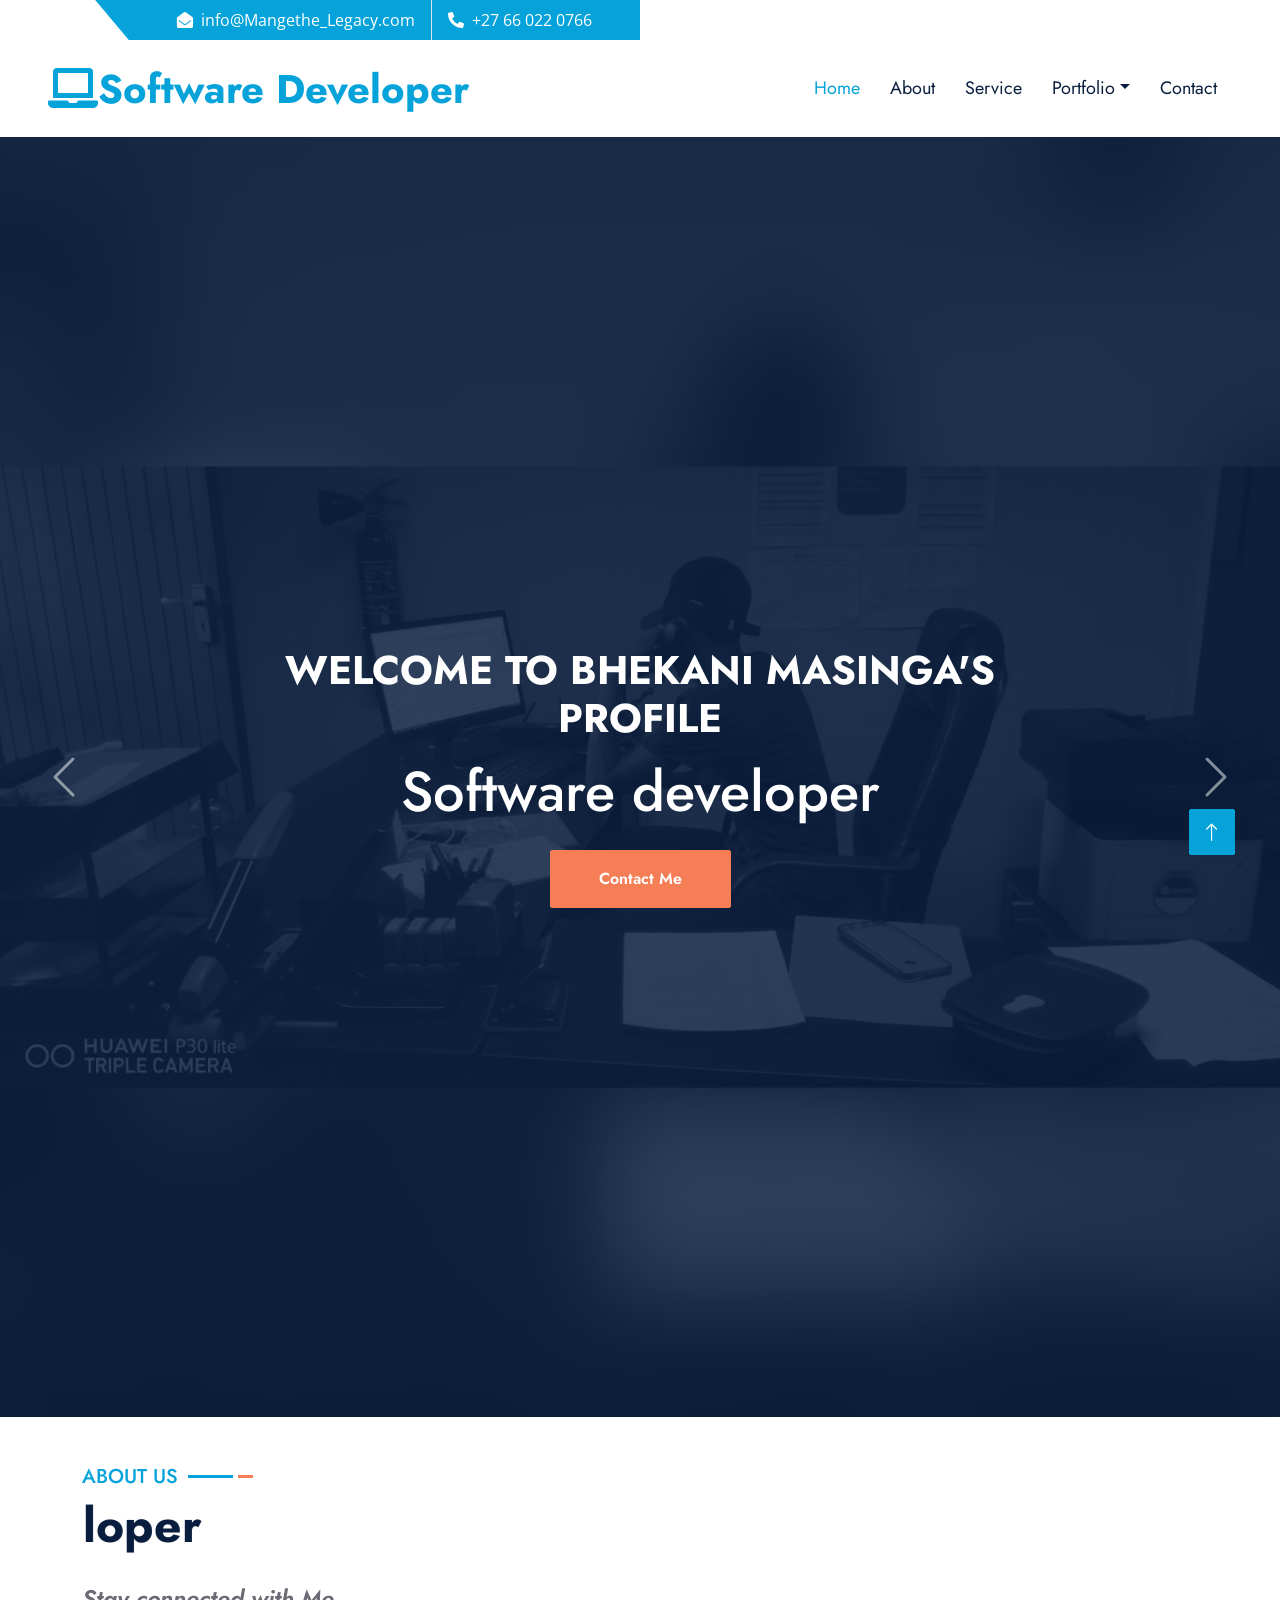
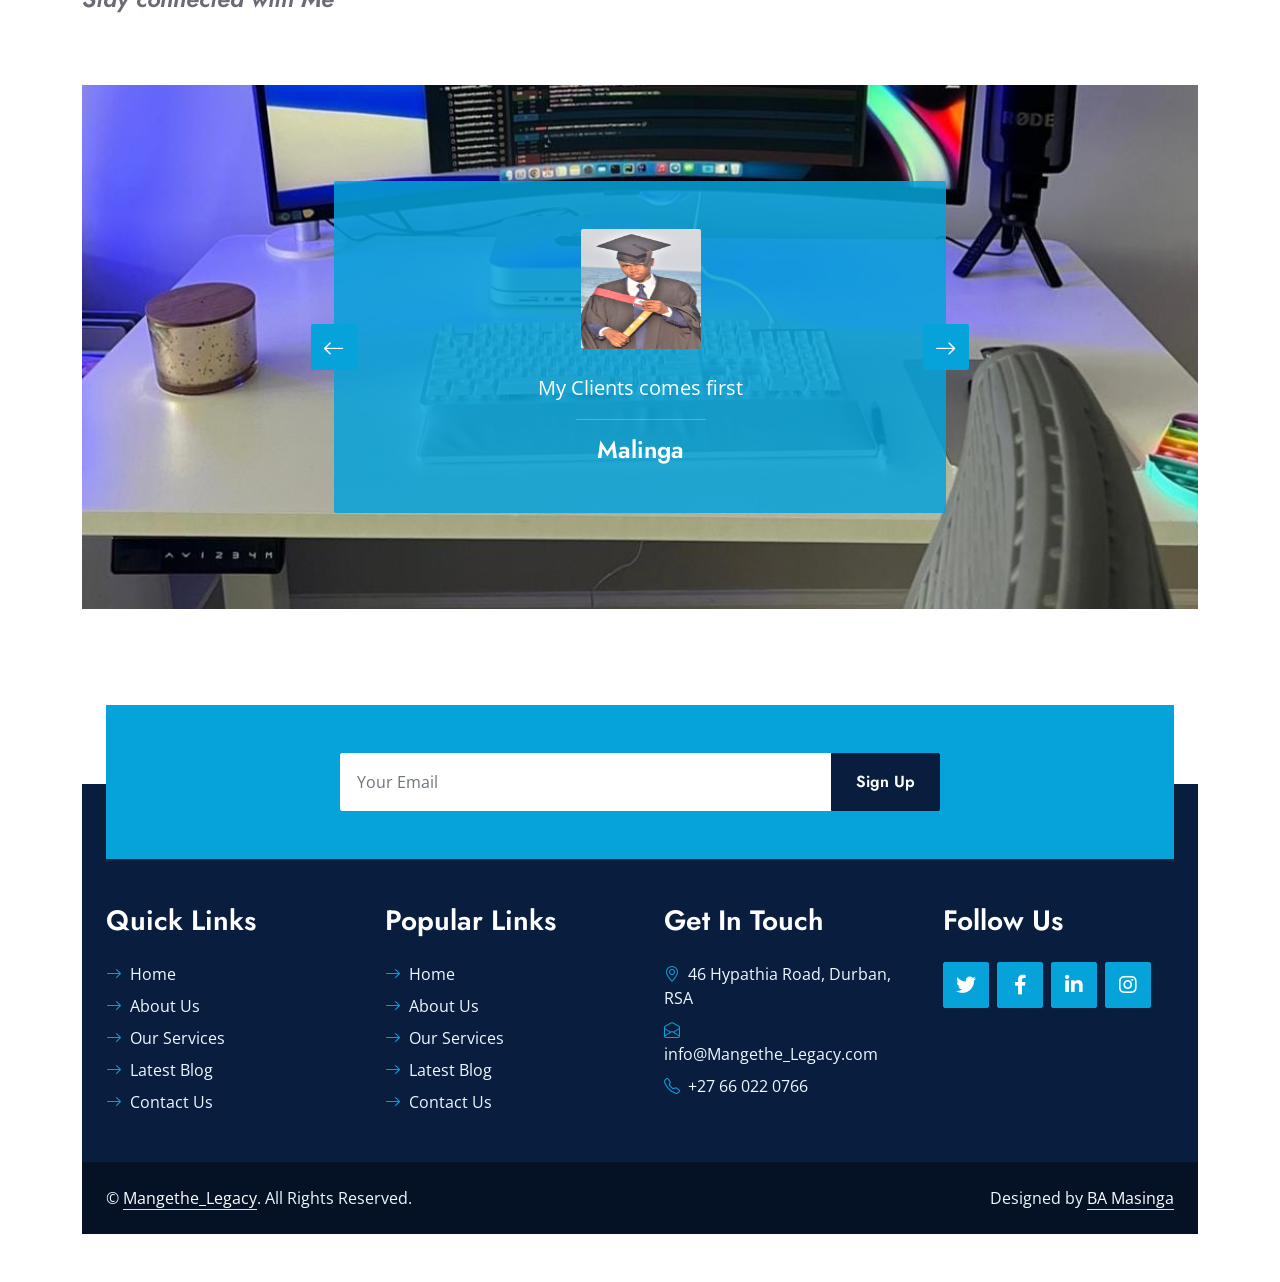
<file: index.html>
<!DOCTYPE html>
<html lang="en">

<head>
    <meta charset="utf-8">
    <title> Mangethe Legacy </title>
    <meta content="width=device-width, initial-scale=1.0" name="viewport">
    <meta content="Free HTML Templates" name="keywords">
    <meta content="Free HTML Templates" name="description">

    <!-- Favicon -->
    <link href="img/icon.png" rel="icon">

    <!-- Google Web Fonts -->
    <link rel="preconnect" href="https://fonts.gstatic.com">
    <link href="https://fonts.googleapis.com/css2?family=Jost:wght@500;600;700&family=Open+Sans:wght@400;600&display=swap" rel="stylesheet"> 

    <!-- Icon Font Stylesheet -->
    <link href="https://cdnjs.cloudflare.com/ajax/libs/font-awesome/5.10.0/css/all.min.css" rel="stylesheet">
    <link href="https://cdn.jsdelivr.net/npm/bootstrap-icons@1.4.1/font/bootstrap-icons.css" rel="stylesheet">

    <!-- Libraries Stylesheet -->
    <link href="lib/owlcarousel/assets/owl.carousel.min.css" rel="stylesheet">
    <link href="lib/animate/animate.min.css" rel="stylesheet">
    <link href="lib/tempusdominus/css/tempusdominus-bootstrap-4.min.css" rel="stylesheet" />
    <link href="lib/twentytwenty/twentytwenty.css" rel="stylesheet" />

    <!-- Customized Bootstrap Stylesheet -->
    <link href="css/bootstrap.min.css" rel="stylesheet">

    <!-- Template Stylesheet -->
    <link href="css/style.css" rel="stylesheet">
</head>

<body>
    <!-- Spinner Start -->
    <div id="spinner" class="show bg-white position-fixed translate-middle w-100 vh-100 top-50 start-50 d-flex align-items-center justify-content-center">
        <div class="spinner-grow text-primary m-1" role="status">
            <span class="sr-only">Loading...</span>
        </div>
        <div class="spinner-grow text-dark m-1" role="status">
            <span class="sr-only">Loading...</span>
        </div>
        <div class="spinner-grow text-secondary m-1" role="status">
            <span class="sr-only">Loading...</span>
        </div>
    </div>
    <!-- Spinner End -->


    <!-- Topbar Start -->

            <div class="col-md-6 text-center text-lg-end">
                <div class="position-relative d-inline-flex align-items-center bg-primary text-white top-shape px-5">
                    <div class="me-3 pe-3 border-end py-2">
                        <p class="m-0"><i class="fa fa-envelope-open me-2"></i>info@Mangethe_Legacy.com</p>
                    </div>
                    <div class="py-2">
                        <p class="m-0"><i class="fa fa-phone-alt me-2"></i>+27 66 022 0766 </p>
                    </div>   
                </div>
            </div>

    <!-- Topbar End -->


    <!-- Navbar Start -->
    <nav class="navbar navbar-expand-lg bg-white navbar-light shadow-sm px-5 py-3 py-lg-0">
        <a href="index.html" class="navbar-brand p-0">
            <h1 class="m-0 text-primary"><i class="fa fa-laptop"></i>Software Developer</h1>
        </a>
        <button class="navbar-toggler" type="button" data-bs-toggle="collapse" data-bs-target="#navbarCollapse">
            <span class="navbar-toggler-icon"></span>
        </button>
        <div class="collapse navbar-collapse" id="navbarCollapse">
            <div class="navbar-nav ms-auto py-0">
                <a href="index.html" class="nav-item nav-link active">Home</a>
                <a href="about.html" class="nav-item nav-link">About</a>
                <a href="service.html" class="nav-item nav-link">Service</a>
                <div class="nav-item dropdown">
                    <a href="#" class="nav-link dropdown-toggle" data-bs-toggle="dropdown">Portfolio</a>
                    <div class="dropdown-menu m-0">
                        <a href="price.html" class="dropdown-item">Qualifications</a>
                        
                    </div>
                </div>
                <a href="contact.html" class="nav-item nav-link">Contact</a>
            </div>
        </div>
    </nav>
    <!-- Navbar End -->


    <!-- Full Screen Search Start -->
    <div class="modal fade" id="searchModal" tabindex="-1">
        <div class="modal-dialog modal-fullscreen">
            <div class="modal-content" style="background: rgba(9, 30, 62, .7);">
                <div class="modal-header border-0">
                    <button type="button" class="btn bg-white btn-close" data-bs-dismiss="modal" aria-label="Close"></button>
                </div>
                <div class="modal-body d-flex align-items-center justify-content-center">
                    <div class="input-group" style="max-width: 600px;">
                        <input type="text" class="form-control bg-transparent border-primary p-3" placeholder="Type search keyword">
                        <button class="btn btn-primary px-4"><i class="bi bi-search"></i></button>
                    </div>
                </div>
            </div>
        </div>
    </div>
    <!-- Full Screen Search End -->


    <!-- Carousel Start -->
    <div class="container-fluid p-0">
        <div id="header-carousel" class="carousel slide carousel-fade" data-bs-ride="carousel">
            <div class="carousel-inner">
                <div class="carousel-item active">
                    <img class="w-100" src="img/office.jpg" alt="Image">
                    <div class="carousel-caption d-flex flex-column align-items-center justify-content-center">
                        <div class="p-3" style="max-width: 900px;">
                        
                            <h1 class="text-white text-uppercase mb-3 animated slideInDown"> Welcome to Bhekani Masinga's Profile</h1>
                            <h5 class="display-4 text-white mb-md-4 animated zoomIn"> Software developer </h5>
                            <a href="" class="btn btn-secondary py-md-3 px-md-5 animated slideInRight">Contact Me</a>
                        </div>
                    </div>
                </div>
            <button class="carousel-control-prev" type="button" data-bs-target="#header-carousel"
                data-bs-slide="prev">
                <span class="carousel-control-prev-icon" aria-hidden="true"></span>
                <span class="visually-hidden">Previous</span>
            </button>
            <button class="carousel-control-next" type="button" data-bs-target="#header-carousel"
                data-bs-slide="next">
                <span class="carousel-control-next-icon" aria-hidden="true"></span>
                <span class="visually-hidden">Next</span>
            </button>
        </div>
    </div>
    <!-- Carousel End -->

    <!-- About Start -->
    <div class="container-fluid py-5 wow fadeInUp" data-wow-delay="0.1s">
        <div class="container">
            <div class="row g-5">
                <div class="col-lg-7">
                    <div class="section-title mb-4">
                        <h5 class="position-relative d-inline-block text-primary text-uppercase">About Us</h5>
                        <body>
                        
                            <marquee behavior="scroll" direction="right"> <h1 class="display-5 mb-0">Software Developer</h1> </marquee>

                    </div>
                    <h4 class="text-body fst-italic mb-4">Stay connected with Me</p>
                    <div class="row g-3">
                       
                        </div>
                    </div>
                   
                </div>
               
    <!-- About End -->


    <!-- Appointment Start -->
   
    <!-- Appointment End -->


    <!-- Service Start -->
   
    <!-- Service End -->


    <!-- Offer Start -->
    
    <!-- Offer End -->


    <!-- Pricing Start -->
    
    <!-- Pricing End -->


    <!-- Testimonial Start -->
    <div class="container-fluid bg-primary bg-testimonial py-5 my-5 wow fadeInUp" data-wow-delay="0.1s">
        <div class="container py-5">
            <div class="row justify-content-center">
                <div class="col-lg-7">
                    <div class="owl-carousel testimonial-carousel rounded p-5 wow zoomIn" data-wow-delay="0.6s">
                        <div class="testimonial-item text-center text-white">
                            <img class="img-fluid mx-auto rounded mb-4" src="img/Grad_P.jpg" alt="">
                            <p class="fs-5">My Clients comes first</p>
                            <hr class="mx-auto w-25">
                            <h4 class="text-white mb-0">Malinga</h4>
                        </div>
                        <div class="testimonial-item text-center text-white">
                            <img class="img-fluid mx-auto rounded mb-4" src="img/offCode.jpeg" alt="">
                            <p class="fs-5">I keep my clients Certified</p>
                            <hr class="mx-auto w-25">
                            <h4 class="text-white mb-0">Donda</h4>
                        </div>
                    </div>
                </div>
            </div>
        </div>
    </div>
    <!-- Testimonial End -->


    <!-- Team Start -->
                       
    <!-- Team End -->


    <!-- Newsletter Start -->
    <div class="container-fluid position-relative pt-5 wow fadeInUp" data-wow-delay="0.1s" style="z-index: 1;">
        <div class="container">
            <div class="bg-primary p-5">
                <form class="mx-auto" style="max-width: 600px;">
                    <div class="input-group">
                        <input type="text" class="form-control border-white p-3" placeholder="Your Email">
                        <button class="btn btn-dark px-4">Sign Up</button>
                    </div>
                </form>
            </div>
        </div>
    </div>
    <!-- Newsletter End -->
    

    <!-- Footer Start -->
    <div class="container-fluid bg-dark text-light py-5 wow fadeInUp" data-wow-delay="0.3s" style="margin-top: -75px;">
        <div class="container pt-5">
            <div class="row g-5 pt-4">
                <div class="col-lg-3 col-md-6">
                    <h3 class="text-white mb-4">Quick Links</h3>
                    <div class="d-flex flex-column justify-content-start">
                        <a class="text-light mb-2" href="#"><i class="bi bi-arrow-right text-primary me-2"></i>Home</a>
                        <a class="text-light mb-2" href="#"><i class="bi bi-arrow-right text-primary me-2"></i>About Us</a>
                        <a class="text-light mb-2" href="#"><i class="bi bi-arrow-right text-primary me-2"></i>Our Services</a>
                        <a class="text-light mb-2" href="#"><i class="bi bi-arrow-right text-primary me-2"></i>Latest Blog</a>
                        <a class="text-light" href="#"><i class="bi bi-arrow-right text-primary me-2"></i>Contact Us</a>
                    </div>
                </div>
                <div class="col-lg-3 col-md-6">
                    <h3 class="text-white mb-4">Popular Links</h3>
                    <div class="d-flex flex-column justify-content-start">
                        <a class="text-light mb-2" href="#"><i class="bi bi-arrow-right text-primary me-2"></i>Home</a>
                        <a class="text-light mb-2" href="#"><i class="bi bi-arrow-right text-primary me-2"></i>About Us</a>
                        <a class="text-light mb-2" href="#"><i class="bi bi-arrow-right text-primary me-2"></i>Our Services</a>
                        <a class="text-light mb-2" href="#"><i class="bi bi-arrow-right text-primary me-2"></i>Latest Blog</a>
                        <a class="text-light" href="#"><i class="bi bi-arrow-right text-primary me-2"></i>Contact Us</a>
                    </div>
                </div>
                <div class="col-lg-3 col-md-6">
                    <h3 class="text-white mb-4">Get In Touch</h3>
                    <p class="mb-2"><i class="bi bi-geo-alt text-primary me-2"></i>46 Hypathia Road, Durban, RSA</p>
                    <p class="mb-2"><i class="bi bi-envelope-open text-primary me-2"></i>info@Mangethe_Legacy.com</p>
                    <p class="mb-0"><i class="bi bi-telephone text-primary me-2"></i>+27 66 022 0766</p>
                </div>
                <div class="col-lg-3 col-md-6">
                    <h3 class="text-white mb-4">Follow Us</h3>
                    <div class="d-flex">
                        <a class="btn btn-lg btn-primary btn-lg-square rounded me-2" href="#"><i class="fab fa-twitter fw-normal"></i></a>
                        <a class="btn btn-lg btn-primary btn-lg-square rounded me-2" href="#"><i class="fab fa-facebook-f fw-normal"></i></a>
                        <a class="btn btn-lg btn-primary btn-lg-square rounded me-2" href="https://www.linkedin.com/in/bhekani-aaron-masinga-ba08ba212"><i class="fab fa-linkedin-in fw-normal"></i></a>
                        <a class="btn btn-lg btn-primary btn-lg-square rounded" href="#"><i class="fab fa-instagram fw-normal"></i></a>
                    </div>
                </div>
            </div>
        </div>
    </div>
    <div class="container-fluid text-light py-4" style="background: #051225;">
        <div class="container">
            <div class="row g-0">
                <div class="col-md-6 text-center text-md-start">
                    <p class="mb-md-0">&copy; <a class="text-white border-bottom" href="#">Mangethe_Legacy</a>. All Rights Reserved.</p>
                </div>
                <div class="col-md-6 text-center text-md-end">
                    <p class="mb-0">Designed by <a class="text-white border-bottom" href="https://htmlcodex.com">BA Masinga</a></p>
                </div>
            </div>
        </div>
    </div>
    <!-- Footer End -->


    <!-- Back to Top -->
    <a href="#" class="btn btn-lg btn-primary btn-lg-square rounded back-to-top"><i class="bi bi-arrow-up"></i></a>


    <!-- JavaScript Libraries -->
    <script src="https://code.jquery.com/jquery-3.4.1.min.js"></script>
    <script src="https://cdn.jsdelivr.net/npm/bootstrap@5.0.0/dist/js/bootstrap.bundle.min.js"></script>
    <script src="lib/wow/wow.min.js"></script>
    <script src="lib/easing/easing.min.js"></script>
    <script src="lib/waypoints/waypoints.min.js"></script>
    <script src="lib/owlcarousel/owl.carousel.min.js"></script>
    <script src="lib/tempusdominus/js/moment.min.js"></script>
    <script src="lib/tempusdominus/js/moment-timezone.min.js"></script>
    <script src="lib/tempusdominus/js/tempusdominus-bootstrap-4.min.js"></script>
    <script src="lib/twentytwenty/jquery.event.move.js"></script>
    <script src="lib/twentytwenty/jquery.twentytwenty.js"></script>

    <!-- Template Javascript -->
    <script src="js/main.js"></script>
</body>

</html>
</file>
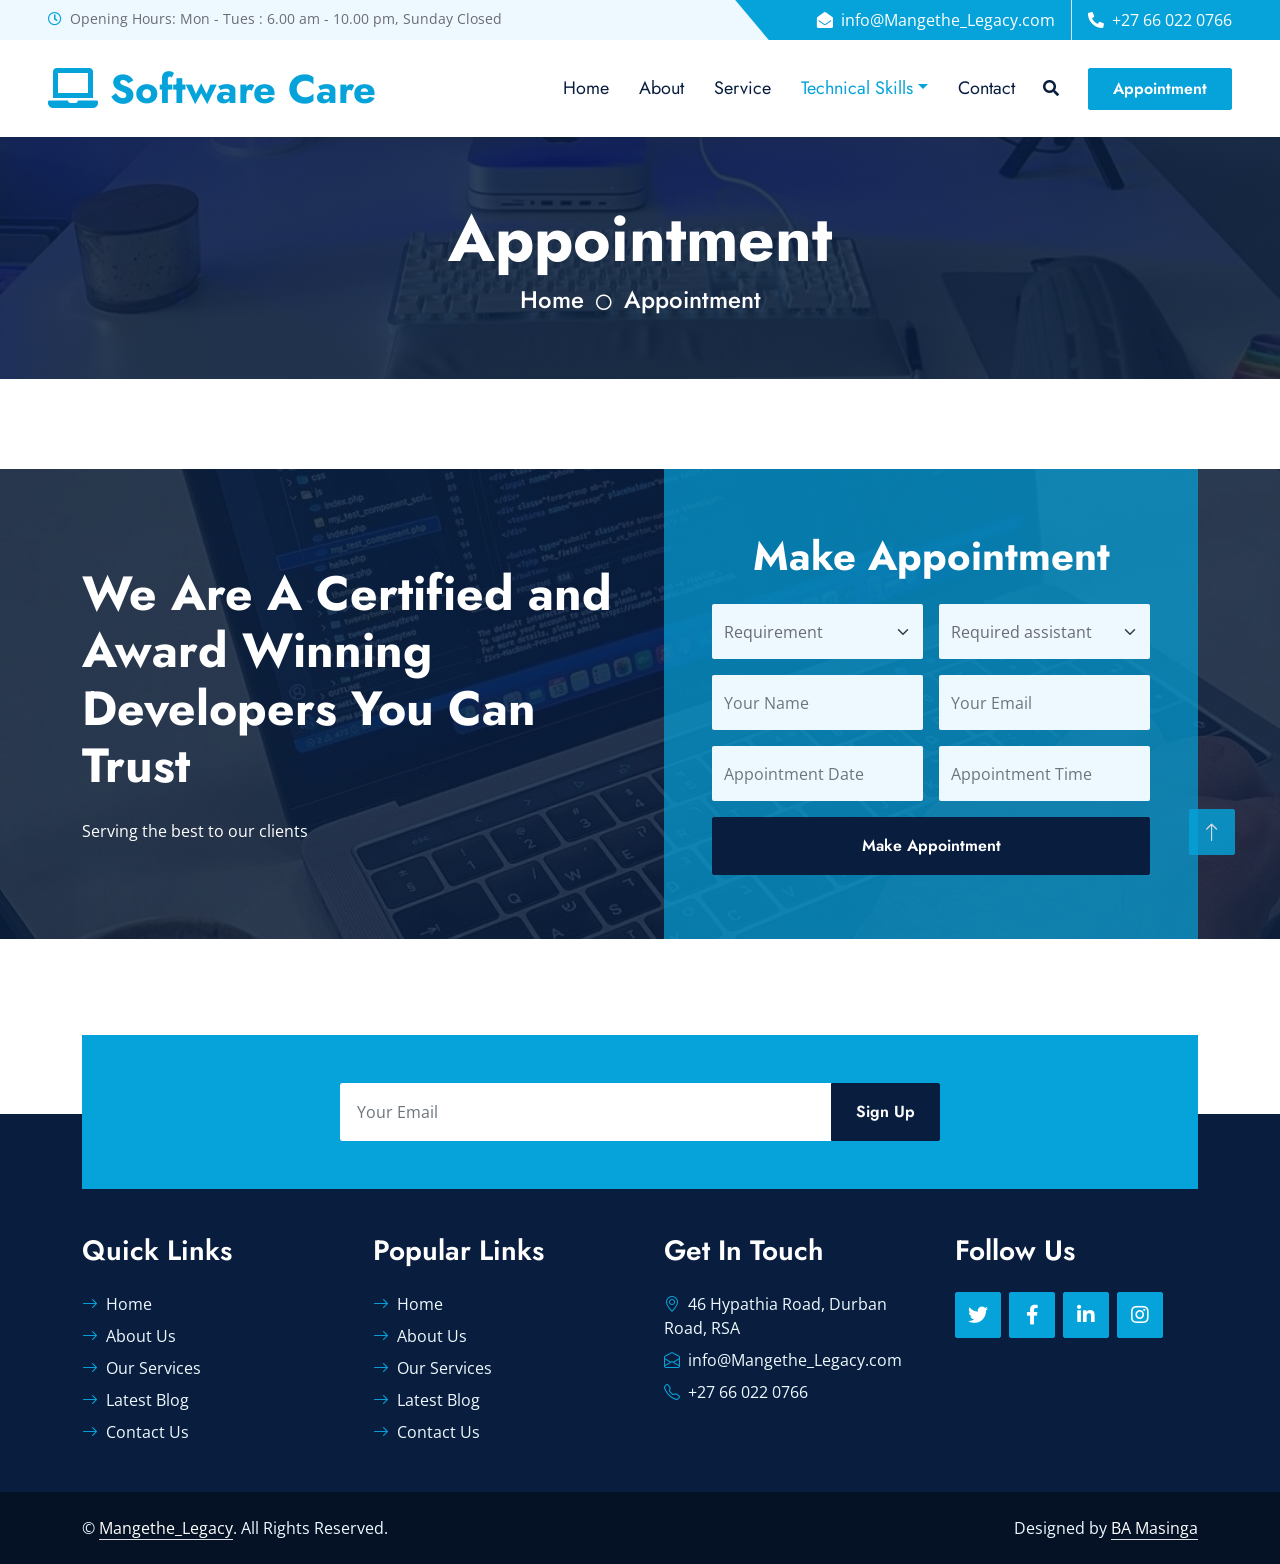
<file: appointment.html>
<!DOCTYPE html>
<html lang="en">

<head>
    <meta charset="utf-8">
    <title>Software Developer</title>
    <meta content="width=device-width, initial-scale=1.0" name="viewport">
    <meta content="Free HTML Templates" name="keywords">
    <meta content="Free HTML Templates" name="description">

    <!-- Favicon -->
    <link href="img/icon.png" rel="icon">

    <!-- Google Web Fonts -->
    <link rel="preconnect" href="https://fonts.gstatic.com">
    <link href="https://fonts.googleapis.com/css2?family=Jost:wght@500;600;700&family=Open+Sans:wght@400;600&display=swap" rel="stylesheet"> 

    <!-- Icon Font Stylesheet -->
    <link href="https://cdnjs.cloudflare.com/ajax/libs/font-awesome/5.10.0/css/all.min.css" rel="stylesheet">
    <link href="https://cdn.jsdelivr.net/npm/bootstrap-icons@1.4.1/font/bootstrap-icons.css" rel="stylesheet">

    <!-- Libraries Stylesheet -->
    <link href="lib/owlcarousel/assets/owl.carousel.min.css" rel="stylesheet">
    <link href="lib/animate/animate.min.css" rel="stylesheet">
    <link href="lib/tempusdominus/css/tempusdominus-bootstrap-4.min.css" rel="stylesheet" />
    <link href="lib/twentytwenty/twentytwenty.css" rel="stylesheet" />

    <!-- Customized Bootstrap Stylesheet -->
    <link href="css/bootstrap.min.css" rel="stylesheet">

    <!-- Template Stylesheet -->
    <link href="css/style.css" rel="stylesheet">
</head>

<body>
    <!-- Spinner Start -->
    <div id="spinner" class="show bg-white position-fixed translate-middle w-100 vh-100 top-50 start-50 d-flex align-items-center justify-content-center">
        <div class="spinner-grow text-primary m-1" role="status">
            <span class="sr-only">Loading...</span>
        </div>
        <div class="spinner-grow text-dark m-1" role="status">
            <span class="sr-only">Loading...</span>
        </div>
        <div class="spinner-grow text-secondary m-1" role="status">
            <span class="sr-only">Loading...</span>
        </div>
    </div>
    <!-- Spinner End -->


    <!-- Topbar Start -->
    <div class="container-fluid bg-light ps-5 pe-0 d-none d-lg-block">
        <div class="row gx-0">
            <div class="col-md-6 text-center text-lg-start mb-2 mb-lg-0">
                <div class="d-inline-flex align-items-center">
                    <small class="py-2"><i class="far fa-clock text-primary me-2"></i>Opening Hours: Mon - Tues : 6.00 am - 10.00 pm, Sunday Closed </small>
                </div>
            </div>
            <div class="col-md-6 text-center text-lg-end">
                <div class="position-relative d-inline-flex align-items-center bg-primary text-white top-shape px-5">
                    <div class="me-3 pe-3 border-end py-2">
                        <p class="m-0"><i class="fa fa-envelope-open me-2"></i>info@Mangethe_Legacy.com</p>
                    </div>
                    <div class="py-2">
                        <p class="m-0"><i class="fa fa-phone-alt me-2"></i>+27 66 022 0766</p>
                    </div>
                </div>
            </div>
        </div>
    </div>
    <!-- Topbar End -->


    <!-- Navbar Start -->
    <nav class="navbar navbar-expand-lg bg-white navbar-light shadow-sm px-5 py-3 py-lg-0">
        <a href="index.html" class="navbar-brand p-0">
            <h1 class="m-0 text-primary"><i class="fa fa-laptop"></i> Software Care</h1>
        </a>
        <button class="navbar-toggler" type="button" data-bs-toggle="collapse" data-bs-target="#navbarCollapse">
            <span class="navbar-toggler-icon"></span>
        </button>
        <div class="collapse navbar-collapse" id="navbarCollapse">
            <div class="navbar-nav ms-auto py-0">
                <a href="index.html" class="nav-item nav-link">Home</a>
                <a href="about.html" class="nav-item nav-link">About</a>
                <a href="service.html" class="nav-item nav-link">Service</a>
                <div class="nav-item dropdown">
                    <a href="#" class="nav-link dropdown-toggle active" data-bs-toggle="dropdown">Technical Skills</a>
                    <div class="dropdown-menu m-0">
                        <a href="price.html" class="dropdown-item">C#,Mvc,Asp.Net</a>
                        <a href="team.html" class="dropdown-item">Java,React,Python,Php</a>
                        <a href="testimonial.html" class="dropdown-item"> JavaScript,Css,Html,Bootstraps</a>
                        <a href="appointment.html" class="dropdown-item active">Wordpress,Canvas,adobePhotoShop,Adobe illustrator</a>
                    </div>
                </div>
                <a href="contact.html" class="nav-item nav-link">Contact</a>
            </div>
            <button type="button" class="btn text-dark" data-bs-toggle="modal" data-bs-target="#searchModal"><i class="fa fa-search"></i></button>
            <a href="appointment.html" class="btn btn-primary py-2 px-4 ms-3">Appointment</a>
        </div>
    </nav>
    <!-- Navbar End -->


    <!-- Full Screen Search Start -->
    <div class="modal fade" id="searchModal" tabindex="-1">
        <div class="modal-dialog modal-fullscreen">
            <div class="modal-content" style="background: rgba(9, 30, 62, .7);">
                <div class="modal-header border-0">
                    <button type="button" class="btn bg-white btn-close" data-bs-dismiss="modal" aria-label="Close"></button>
                </div>
                <div class="modal-body d-flex align-items-center justify-content-center">
                    <div class="input-group" style="max-width: 600px;">
                        <input type="text" class="form-control bg-transparent border-primary p-3" placeholder="Type search keyword">
                        <button class="btn btn-primary px-4"><i class="bi bi-search"></i></button>
                    </div>
                </div>
            </div>
        </div>
    </div>
    <!-- Full Screen Search End -->


    <!-- Hero Start -->
    <div class="container-fluid bg-primary py-5 hero-header mb-5">
        <div class="row py-3">
            <div class="col-12 text-center">
                <h1 class="display-3 text-white animated zoomIn">Appointment</h1>
                <a href="" class="h4 text-white">Home</a>
                <i class="far fa-circle text-white px-2"></i>
                <a href="" class="h4 text-white">Appointment</a>
            </div>
        </div>
    </div>
    <!-- Hero End -->


    <!-- Appointment Start -->
    <div class="container-fluid bg-primary bg-appointment mb-5 wow fadeInUp" data-wow-delay="0.1s" style="margin-top: 90px;">
        <div class="container">
            <div class="row gx-5">
                <div class="col-lg-6 py-5">
                    <div class="py-5">
                        <h1 class="display-5 text-white mb-4">We Are A Certified and Award Winning Developers You Can Trust</h1>
                        <p class="text-white mb-0"> Serving the best to our clients</p>
                    </div>
                </div>
                <div class="col-lg-6">
                    <div class="appointment-form h-100 d-flex flex-column justify-content-center text-center p-5 wow zoomIn" data-wow-delay="0.6s">
                        <h1 class="text-white mb-4">Make Appointment</h1>
                        <form>
                            <div class="row g-3">
                                <div class="col-12 col-sm-6">
                                    <select class="form-select bg-light border-0" style="height: 55px;">
                                        <option selected>Requirement</option>
                                        <option value="1">Desktop Developer</option>
                                        <option value="2">Web App Developer</option>
                                        <option value="3">App Developer</option>
                                    </select>
                                </div>
                                <div class="col-12 col-sm-6">
                                    <select class="form-select bg-light border-0" style="height: 55px;">
                                        <option selected>Required assistant</option>
                                        <option value="1">Website</option>
                                        <option value="2">Desktop App</option>
                                        <option value="3">Mobile App</option>
                                    </select>
                                </div>
                                <div class="col-12 col-sm-6">
                                    <input type="text" class="form-control bg-light border-0" placeholder="Your Name" style="height: 55px;">
                                </div>
                                <div class="col-12 col-sm-6">
                                    <input type="email" class="form-control bg-light border-0" placeholder="Your Email" style="height: 55px;">
                                </div>
                                <div class="col-12 col-sm-6">
                                    <div class="date" id="date1" data-target-input="nearest">
                                        <input type="text"
                                            class="form-control bg-light border-0 datetimepicker-input"
                                            placeholder="Appointment Date" data-target="#date1" data-toggle="datetimepicker" style="height: 55px;">
                                    </div>
                                </div>
                                <div class="col-12 col-sm-6">
                                    <div class="time" id="time1" data-target-input="nearest">
                                        <input type="text"
                                            class="form-control bg-light border-0 datetimepicker-input"
                                            placeholder="Appointment Time" data-target="#time1" data-toggle="datetimepicker" style="height: 55px;">
                                    </div>
                                </div>
                                <div class="col-12">
                                    <button class="btn btn-dark w-100 py-3" type="submit">Make Appointment</button>
                                </div>
                            </div>
                        </form>
                    </div>
                </div>
            </div>
        </div>
    </div>
    <!-- Appointment End -->
    

    <!-- Newsletter Start -->
    <div class="container-fluid position-relative pt-5 wow fadeInUp" data-wow-delay="0.1s" style="z-index: 1;">
        <div class="container">
            <div class="bg-primary p-5">
                <form class="mx-auto" style="max-width: 600px;">
                    <div class="input-group">
                        <input type="text" class="form-control border-white p-3" placeholder="Your Email">
                        <button class="btn btn-dark px-4">Sign Up</button>
                    </div>
                </form>
            </div>
        </div>
    </div>
    <!-- Newsletter End -->
    

    <!-- Footer Start -->
    <div class="container-fluid bg-dark text-light py-5 wow fadeInUp" data-wow-delay="0.3s" style="margin-top: -75px;">
        <div class="container pt-5">
            <div class="row g-5 pt-4">
                <div class="col-lg-3 col-md-6">
                    <h3 class="text-white mb-4">Quick Links</h3>
                    <div class="d-flex flex-column justify-content-start">
                        <a class="text-light mb-2" href="#"><i class="bi bi-arrow-right text-primary me-2"></i>Home</a>
                        <a class="text-light mb-2" href="#"><i class="bi bi-arrow-right text-primary me-2"></i>About Us</a>
                        <a class="text-light mb-2" href="#"><i class="bi bi-arrow-right text-primary me-2"></i>Our Services</a>
                        <a class="text-light mb-2" href="#"><i class="bi bi-arrow-right text-primary me-2"></i>Latest Blog</a>
                        <a class="text-light" href="#"><i class="bi bi-arrow-right text-primary me-2"></i>Contact Us</a>
                    </div>
                </div>
                <div class="col-lg-3 col-md-6">
                    <h3 class="text-white mb-4">Popular Links</h3>
                    <div class="d-flex flex-column justify-content-start">
                        <a class="text-light mb-2" href="#"><i class="bi bi-arrow-right text-primary me-2"></i>Home</a>
                        <a class="text-light mb-2" href="#"><i class="bi bi-arrow-right text-primary me-2"></i>About Us</a>
                        <a class="text-light mb-2" href="#"><i class="bi bi-arrow-right text-primary me-2"></i>Our Services</a>
                        <a class="text-light mb-2" href="#"><i class="bi bi-arrow-right text-primary me-2"></i>Latest Blog</a>
                        <a class="text-light" href="#"><i class="bi bi-arrow-right text-primary me-2"></i>Contact Us</a>
                    </div>
                </div>
                <div class="col-lg-3 col-md-6">
                    <h3 class="text-white mb-4">Get In Touch</h3>
                    <p class="mb-2"><i class="bi bi-geo-alt text-primary me-2"></i>46 Hypathia Road, Durban  Road, RSA</p>
                    <p class="mb-2"><i class="bi bi-envelope-open text-primary me-2"></i>info@Mangethe_Legacy.com</p>
                    <p class="mb-0"><i class="bi bi-telephone text-primary me-2"></i>+27 66 022 0766</p>
                </div>
                <div class="col-lg-3 col-md-6">
                    <h3 class="text-white mb-4">Follow Us</h3>
                    <div class="d-flex">
                        <a class="btn btn-lg btn-primary btn-lg-square rounded me-2" href="#"><i class="fab fa-twitter fw-normal"></i></a>
                        <a class="btn btn-lg btn-primary btn-lg-square rounded me-2" href="#"><i class="fab fa-facebook-f fw-normal"></i></a>
                        <a class="btn btn-lg btn-primary btn-lg-square rounded me-2" href="https://www.linkedin.com/in/bhekani-aaron-masinga-ba08ba212"><i class="fab fa-linkedin-in fw-normal"></i></a>
                        <a class="btn btn-lg btn-primary btn-lg-square rounded" href="#"><i class="fab fa-instagram fw-normal"></i></a>
                    </div>
                </div>
            </div>
        </div>
    </div>
    <div class="container-fluid text-light py-4" style="background: #051225;">
        <div class="container">
            <div class="row g-0">
                <div class="col-md-6 text-center text-md-start">
                    <p class="mb-md-0">&copy; <a class="text-white border-bottom" href="#">Mangethe_Legacy</a>. All Rights Reserved.</p>
                </div>
                <div class="col-md-6 text-center text-md-end">
                    <p class="mb-0">Designed by <a class="text-white border-bottom" href="https://htmlcodex.com"> BA Masinga</a></p>
                </div>
            </div>
        </div>
    </div>
    <!-- Footer End -->


    <!-- Back to Top -->
    <a href="#" class="btn btn-lg btn-primary btn-lg-square rounded back-to-top"><i class="bi bi-arrow-up"></i></a>


    <!-- JavaScript Libraries -->
    <script src="https://code.jquery.com/jquery-3.4.1.min.js"></script>
    <script src="https://cdn.jsdelivr.net/npm/bootstrap@5.0.0/dist/js/bootstrap.bundle.min.js"></script>
    <script src="lib/wow/wow.min.js"></script>
    <script src="lib/easing/easing.min.js"></script>
    <script src="lib/waypoints/waypoints.min.js"></script>
    <script src="lib/owlcarousel/owl.carousel.min.js"></script>
    <script src="lib/tempusdominus/js/moment.min.js"></script>
    <script src="lib/tempusdominus/js/moment-timezone.min.js"></script>
    <script src="lib/tempusdominus/js/tempusdominus-bootstrap-4.min.js"></script>
    <script src="lib/twentytwenty/jquery.event.move.js"></script>
    <script src="lib/twentytwenty/jquery.twentytwenty.js"></script>

    <!-- Template Javascript -->
    <script src="js/main.js"></script>
</body>

</html>
</file>
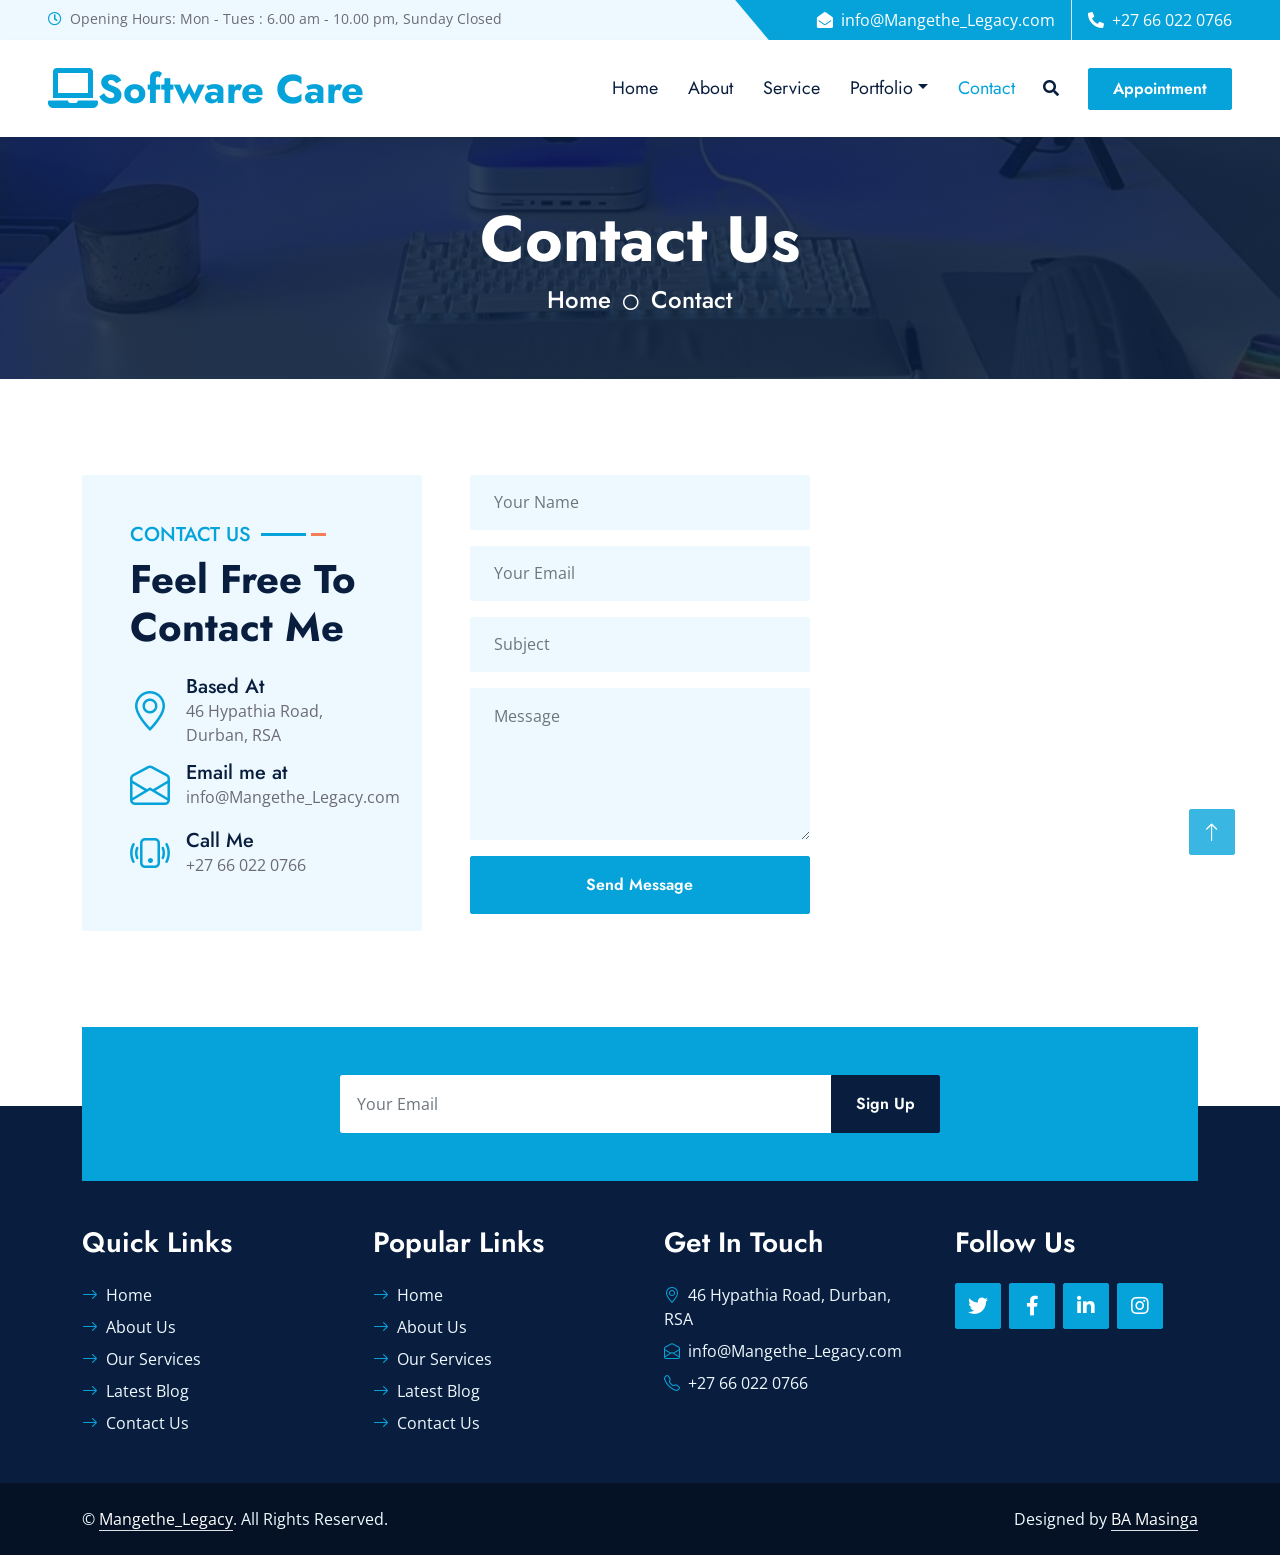
<file: contact.html>
<!DOCTYPE html>
<html lang="en">

<head>
    <meta charset="utf-8">
    <title>Software Developer</title>
    <meta content="width=device-width, initial-scale=1.0" name="viewport">
    <meta content="Free HTML Templates" name="keywords">
    <meta content="Free HTML Templates" name="description">

    <!-- Favicon -->
    <link href="img/icon.png" rel="icon">

    <!-- Google Web Fonts -->
    <link rel="preconnect" href="https://fonts.gstatic.com">
    <link href="https://fonts.googleapis.com/css2?family=Jost:wght@500;600;700&family=Open+Sans:wght@400;600&display=swap" rel="stylesheet"> 

    <!-- Icon Font Stylesheet -->
    <link href="https://cdnjs.cloudflare.com/ajax/libs/font-awesome/5.10.0/css/all.min.css" rel="stylesheet">
    <link href="https://cdn.jsdelivr.net/npm/bootstrap-icons@1.4.1/font/bootstrap-icons.css" rel="stylesheet">

    <!-- Libraries Stylesheet -->
    <link href="lib/owlcarousel/assets/owl.carousel.min.css" rel="stylesheet">
    <link href="lib/animate/animate.min.css" rel="stylesheet">
    <link href="lib/tempusdominus/css/tempusdominus-bootstrap-4.min.css" rel="stylesheet" />
    <link href="lib/twentytwenty/twentytwenty.css" rel="stylesheet" />

    <!-- Customized Bootstrap Stylesheet -->
    <link href="css/bootstrap.min.css" rel="stylesheet">

    <!-- Template Stylesheet -->
    <link href="css/style.css" rel="stylesheet">
</head>

<body>
    <!-- Spinner Start -->
    <div id="spinner" class="show bg-white position-fixed translate-middle w-100 vh-100 top-50 start-50 d-flex align-items-center justify-content-center">
        <div class="spinner-grow text-primary m-1" role="status">
            <span class="sr-only">Loading...</span>
        </div>
        <div class="spinner-grow text-dark m-1" role="status">
            <span class="sr-only">Loading...</span>
        </div>
        <div class="spinner-grow text-secondary m-1" role="status">
            <span class="sr-only">Loading...</span>
        </div>
    </div>
    <!-- Spinner End -->


    <!-- Topbar Start -->
    <div class="container-fluid bg-light ps-5 pe-0 d-none d-lg-block">
        <div class="row gx-0">
            <div class="col-md-6 text-center text-lg-start mb-2 mb-lg-0">
                <div class="d-inline-flex align-items-center">
                    <small class="py-2"><i class="far fa-clock text-primary me-2"></i>Opening Hours: Mon - Tues : 6.00 am - 10.00 pm, Sunday Closed </small>
                </div>
            </div>
            <div class="col-md-6 text-center text-lg-end">
                <div class="position-relative d-inline-flex align-items-center bg-primary text-white top-shape px-5">
                    <div class="me-3 pe-3 border-end py-2">
                        <p class="m-0"><i class="fa fa-envelope-open me-2"></i>info@Mangethe_Legacy.com</p>
                    </div>
                    <div class="py-2">
                        <p class="m-0"><i class="fa fa-phone-alt me-2"></i>+27 66 022 0766</p>
                    </div>
                </div>
            </div>
        </div>
    </div>
    <!-- Topbar End -->


    <!-- Navbar Start -->
    <nav class="navbar navbar-expand-lg bg-white navbar-light shadow-sm px-5 py-3 py-lg-0">
        <a href="index.html" class="navbar-brand p-0">
            <h1 class="m-0 text-primary"><i class="fa fa-laptop"></i>Software Care</h1>
        </a>
        <button class="navbar-toggler" type="button" data-bs-toggle="collapse" data-bs-target="#navbarCollapse">
            <span class="navbar-toggler-icon"></span>
        </button>
        <div class="collapse navbar-collapse" id="navbarCollapse">
            <div class="navbar-nav ms-auto py-0">
                <a href="index.html" class="nav-item nav-link">Home</a>
                <a href="about.html" class="nav-item nav-link">About</a>
                <a href="service.html" class="nav-item nav-link">Service</a>
                <div class="nav-item dropdown">
                    <a href="#" class="nav-link dropdown-toggle" data-bs-toggle="dropdown">Portfolio</a>
                    <div class="dropdown-menu m-0">
                        <a href="price.html" class="dropdown-item">Qualifications</a>
                    </div>
                </div>
                <a href="contact.html" class="nav-item nav-link active">Contact</a>
            </div>
            <button type="button" class="btn text-dark" data-bs-toggle="modal" data-bs-target="#searchModal"><i class="fa fa-search"></i></button>
            <a href="appointment.html" class="btn btn-primary py-2 px-4 ms-3">Appointment</a>
        </div>
    </nav>
    <!-- Navbar End -->


    <!-- Full Screen Search Start -->
    <div class="modal fade" id="searchModal" tabindex="-1">
        <div class="modal-dialog modal-fullscreen">
            <div class="modal-content" style="background: rgba(9, 30, 62, .7);">
                <div class="modal-header border-0">
                    <button type="button" class="btn bg-white btn-close" data-bs-dismiss="modal" aria-label="Close"></button>
                </div>
                <div class="modal-body d-flex align-items-center justify-content-center">
                    <div class="input-group" style="max-width: 600px;">
                        <input type="text" class="form-control bg-transparent border-primary p-3" placeholder="Type search keyword">
                        <button class="btn btn-primary px-4"><i class="bi bi-search"></i></button>
                    </div>
                </div>
            </div>
        </div>
    </div>
    <!-- Full Screen Search End -->


    <!-- Hero Start -->
    <div class="container-fluid bg-primary py-5 hero-header mb-5">
        <div class="row py-3">
            <div class="col-12 text-center">
                <h1 class="display-3 text-white animated zoomIn">Contact Us</h1>
                <a href="" class="h4 text-white">Home</a>
                <i class="far fa-circle text-white px-2"></i>
                <a href="" class="h4 text-white">Contact</a>
            </div>
        </div>
    </div>
    <!-- Hero End -->


    <!-- Contact Start -->
    <div class="container-fluid py-5">
        <div class="container">
            <div class="row g-5">
                <div class="col-xl-4 col-lg-6 wow slideInUp" data-wow-delay="0.1s">
                    <div class="bg-light rounded h-100 p-5">
                        <div class="section-title">
                            <h5 class="position-relative d-inline-block text-primary text-uppercase">Contact Us</h5>
                            <h1 class="display-6 mb-4">Feel Free To Contact Me</h1>
                        </div>
                        <div class="d-flex align-items-center mb-2">
                            <i class="bi bi-geo-alt fs-1 text-primary me-3"></i>
                            <div class="text-start">
                                <h5 class="mb-0">Based At</h5>
                                <span>46 Hypathia Road, Durban, RSA</span>
                            </div>
                        </div>
                        <div class="d-flex align-items-center mb-2">
                            <i class="bi bi-envelope-open fs-1 text-primary me-3"></i>
                            <div class="text-start">
                                <h5 class="mb-0">Email me at</h5>
                                <span>info@Mangethe_Legacy.com</span>
                            </div>
                        </div>
                        <div class="d-flex align-items-center">
                            <i class="bi bi-phone-vibrate fs-1 text-primary me-3"></i>
                            <div class="text-start">
                                <h5 class="mb-0">Call Me</h5>
                                <span>+27 66 022 0766</span>
                            </div>
                        </div>
                    </div>
                </div>
                <div class="col-xl-4 col-lg-6 wow slideInUp" data-wow-delay="0.3s">
                    <form>
                        <div class="row g-3">
                            <div class="col-12">
                                <input type="text" class="form-control border-0 bg-light px-4" placeholder="Your Name" style="height: 55px;">
                            </div>
                            <div class="col-12">
                                <input type="email" class="form-control border-0 bg-light px-4" placeholder="Your Email" style="height: 55px;">
                            </div>
                            <div class="col-12">
                                <input type="text" class="form-control border-0 bg-light px-4" placeholder="Subject" style="height: 55px;">
                            </div>
                            <div class="col-12">
                                <textarea class="form-control border-0 bg-light px-4 py-3" rows="5" placeholder="Message"></textarea>
                            </div>
                            <div class="col-12">
                                <button class="btn btn-primary w-100 py-3" type="submit">Send Message</button>
                            </div>
                        </div>
                    </form>
                </div>
                <div class="col-xl-4 col-lg-12 wow slideInUp" data-wow-delay="0.6s">
                    <iframe class="position-relative rounded w-100 h-100"
                        
                        src="https://www.google.com/maps/embed?pb=!1m18!1m12!1m3!1d11382.528248754043!2d31.032121072302463!3d-29.773467104774063!2m3!1f0!2f0!3f0!3m2!1i1024!2i768!4f13.1!3m3!1m2!1s0x1ef70660439056b9%3A0x1c04cc43937f5204!2s46%20Hypathia%20Rd%2C%20Durban%20North%2C%204051!5e0!3m2!1sen!2sza!4v1681388820458!5m2!1sen!2sza" width="600" height="450" style="border:0;" allowfullscreen="" loading="lazy" referrerpolicy="no-referrer-when-downgrade">
                        frameborder="0" style="min-height: 400px; border:0;" allowfullscreen="" aria-hidden="false"
                        tabindex="0"></iframe>
                </div>
            </div>
        </div>
    </div>
    <!-- Contact End -->


    <!-- Newsletter Start -->
    <div class="container-fluid position-relative pt-5 wow fadeInUp" data-wow-delay="0.1s" style="z-index: 1;">
        <div class="container">
            <div class="bg-primary p-5">
                <form class="mx-auto" style="max-width: 600px;">
                    <div class="input-group">
                        <input type="text" class="form-control border-white p-3" placeholder="Your Email">
                        <button class="btn btn-dark px-4">Sign Up</button>
                    </div>
                </form>
            </div>
        </div>
    </div>
    <!-- Newsletter End -->
    

    <!-- Footer Start -->
    <div class="container-fluid bg-dark text-light py-5 wow fadeInUp" data-wow-delay="0.3s" style="margin-top: -75px;">
        <div class="container pt-5">
            <div class="row g-5 pt-4">
                <div class="col-lg-3 col-md-6">
                    <h3 class="text-white mb-4">Quick Links</h3>
                    <div class="d-flex flex-column justify-content-start">
                        <a class="text-light mb-2" href="#"><i class="bi bi-arrow-right text-primary me-2"></i>Home</a>
                        <a class="text-light mb-2" href="#"><i class="bi bi-arrow-right text-primary me-2"></i>About Us</a>
                        <a class="text-light mb-2" href="#"><i class="bi bi-arrow-right text-primary me-2"></i>Our Services</a>
                        <a class="text-light mb-2" href="#"><i class="bi bi-arrow-right text-primary me-2"></i>Latest Blog</a>
                        <a class="text-light" href="#"><i class="bi bi-arrow-right text-primary me-2"></i>Contact Us</a>
                    </div>
                </div>
                <div class="col-lg-3 col-md-6">
                    <h3 class="text-white mb-4">Popular Links</h3>
                    <div class="d-flex flex-column justify-content-start">
                        <a class="text-light mb-2" href="#"><i class="bi bi-arrow-right text-primary me-2"></i>Home</a>
                        <a class="text-light mb-2" href="#"><i class="bi bi-arrow-right text-primary me-2"></i>About Us</a>
                        <a class="text-light mb-2" href="#"><i class="bi bi-arrow-right text-primary me-2"></i>Our Services</a>
                        <a class="text-light mb-2" href="#"><i class="bi bi-arrow-right text-primary me-2"></i>Latest Blog</a>
                        <a class="text-light" href="#"><i class="bi bi-arrow-right text-primary me-2"></i>Contact Us</a>
                    </div>
                </div>
                <div class="col-lg-3 col-md-6">
                    <h3 class="text-white mb-4">Get In Touch</h3>
                    <p class="mb-2"><i class="bi bi-geo-alt text-primary me-2"></i>46 Hypathia Road, Durban, RSA</p>
                    <p class="mb-2"><i class="bi bi-envelope-open text-primary me-2"></i>info@Mangethe_Legacy.com</p>
                    <p class="mb-0"><i class="bi bi-telephone text-primary me-2"></i>+27 66 022 0766</p>
                </div>
                <div class="col-lg-3 col-md-6">
                    <h3 class="text-white mb-4">Follow Us</h3>
                    <div class="d-flex">
                        <a class="btn btn-lg btn-primary btn-lg-square rounded me-2" href="#"><i class="fab fa-twitter fw-normal"></i></a>
                        <a class="btn btn-lg btn-primary btn-lg-square rounded me-2" href="#"><i class="fab fa-facebook-f fw-normal"></i></a>
                        <a class="btn btn-lg btn-primary btn-lg-square rounded me-2" href="https://www.linkedin.com/in/bhekani-aaron-masinga-ba08ba212"><i class="fab fa-linkedin-in fw-normal"></i></a>
                        <a class="btn btn-lg btn-primary btn-lg-square rounded" href="#"><i class="fab fa-instagram fw-normal"></i></a>
                    </div>
                </div>
            </div>
        </div>
    </div>
    <div class="container-fluid text-light py-4" style="background: #051225;">
        <div class="container">
            <div class="row g-0">
                <div class="col-md-6 text-center text-md-start">
                    <p class="mb-md-0">&copy; <a class="text-white border-bottom" href="#">Mangethe_Legacy</a>. All Rights Reserved.</p>
                </div>
                <div class="col-md-6 text-center text-md-end">
                    <p class="mb-0">Designed by <a class="text-white border-bottom" href="https://htmlcodex.com">BA Masinga</a></p>
                </div>
            </div>
        </div>
    </div>
    <!-- Footer End -->


    <!-- Back to Top -->
    <a href="#" class="btn btn-lg btn-primary btn-lg-square rounded back-to-top"><i class="bi bi-arrow-up"></i></a>


    <!-- JavaScript Libraries -->
    <script src="https://code.jquery.com/jquery-3.4.1.min.js"></script>
    <script src="https://cdn.jsdelivr.net/npm/bootstrap@5.0.0/dist/js/bootstrap.bundle.min.js"></script>
    <script src="lib/wow/wow.min.js"></script>
    <script src="lib/easing/easing.min.js"></script>
    <script src="lib/waypoints/waypoints.min.js"></script>
    <script src="lib/owlcarousel/owl.carousel.min.js"></script>
    <script src="lib/tempusdominus/js/moment.min.js"></script>
    <script src="lib/tempusdominus/js/moment-timezone.min.js"></script>
    <script src="lib/tempusdominus/js/tempusdominus-bootstrap-4.min.js"></script>
    <script src="lib/twentytwenty/jquery.event.move.js"></script>
    <script src="lib/twentytwenty/jquery.twentytwenty.js"></script>

    <!-- Template Javascript -->
    <script src="js/main.js"></script>
</body>

</html>
</file>
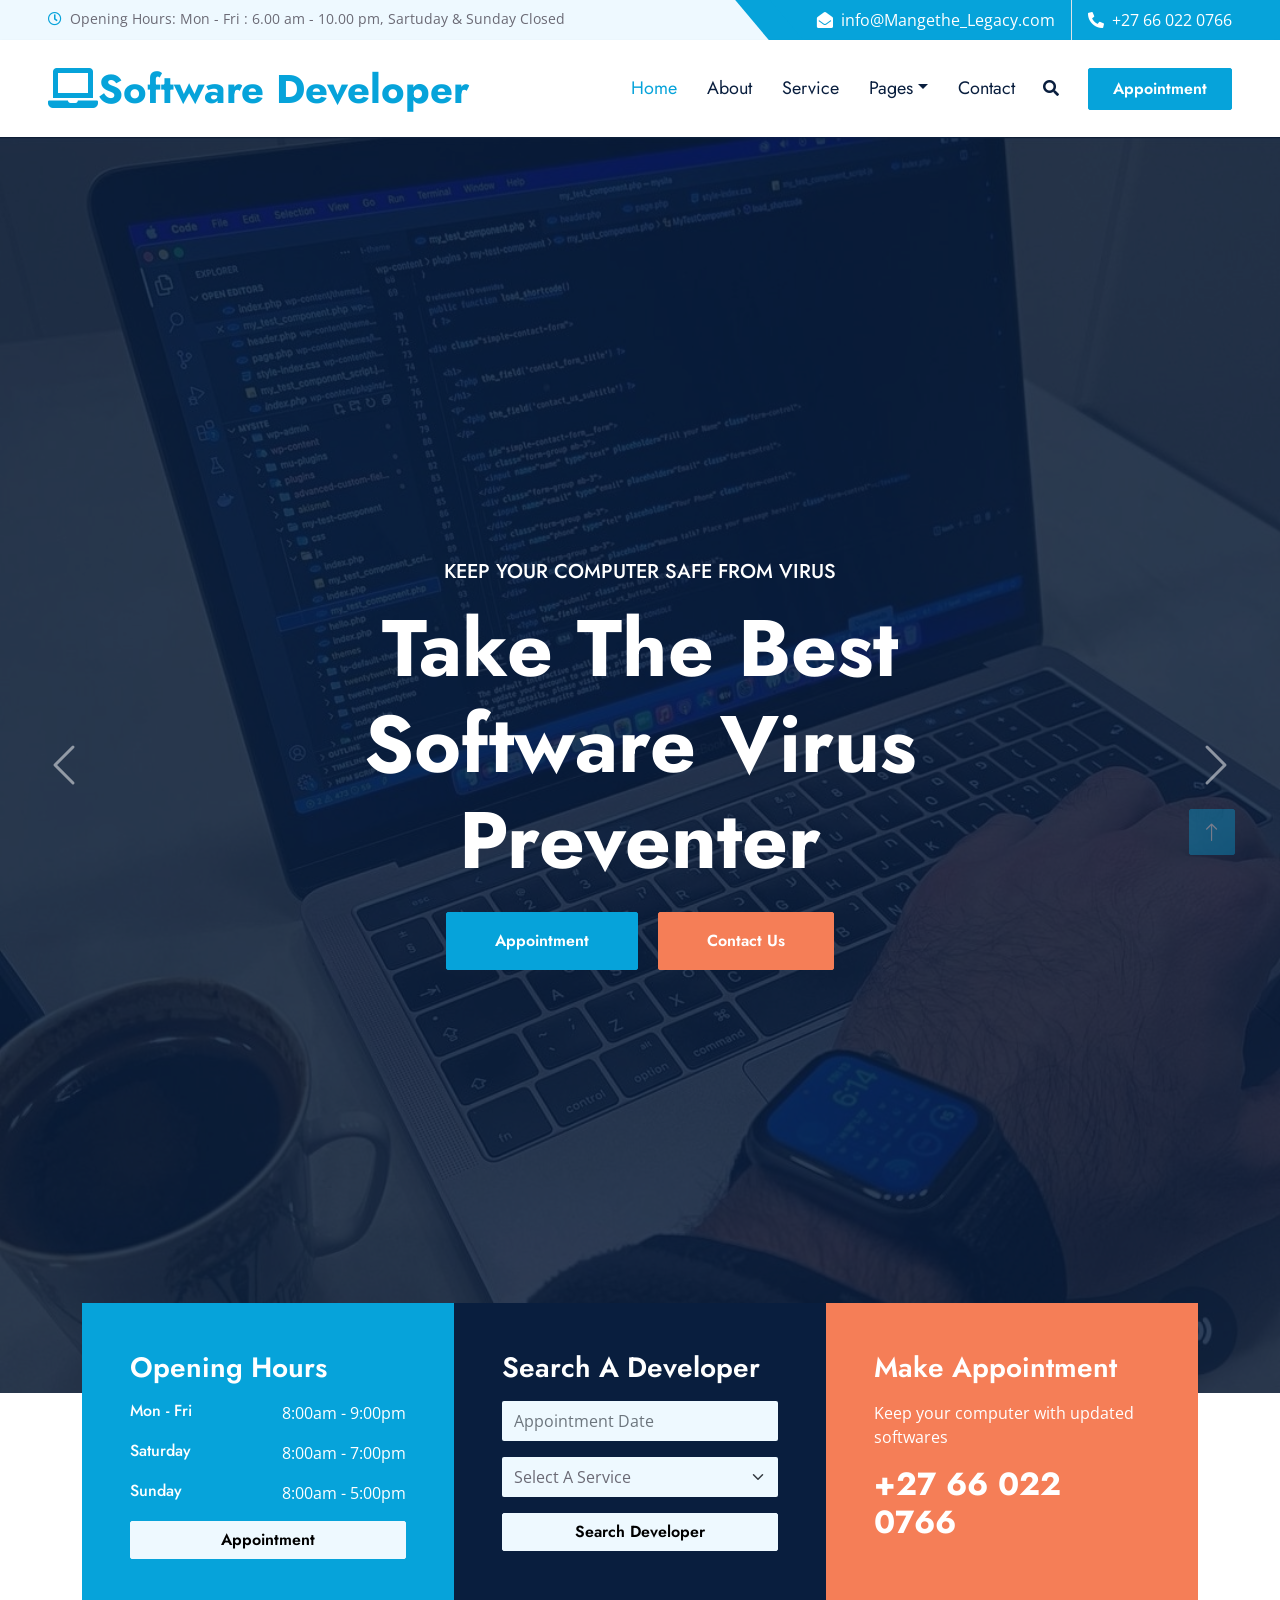
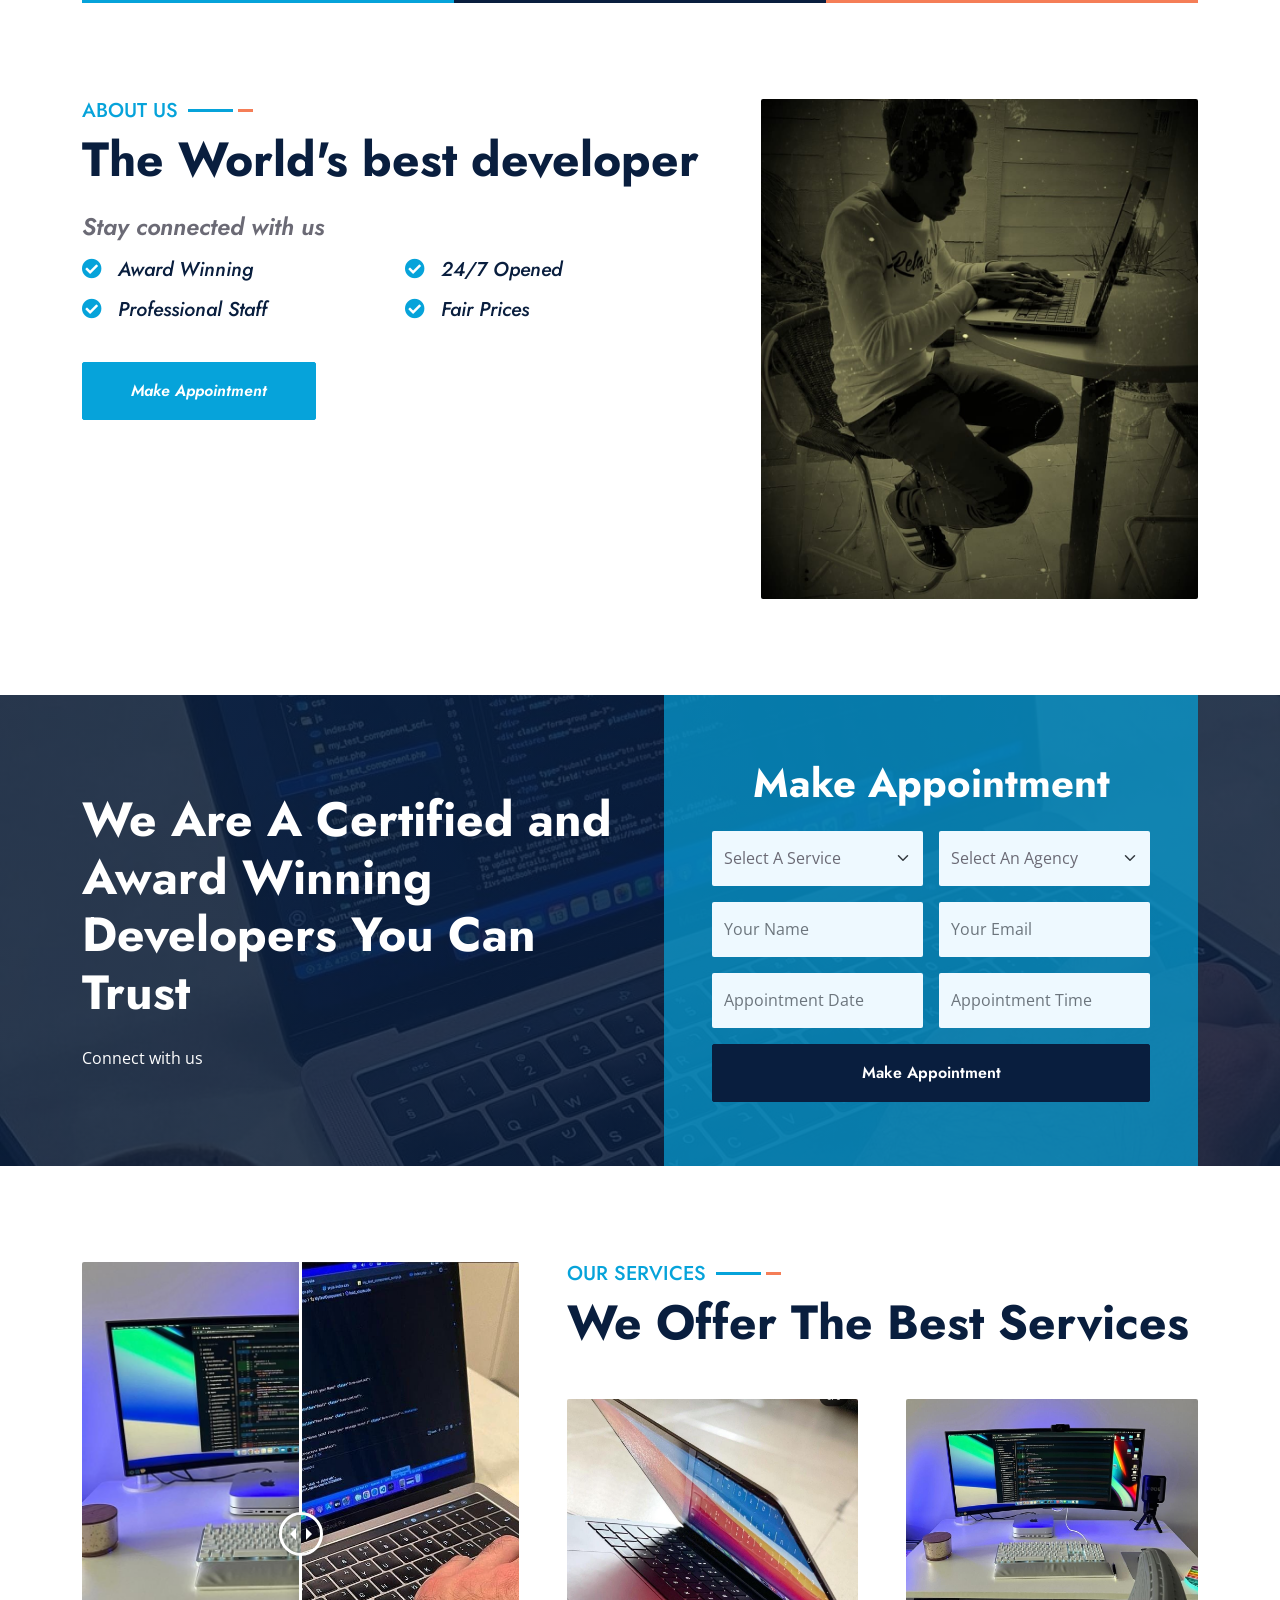
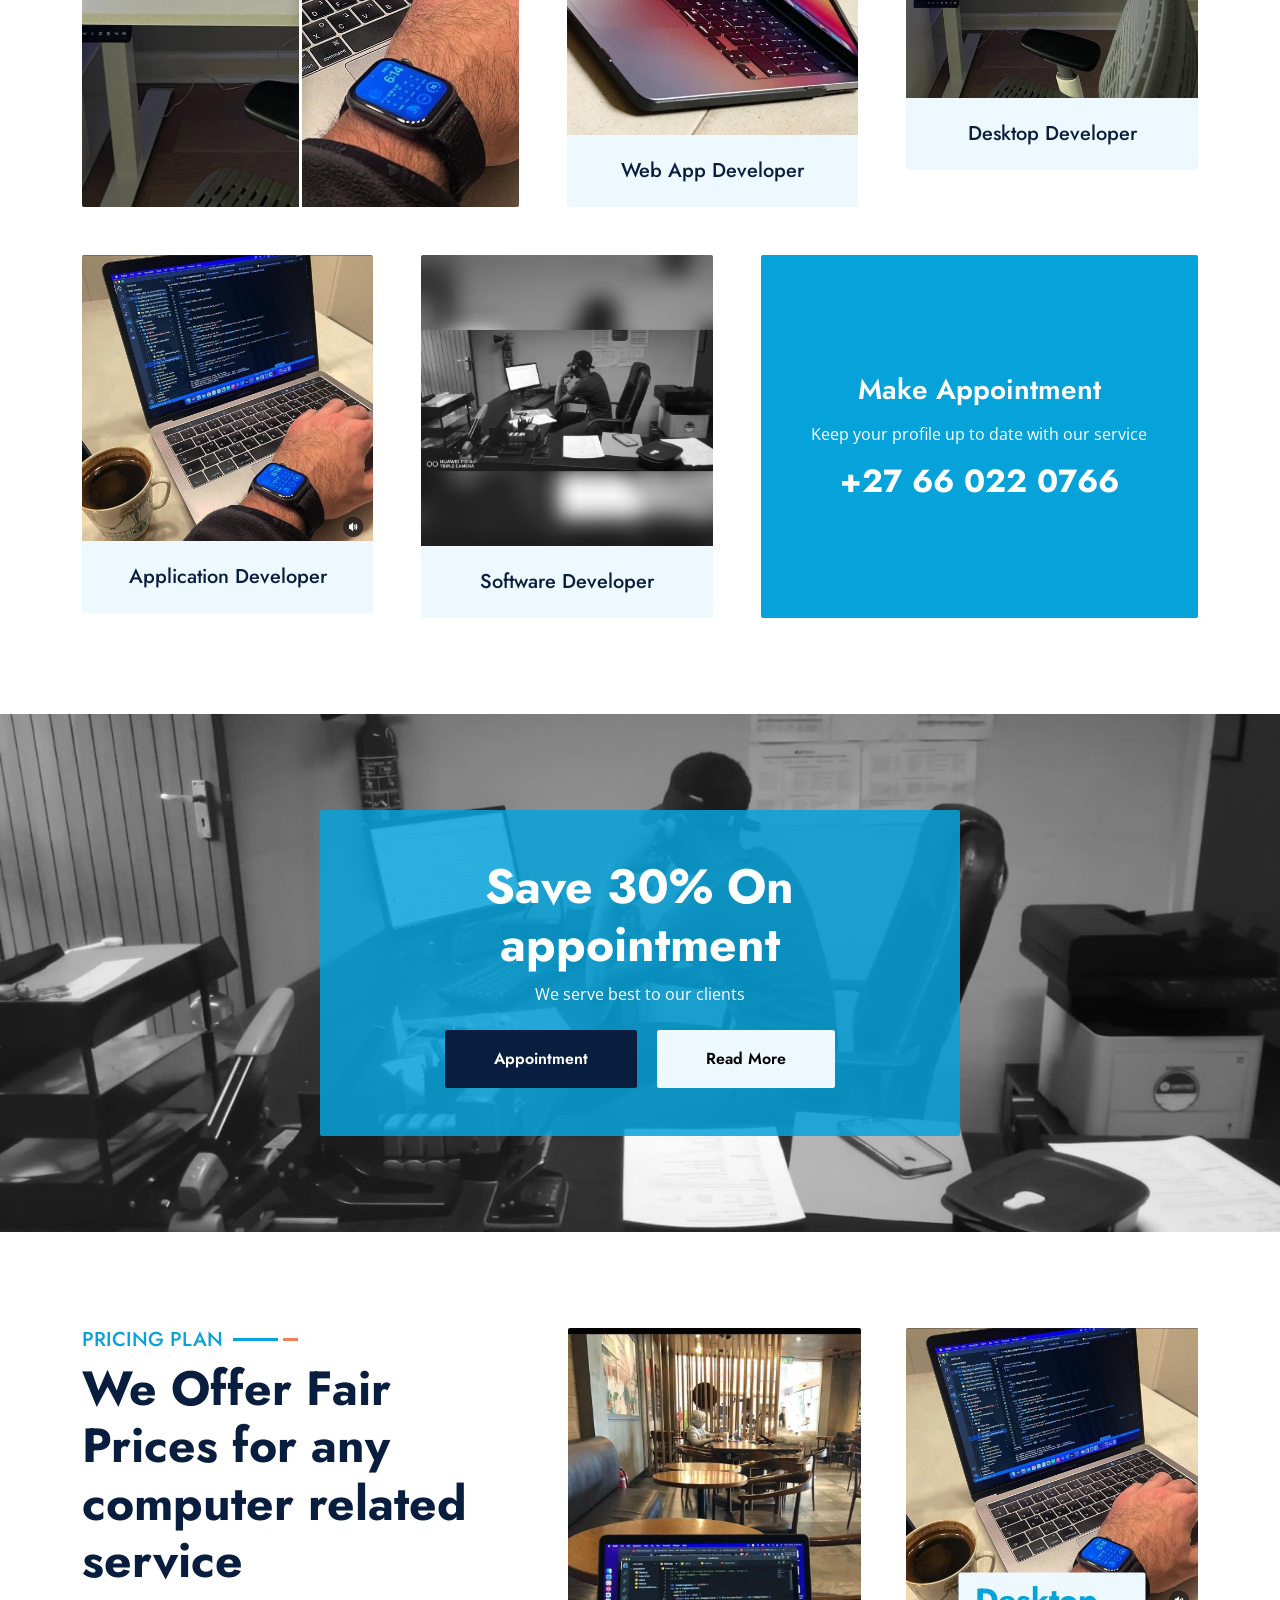
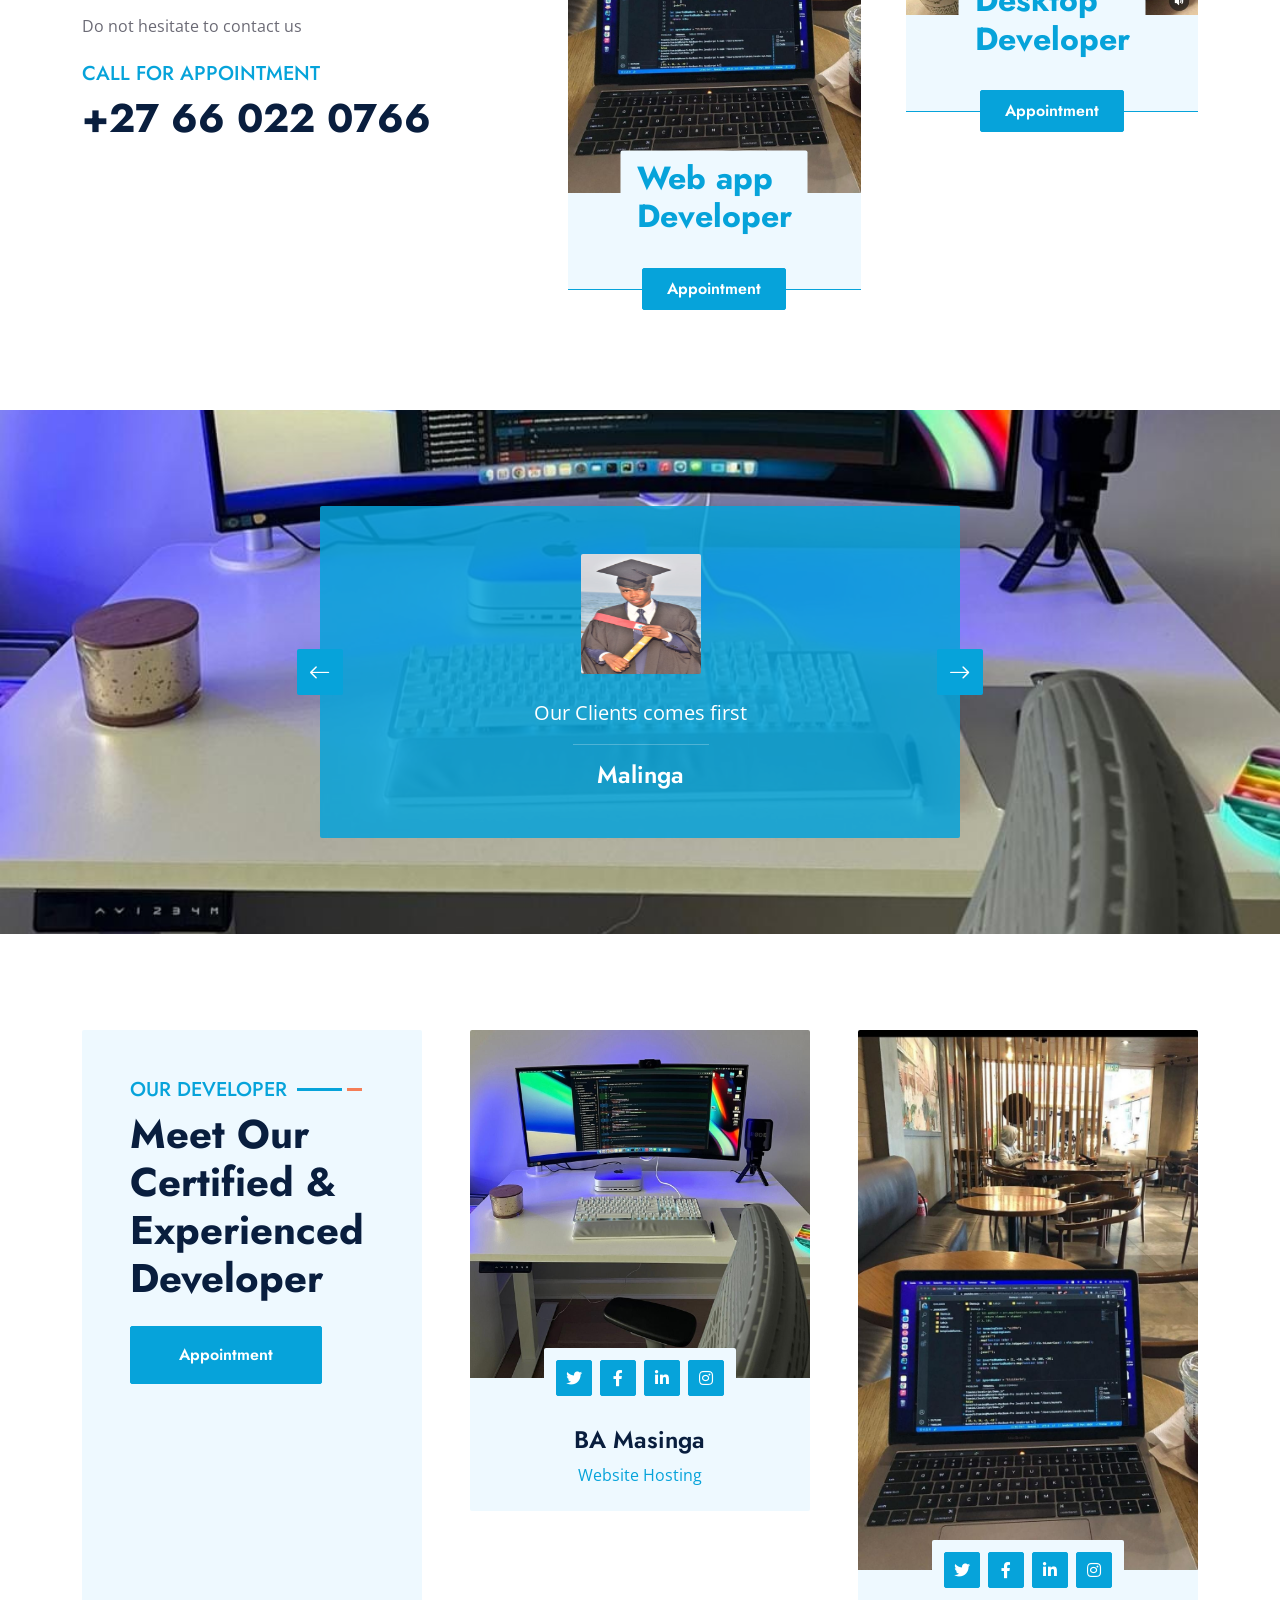
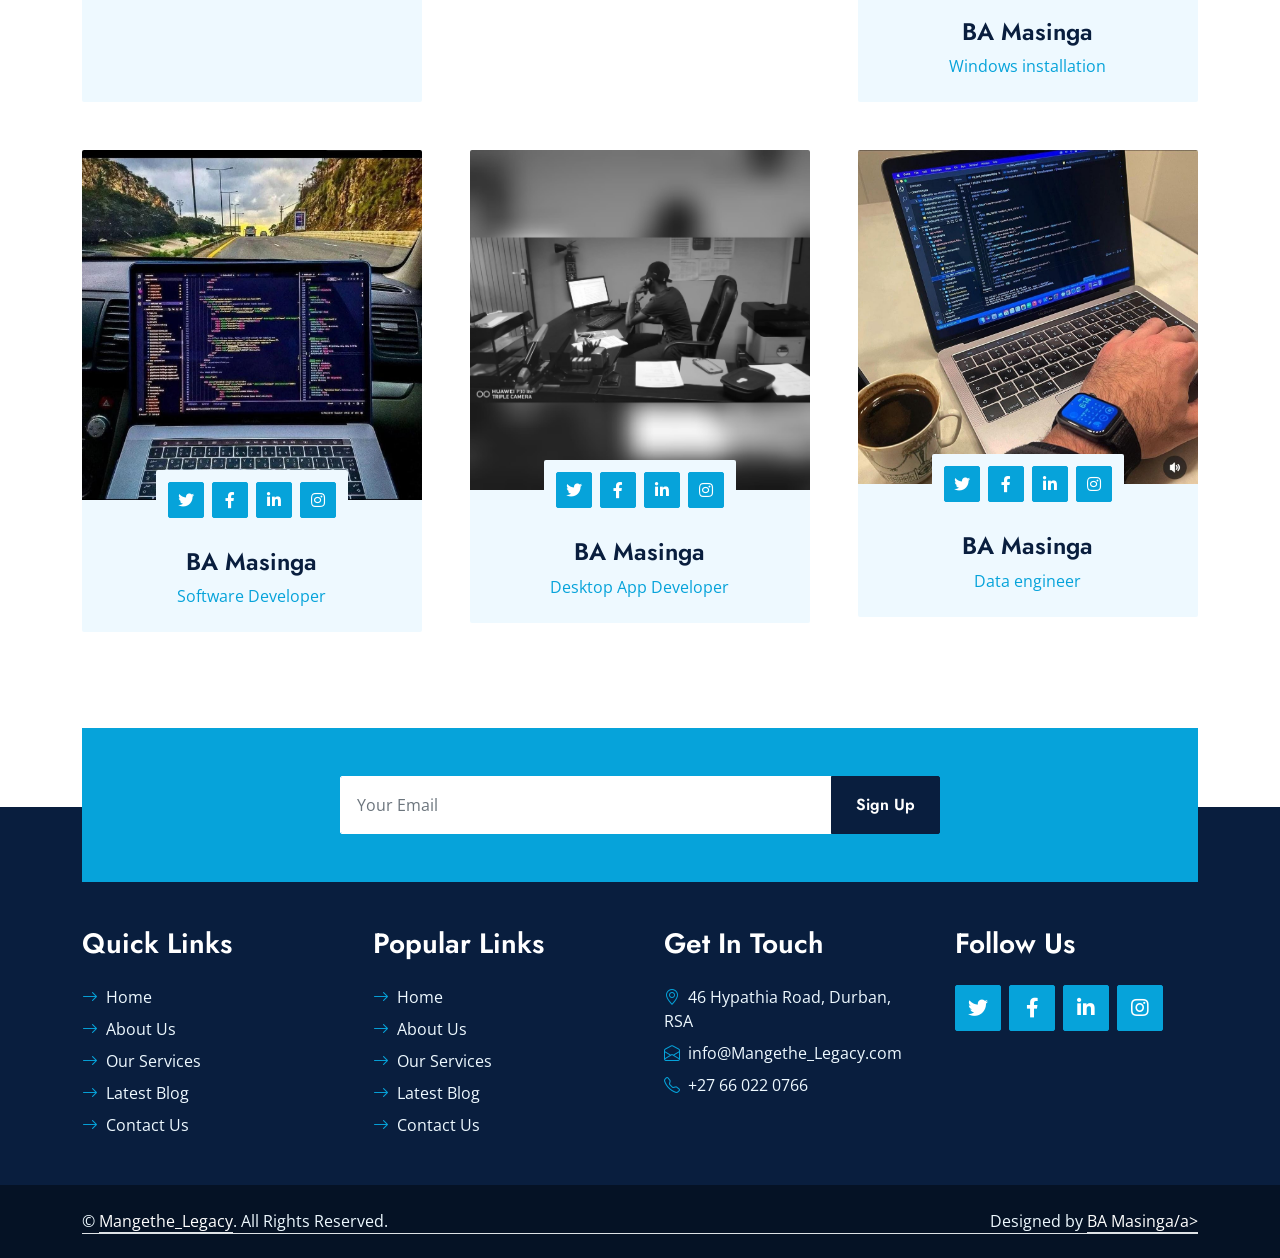
<file: index - Copy.html>
<!DOCTYPE html>
<html lang="en">

<head>
    <meta charset="utf-8">
    <title> Mangethe Legacy </title>
    <meta content="width=device-width, initial-scale=1.0" name="viewport">
    <meta content="Free HTML Templates" name="keywords">
    <meta content="Free HTML Templates" name="description">

    <!-- Favicon -->
    <link href="img/icon.png" rel="icon">

    <!-- Google Web Fonts -->
    <link rel="preconnect" href="https://fonts.gstatic.com">
    <link href="https://fonts.googleapis.com/css2?family=Jost:wght@500;600;700&family=Open+Sans:wght@400;600&display=swap" rel="stylesheet"> 

    <!-- Icon Font Stylesheet -->
    <link href="https://cdnjs.cloudflare.com/ajax/libs/font-awesome/5.10.0/css/all.min.css" rel="stylesheet">
    <link href="https://cdn.jsdelivr.net/npm/bootstrap-icons@1.4.1/font/bootstrap-icons.css" rel="stylesheet">

    <!-- Libraries Stylesheet -->
    <link href="lib/owlcarousel/assets/owl.carousel.min.css" rel="stylesheet">
    <link href="lib/animate/animate.min.css" rel="stylesheet">
    <link href="lib/tempusdominus/css/tempusdominus-bootstrap-4.min.css" rel="stylesheet" />
    <link href="lib/twentytwenty/twentytwenty.css" rel="stylesheet" />

    <!-- Customized Bootstrap Stylesheet -->
    <link href="css/bootstrap.min.css" rel="stylesheet">

    <!-- Template Stylesheet -->
    <link href="css/style.css" rel="stylesheet">
</head>

<body>
    <!-- Spinner Start -->
    <div id="spinner" class="show bg-white position-fixed translate-middle w-100 vh-100 top-50 start-50 d-flex align-items-center justify-content-center">
        <div class="spinner-grow text-primary m-1" role="status">
            <span class="sr-only">Loading...</span>
        </div>
        <div class="spinner-grow text-dark m-1" role="status">
            <span class="sr-only">Loading...</span>
        </div>
        <div class="spinner-grow text-secondary m-1" role="status">
            <span class="sr-only">Loading...</span>
        </div>
    </div>
    <!-- Spinner End -->


    <!-- Topbar Start -->
    <div class="container-fluid bg-light ps-5 pe-0 d-none d-lg-block">
        <div class="row gx-0">
            <div class="col-md-6 text-center text-lg-start mb-2 mb-lg-0">
                <div class="d-inline-flex align-items-center">
                    <small class="py-2"><i class="far fa-clock text-primary me-2"></i>Opening Hours: Mon - Fri : 6.00 am - 10.00 pm, Sartuday & Sunday Closed </small>
                </div>
            </div>
            <div class="col-md-6 text-center text-lg-end">
                <div class="position-relative d-inline-flex align-items-center bg-primary text-white top-shape px-5">
                    <div class="me-3 pe-3 border-end py-2">
                        <p class="m-0"><i class="fa fa-envelope-open me-2"></i>info@Mangethe_Legacy.com</p>
                    </div>
                    <div class="py-2">
                        <p class="m-0"><i class="fa fa-phone-alt me-2"></i>+27 66 022 0766 </p>
                    </div>
                </div>
            </div>
        </div>
    </div>
    <!-- Topbar End -->


    <!-- Navbar Start -->
    <nav class="navbar navbar-expand-lg bg-white navbar-light shadow-sm px-5 py-3 py-lg-0">
        <a href="index.html" class="navbar-brand p-0">
            <h1 class="m-0 text-primary"><i class="fa fa-laptop"></i>Software Developer</h1>
        </a>
        <button class="navbar-toggler" type="button" data-bs-toggle="collapse" data-bs-target="#navbarCollapse">
            <span class="navbar-toggler-icon"></span>
        </button>
        <div class="collapse navbar-collapse" id="navbarCollapse">
            <div class="navbar-nav ms-auto py-0">
                <a href="index.html" class="nav-item nav-link active">Home</a>
                <a href="about.html" class="nav-item nav-link">About</a>
                <a href="service.html" class="nav-item nav-link">Service</a>
                <div class="nav-item dropdown">
                    <a href="#" class="nav-link dropdown-toggle" data-bs-toggle="dropdown">Pages</a>
                    <div class="dropdown-menu m-0">
                        <a href="price.html" class="dropdown-item">Qualifications</a>
                        <a href="team.html" class="dropdown-item">Our Developer</a>
                        <a href="testimonial.html" class="dropdown-item">Testimonial</a>
                        <a href="appointment.html" class="dropdown-item">Appointment</a>
                    </div>
                </div>
                <a href="contact.html" class="nav-item nav-link">Contact</a>
            </div>
            <button type="button" class="btn text-dark" data-bs-toggle="modal" data-bs-target="#searchModal"><i class="fa fa-search"></i></button>
            <a href="appointment.html" class="btn btn-primary py-2 px-4 ms-3">Appointment</a>
        </div>
    </nav>
    <!-- Navbar End -->


    <!-- Full Screen Search Start -->
    <div class="modal fade" id="searchModal" tabindex="-1">
        <div class="modal-dialog modal-fullscreen">
            <div class="modal-content" style="background: rgba(9, 30, 62, .7);">
                <div class="modal-header border-0">
                    <button type="button" class="btn bg-white btn-close" data-bs-dismiss="modal" aria-label="Close"></button>
                </div>
                <div class="modal-body d-flex align-items-center justify-content-center">
                    <div class="input-group" style="max-width: 600px;">
                        <input type="text" class="form-control bg-transparent border-primary p-3" placeholder="Type search keyword">
                        <button class="btn btn-primary px-4"><i class="bi bi-search"></i></button>
                    </div>
                </div>
            </div>
        </div>
    </div>
    <!-- Full Screen Search End -->


    <!-- Carousel Start -->
    <div class="container-fluid p-0">
        <div id="header-carousel" class="carousel slide carousel-fade" data-bs-ride="carousel">
            <div class="carousel-inner">
                <div class="carousel-item active">
                    <img class="w-100" src="img/coffe.jpg" alt="Image">
                    <div class="carousel-caption d-flex flex-column align-items-center justify-content-center">
                        <div class="p-3" style="max-width: 900px;">
                            <h5 class="text-white text-uppercase mb-3 animated slideInDown">Keep Your Computer safe from Virus</h5>
                            <h1 class="display-1 text-white mb-md-4 animated zoomIn">Take The Best Software Virus Preventer</h1>
                            <a href="appointment.html" class="btn btn-primary py-md-3 px-md-5 me-3 animated slideInLeft">Appointment</a>
                            <a href="" class="btn btn-secondary py-md-3 px-md-5 animated slideInRight">Contact Us</a>
                        </div>
                    </div>
                </div>
                <div class="carousel-item">
                    <img class="w-100" src="img/codingT.jpg" alt="Image">
                    <div class="carousel-caption d-flex flex-column align-items-center justify-content-center">
                        <div class="p-3" style="max-width: 900px;">
                            <h5 class="text-white text-uppercase mb-3 animated slideInDown">Keep Your Computer safe from Virus</h5>
                            <h1 class="display-1 text-white mb-md-4 animated zoomIn">Take The Best Software Virus Preventer</h1>
                            <a href="appointment.html" class="btn btn-primary py-md-3 px-md-5 me-3 animated slideInLeft">Appointment</a>
                            <a href="" class="btn btn-secondary py-md-3 px-md-5 animated slideInRight">Contact Us</a>
                        </div>
                    </div>
                </div>
            </div>
            <button class="carousel-control-prev" type="button" data-bs-target="#header-carousel"
                data-bs-slide="prev">
                <span class="carousel-control-prev-icon" aria-hidden="true"></span>
                <span class="visually-hidden">Previous</span>
            </button>
            <button class="carousel-control-next" type="button" data-bs-target="#header-carousel"
                data-bs-slide="next">
                <span class="carousel-control-next-icon" aria-hidden="true"></span>
                <span class="visually-hidden">Next</span>
            </button>
        </div>
    </div>
    <!-- Carousel End -->


    <!-- Banner Start -->
    <div class="container-fluid banner mb-5">
        <div class="container">
            <div class="row gx-0">
                <div class="col-lg-4 wow zoomIn" data-wow-delay="0.1s">
                    <div class="bg-primary d-flex flex-column p-5" style="height: 300px;">
                        <h3 class="text-white mb-3">Opening Hours</h3>
                        <div class="d-flex justify-content-between text-white mb-3">
                            <h6 class="text-white mb-0">Mon - Fri</h6>
                            <p class="mb-0"> 8:00am - 9:00pm</p>
                        </div>
                        <div class="d-flex justify-content-between text-white mb-3">
                            <h6 class="text-white mb-0">Saturday</h6>
                            <p class="mb-0"> 8:00am - 7:00pm</p>
                        </div>
                        <div class="d-flex justify-content-between text-white mb-3">
                            <h6 class="text-white mb-0">Sunday</h6>
                            <p class="mb-0"> 8:00am - 5:00pm</p>
                        </div>
                        <a class="btn btn-light" href="">Appointment</a>
                    </div>
                </div>
                <div class="col-lg-4 wow zoomIn" data-wow-delay="0.3s">
                    <div class="bg-dark d-flex flex-column p-5" style="height: 300px;">
                        <h3 class="text-white mb-3">Search A Developer</h3>
                        <div class="date mb-3" id="date" data-target-input="nearest">
                            <input type="text" class="form-control bg-light border-0 datetimepicker-input"
                                placeholder="Appointment Date" data-target="#date" data-toggle="datetimepicker" style="height: 40px;">
                        </div>
                        <select class="form-select bg-light border-0 mb-3" style="height: 40px;">
                            <option selected>Select A Service</option>
                            <option value="1">Software Developer</option>
                            <option value="2">Web App Developer</option>
                            <option value="3">Desktop Develoer</option>
                        </select>
                        <a class="btn btn-light" href="">Search Developer</a>
                    </div>
                </div>
                <div class="col-lg-4 wow zoomIn" data-wow-delay="0.6s">
                    <div class="bg-secondary d-flex flex-column p-5" style="height: 300px;">
                        <h3 class="text-white mb-3">Make Appointment</h3>
                        <p class="text-white"> Keep your computer with updated softwares</p>
                        <h2 class="text-white mb-0">+27 66 022 0766</h2>
                    </div>
                </div>
            </div>
        </div>
    </div>
    <!-- Banner Start -->


    <!-- About Start -->
    <div class="container-fluid py-5 wow fadeInUp" data-wow-delay="0.1s">
        <div class="container">
            <div class="row g-5">
                <div class="col-lg-7">
                    <div class="section-title mb-4">
                        <h5 class="position-relative d-inline-block text-primary text-uppercase">About Us</h5>
                        <h1 class="display-5 mb-0">The World's best developer</h1>
                    </div>
                    <h4 class="text-body fst-italic mb-4">Stay connected with us</p>
                    <div class="row g-3">
                        <div class="col-sm-6 wow zoomIn" data-wow-delay="0.3s">
                            <h5 class="mb-3"><i class="fa fa-check-circle text-primary me-3"></i>Award Winning</h5>
                            <h5 class="mb-3"><i class="fa fa-check-circle text-primary me-3"></i>Professional Staff</h5>
                        </div>
                        <div class="col-sm-6 wow zoomIn" data-wow-delay="0.6s">
                            <h5 class="mb-3"><i class="fa fa-check-circle text-primary me-3"></i>24/7 Opened</h5>
                            <h5 class="mb-3"><i class="fa fa-check-circle text-primary me-3"></i>Fair Prices</h5>
                        </div>
                    </div>
                    <a href="appointment.html" class="btn btn-primary py-3 px-5 mt-4 wow zoomIn" data-wow-delay="0.6s">Make Appointment</a>
                </div>
                <div class="col-lg-5" style="min-height: 500px;">
                    <div class="position-relative h-100">
                        <img class="position-absolute w-100 h-100 rounded wow zoomIn" data-wow-delay="0.9s" src="img/offCode.jpeg" style="object-fit: cover;">
                    </div>
                </div>
            </div>
        </div>
    </div>
    <!-- About End -->


    <!-- Appointment Start -->
    <div class="container-fluid bg-primary bg-appointment my-5 wow fadeInUp" data-wow-delay="0.1s">
        <div class="container">
            <div class="row gx-5">
                <div class="col-lg-6 py-5">
                    <div class="py-5">
                        <h1 class="display-5 text-white mb-4">We Are A Certified and Award Winning Developers You Can Trust</h1>
                        <p class="text-white mb-0"> Connect with us</p>
                    </div>
                </div>
                <div class="col-lg-6">
                    <div class="appointment-form h-100 d-flex flex-column justify-content-center text-center p-5 wow zoomIn" data-wow-delay="0.6s">
                        <h1 class="text-white mb-4">Make Appointment</h1>
                        <form>
                            <div class="row g-3">
                                <div class="col-12 col-sm-6">
                                    <select class="form-select bg-light border-0" style="height: 55px;">
                                        <option selected>Select A Service</option>
                                        <option value="1">Software Developer</option>
                                        <option value="2">Web App Developer </option>
                                        <option value="3">Desktop Developer</option>
                                    </select>

                                </div>
                                <div class="col-12 col-sm-6">
                                    <select class="form-select bg-light border-0" style="height: 55px;">
                                        <option selected>Select An Agency</option>
                                        <option value="1"> N Mabo</option>
                                        <option value="2"> T Zulu</option>
                                        <option value="3"> B Masinga</option>
                                    </select>
                                </div>
                                <div class="col-12 col-sm-6">
                                    <input type="text" class="form-control bg-light border-0" placeholder="Your Name" style="height: 55px;">
                                </div>
                                <div class="col-12 col-sm-6">
                                    <input type="email" class="form-control bg-light border-0" placeholder="Your Email" style="height: 55px;">
                                </div>
                                <div class="col-12 col-sm-6">
                                    <div class="date" id="date1" data-target-input="nearest">
                                        <input type="text"
                                            class="form-control bg-light border-0 datetimepicker-input"
                                            placeholder="Appointment Date" data-target="#date1" data-toggle="datetimepicker" style="height: 55px;">
                                    </div>
                                </div>
                                <div class="col-12 col-sm-6">
                                    <div class="time" id="time1" data-target-input="nearest">
                                        <input type="text"
                                            class="form-control bg-light border-0 datetimepicker-input"
                                            placeholder="Appointment Time" data-target="#time1" data-toggle="datetimepicker" style="height: 55px;">
                                    </div>
                                </div>
                                <div class="col-12">
                                    <button class="btn btn-dark w-100 py-3" type="submit">Make Appointment</button>
                                </div>
                            </div>
                        </form>
                    </div>
                </div>
            </div>
        </div>
    </div>
    <!-- Appointment End -->


    <!-- Service Start -->
    <div class="container-fluid py-5 wow fadeInUp" data-wow-delay="0.1s">
        <div class="container">
            <div class="row g-5 mb-5">
                <div class="col-lg-5 wow zoomIn" data-wow-delay="0.3s" style="min-height: 400px;">
                    <div class="twentytwenty-container position-relative h-100 rounded overflow-hidden">
                        <img class="position-absolute w-100 h-100" src="img/codingT.jpg" style="object-fit: cover;">
                        <img class="position-absolute w-100 h-100" src="img/coffe.jpg" style="object-fit: cover;">
                    </div>
                </div>
                <div class="col-lg-7">
                    <div class="section-title mb-5">
                        <h5 class="position-relative d-inline-block text-primary text-uppercase">Our Services</h5>
                        <h1 class="display-5 mb-0">We Offer The Best Services</h1>
                    </div>
                    <div class="row g-5">
                        <div class="col-md-6 service-item wow zoomIn" data-wow-delay="0.6s">
                            <div class="rounded-top overflow-hidden">
                                <img class="img-fluid" src="img/laptop.jpg" alt="">
                            </div>
                            <div class="position-relative bg-light rounded-bottom text-center p-4">
                                <h5 class="m-0">Web App Developer</h5>
                            </div>
                        </div>
                        <div class="col-md-6 service-item wow zoomIn" data-wow-delay="0.9s">
                            <div class="rounded-top overflow-hidden">
                                <img class="img-fluid" src="img/codingT.jpg" alt="">
                            </div>
                            <div class="position-relative bg-light rounded-bottom text-center p-4">
                                <h5 class="m-0">Desktop Developer</h5>
                            </div>
                        </div>
                    </div>
                </div>
            </div>
            <div class="row g-5 wow fadeInUp" data-wow-delay="0.1s">
                <div class="col-lg-7">
                    <div class="row g-5">
                        <div class="col-md-6 service-item wow zoomIn" data-wow-delay="0.3s">
                            <div class="rounded-top overflow-hidden">
                                <img class="img-fluid" src="img/coffe.jpg" alt="">
                            </div>
                            <div class="position-relative bg-light rounded-bottom text-center p-4">
                                <h5 class="m-0">Application Developer</h5>
                            </div>
                        </div>
                        <div class="col-md-6 service-item wow zoomIn" data-wow-delay="0.6s">
                            <div class="rounded-top overflow-hidden">
                                <img class="img-fluid" src="img/office.jpg" alt="">
                            </div>
                            <div class="position-relative bg-light rounded-bottom text-center p-4">
                                <h5 class="m-0">Software Developer</h5>
                            </div>
                        </div>
                    </div>
                </div>
                <div class="col-lg-5 service-item wow zoomIn" data-wow-delay="0.9s">
                    <div class="position-relative bg-primary rounded h-100 d-flex flex-column align-items-center justify-content-center text-center p-4">
                        <h3 class="text-white mb-3">Make Appointment</h3>
                        <p class="text-white mb-3"> Keep your profile up to date with our service</p>
                        <h2 class="text-white mb-0">+27 66 022 0766</h2>
                    </div>
                </div>
            </div>
        </div>
    </div>
    <!-- Service End -->


    <!-- Offer Start -->
    <div class="container-fluid bg-offer my-5 py-5 wow fadeInUp" data-wow-delay="0.1s">
        <div class="container py-5">
            <div class="row justify-content-center">
                <div class="col-lg-7 wow zoomIn" data-wow-delay="0.6s">
                    <div class="offer-text text-center rounded p-5">
                        <h1 class="display-5 text-white">Save 30% On appointment</h1>
                        <p class="text-white mb-4"> We serve best to our clients </p>
                        <a href="appointment.html" class="btn btn-dark py-3 px-5 me-3">Appointment</a>
                        <a href="" class="btn btn-light py-3 px-5">Read More</a>
                    </div>
                </div>
            </div>
        </div>
    </div>
    <!-- Offer End -->


    <!-- Pricing Start -->
    <div class="container-fluid py-5 wow fadeInUp" data-wow-delay="0.1s">
        <div class="container">
            <div class="row g-5">
                <div class="col-lg-5">
                    <div class="section-title mb-4">
                        <h5 class="position-relative d-inline-block text-primary text-uppercase">Pricing Plan</h5>
                        <h1 class="display-5 mb-0">We Offer Fair Prices for any computer related service</h1>
                    </div>
                    <p class="mb-4"> Do not hesitate to contact us</p>
                    <h5 class="text-uppercase text-primary wow fadeInUp" data-wow-delay="0.3s">Call for Appointment</h5>
                    <h1 class="wow fadeInUp" data-wow-delay="0.6s">+27 66 022 0766</h1>
                </div>
                <div class="col-lg-7">
                    <div class="owl-carousel price-carousel wow zoomIn" data-wow-delay="0.9s">
                        <div class="price-item pb-4">
                            <div class="position-relative">
                                <img class="img-fluid rounded-top" src="img/code1.jpg" alt="">
                                <div class="d-flex align-items-center justify-content-center bg-light rounded pt-2 px-3 position-absolute top-100 start-50 translate-middle" style="z-index: 2;">
                                    <h2 class="text-primary m-0">Web app Developer</h2>
                                </div>
                            </div>
                            <div class="position-relative text-center bg-light border-bottom border-primary py-5 p-4">
                               <!--  <h4></h4>
                                <hr class="text-primary w-50 mx-auto mt-0">
                                <div class="d-flex justify-content-between mb-3"><span>Modern Equipment</span><i class="fa fa-check text-primary pt-1"></i></div>
                                <div class="d-flex justify-content-between mb-3"><span>Professional Dentist</span><i class="fa fa-check text-primary pt-1"></i></div>
                                <div class="d-flex justify-content-between mb-2"><span>24/7 Call Support</span><i class="fa fa-check text-primary pt-1"></i></div> -->
                                <a href="appointment.html" class="btn btn-primary py-2 px-4 position-absolute top-100 start-50 translate-middle">Appointment</a>
                            </div>
                        </div>
                        <div class="price-item pb-4">
                            <div class="position-relative">
                                <img class="img-fluid rounded-top" src="img/coffe.jpg" alt="">
                                <div class="d-flex align-items-center justify-content-center bg-light rounded pt-2 px-3 position-absolute top-100 start-50 translate-middle" style="z-index: 2;">
                                    <h2 class="text-primary m-0"> Desktop Developer</h2>
                                </div>
                            </div>
                            <div class="position-relative text-center bg-light border-bottom border-primary py-5 p-4">
                                <!--<h4>Desktop Develoer</h4>
                                <hr class="text-primary w-50 mx-auto mt-0">
                                <div class="d-flex justify-content-between mb-3"><span>Modern Equipment</span><i class="fa fa-check text-primary pt-1"></i></div>
                                <div class="d-flex justify-content-between mb-3"><span>Professional Dentist</span><i class="fa fa-check text-primary pt-1"></i></div>
                                <div class="d-flex justify-content-between mb-2"><span>24/7 Call Support</span><i class="fa fa-check text-primary pt-1"></i></div> -->
                                <a href="appointment.html" class="btn btn-primary py-2 px-4 position-absolute top-100 start-50 translate-middle">Appointment</a>
                            </div>
                        </div>
                        <div class="price-item pb-4">
                            <div class="position-relative">
                                <img class="img-fluid rounded-top" src="img/code1.jpg" alt="">
                                <div class="d-flex align-items-center justify-content-center bg-light rounded pt-2 px-3 position-absolute top-100 start-50 translate-middle" style="z-index: 2;">
                                    <h2 class="text-primary m-0"> Mobile App Developer</h2>
                                </div>
                            </div>
                            <div class="position-relative text-center bg-light border-bottom border-primary py-5 p-4">
                                <!--<h4>Web Apps </h4>
                                <hr class="text-primary w-50 mx-auto mt-0">
                                <div class="d-flex justify-content-between mb-3"><span>Modern Equipment</span><i class="fa fa-check text-primary pt-1"></i></div>
                                <div class="d-flex justify-content-between mb-3"><span>Professional Dentist</span><i class="fa fa-check text-primary pt-1"></i></div>
                                <div class="d-flex justify-content-between mb-2"><span>24/7 Call Support</span><i class="fa fa-check text-primary pt-1"></i></div> -->
                                <a href="appointment.html" class="btn btn-primary py-2 px-4 position-absolute top-100 start-50 translate-middle">Appointment</a>
                            </div>
                        </div>
                    </div>
                </div>
            </div>
        </div>
    </div>
    <!-- Pricing End -->


    <!-- Testimonial Start -->
    <div class="container-fluid bg-primary bg-testimonial py-5 my-5 wow fadeInUp" data-wow-delay="0.1s">
        <div class="container py-5">
            <div class="row justify-content-center">
                <div class="col-lg-7">
                    <div class="owl-carousel testimonial-carousel rounded p-5 wow zoomIn" data-wow-delay="0.6s">
                        <div class="testimonial-item text-center text-white">
                            <img class="img-fluid mx-auto rounded mb-4" src="img/Grad_P.jpg" alt="">
                            <p class="fs-5">Our Clients comes first</p>
                            <hr class="mx-auto w-25">
                            <h4 class="text-white mb-0">Malinga</h4>
                        </div>
                        <div class="testimonial-item text-center text-white">
                            <img class="img-fluid mx-auto rounded mb-4" src="img/offCode.jpeg" alt="">
                            <p class="fs-5">We keep our clients Certified</p>
                            <hr class="mx-auto w-25">
                            <h4 class="text-white mb-0">Donda</h4>
                        </div>
                    </div>
                </div>
            </div>
        </div>
    </div>
    <!-- Testimonial End -->


    <!-- Team Start -->
    <div class="container-fluid py-5">
        <div class="container">
            <div class="row g-5">
                <div class="col-lg-4 wow slideInUp" data-wow-delay="0.1s">
                    <div class="section-title bg-light rounded h-100 p-5">
                        <h5 class="position-relative d-inline-block text-primary text-uppercase">Our Developer</h5>
                        <h1 class="display-6 mb-4">Meet Our Certified & Experienced Developer</h1>
                        <a href="appointment.html" class="btn btn-primary py-3 px-5">Appointment</a>
                    </div>
                </div>
                <div class="col-lg-4 wow slideInUp" data-wow-delay="0.3s">
                    <div class="team-item">
                        <div class="position-relative rounded-top" style="z-index: 1;">
                            <img class="img-fluid rounded-top w-100" src="img/codingT.jpg" alt="">
                            <div class="position-absolute top-100 start-50 translate-middle bg-light rounded p-2 d-flex">
                                <a class="btn btn-primary btn-square m-1" href="#"><i class="fab fa-twitter fw-normal"></i></a>
                                <a class="btn btn-primary btn-square m-1" href="#"><i class="fab fa-facebook-f fw-normal"></i></a>
                                <a class="btn btn-primary btn-square m-1" href="https://www.linkedin.com/in/bhekani-aaron-masinga-ba08ba212"><i class="fab fa-linkedin-in fw-normal"></i></a>
                                <a class="btn btn-primary btn-square m-1" href="#"><i class="fab fa-instagram fw-normal"></i></a>
                            </div>
                        </div>
                        <div class="team-text position-relative bg-light text-center rounded-bottom p-4 pt-5">
                            <h4 class="mb-2">BA Masinga</h4>
                            <p class="text-primary mb-0">Website Hosting</p>
                        </div>
                    </div>
                </div>
                <div class="col-lg-4 wow slideInUp" data-wow-delay="0.6s">
                    <div class="team-item">
                        <div class="position-relative rounded-top" style="z-index: 1;">
                            <img class="img-fluid rounded-top w-100" src="img/code1.jpg" alt="">
                            <div class="position-absolute top-100 start-50 translate-middle bg-light rounded p-2 d-flex">
                                <a class="btn btn-primary btn-square m-1" href="#"><i class="fab fa-twitter fw-normal"></i></a>
                                <a class="btn btn-primary btn-square m-1" href="#"><i class="fab fa-facebook-f fw-normal"></i></a>
                                <a class="btn btn-primary btn-square m-1" href="https://www.linkedin.com/in/bhekani-aaron-masinga-ba08ba212"><i class="fab fa-linkedin-in fw-normal"></i></a>
                                <a class="btn btn-primary btn-square m-1" href="#"><i class="fab fa-instagram fw-normal"></i></a>
                            </div>
                        </div>
                        <div class="team-text position-relative bg-light text-center rounded-bottom p-4 pt-5">
                            <h4 class="mb-2">BA Masinga</h4>
                            <p class="text-primary mb-0">Windows installation</p>
                        </div>
                    </div>
                </div>
                <div class="col-lg-4 wow slideInUp" data-wow-delay="0.1s">
                    <div class="team-item">
                        <div class="position-relative rounded-top" style="z-index: 1;">
                            <img class="img-fluid rounded-top w-100" src="img/code2.jpg" alt="">
                            <div class="position-absolute top-100 start-50 translate-middle bg-light rounded p-2 d-flex">
                                <a class="btn btn-primary btn-square m-1" href="#"><i class="fab fa-twitter fw-normal"></i></a>
                                <a class="btn btn-primary btn-square m-1" href="#"><i class="fab fa-facebook-f fw-normal"></i></a>
                                <a class="btn btn-primary btn-square m-1" href="https://www.linkedin.com/in/bhekani-aaron-masinga-ba08ba212"><i class="fab fa-linkedin-in fw-normal"></i></a>
                                <a class="btn btn-primary btn-square m-1" href="#"><i class="fab fa-instagram fw-normal"></i></a>
                            </div>
                        </div>
                        <div class="team-text position-relative bg-light text-center rounded-bottom p-4 pt-5">
                            <h4 class="mb-2">BA Masinga</h4>
                            <p class="text-primary mb-0">Software Developer</p>
                        </div>
                    </div>
                </div>
                <div class="col-lg-4 wow slideInUp" data-wow-delay="0.3s">
                    <div class="team-item">
                        <div class="position-relative rounded-top" style="z-index: 1;">
                            <img class="img-fluid rounded-top w-100" src="img/office.jpg" alt="">
                            <div class="position-absolute top-100 start-50 translate-middle bg-light rounded p-2 d-flex">
                                <a class="btn btn-primary btn-square m-1" href="#"><i class="fab fa-twitter fw-normal"></i></a>
                                <a class="btn btn-primary btn-square m-1" href="#"><i class="fab fa-facebook-f fw-normal"></i></a>
                                <a class="btn btn-primary btn-square m-1" href="https://www.linkedin.com/in/bhekani-aaron-masinga-ba08ba212"><i class="fab fa-linkedin-in fw-normal"></i></a>
                                <a class="btn btn-primary btn-square m-1" href="#"><i class="fab fa-instagram fw-normal"></i></a>
                            </div>
                        </div>
                        <div class="team-text position-relative bg-light text-center rounded-bottom p-4 pt-5">
                            <h4 class="mb-2">BA Masinga</h4>
                            <p class="text-primary mb-0">Desktop App Developer</p>
                        </div>
                    </div>
                </div>
                <div class="col-lg-4 wow slideInUp" data-wow-delay="0.6s">
                    <div class="team-item">
                        <div class="position-relative rounded-top" style="z-index: 1;">
                            <img class="img-fluid rounded-top w-100" src="img/coffe.jpg" alt="">
                            <div class="position-absolute top-100 start-50 translate-middle bg-light rounded p-2 d-flex">
                                <a class="btn btn-primary btn-square m-1" href="#"><i class="fab fa-twitter fw-normal"></i></a>
                                <a class="btn btn-primary btn-square m-1" href="#"><i class="fab fa-facebook-f fw-normal"></i></a>
                                <a class="btn btn-primary btn-square m-1" href="https://www.linkedin.com/in/bhekani-aaron-masinga-ba08ba212"><i class="fab fa-linkedin-in fw-normal"></i></a>
                                <a class="btn btn-primary btn-square m-1" href="#"><i class="fab fa-instagram fw-normal"></i></a>
                            </div>
                        </div>
                        <div class="team-text position-relative bg-light text-center rounded-bottom p-4 pt-5">
                            <h4 class="mb-2"> BA Masinga </h4>
                            <p class="text-primary mb-0">Data engineer</p>
                        </div>
                    </div>
                </div>
            </div>
        </div>
    </div>
    <!-- Team End -->


    <!-- Newsletter Start -->
    <div class="container-fluid position-relative pt-5 wow fadeInUp" data-wow-delay="0.1s" style="z-index: 1;">
        <div class="container">
            <div class="bg-primary p-5">
                <form class="mx-auto" style="max-width: 600px;">
                    <div class="input-group">
                        <input type="text" class="form-control border-white p-3" placeholder="Your Email">
                        <button class="btn btn-dark px-4">Sign Up</button>
                    </div>
                </form>
            </div>
        </div>
    </div>
    <!-- Newsletter End -->
    

    <!-- Footer Start -->
    <div class="container-fluid bg-dark text-light py-5 wow fadeInUp" data-wow-delay="0.3s" style="margin-top: -75px;">
        <div class="container pt-5">
            <div class="row g-5 pt-4">
                <div class="col-lg-3 col-md-6">
                    <h3 class="text-white mb-4">Quick Links</h3>
                    <div class="d-flex flex-column justify-content-start">
                        <a class="text-light mb-2" href="#"><i class="bi bi-arrow-right text-primary me-2"></i>Home</a>
                        <a class="text-light mb-2" href="#"><i class="bi bi-arrow-right text-primary me-2"></i>About Us</a>
                        <a class="text-light mb-2" href="#"><i class="bi bi-arrow-right text-primary me-2"></i>Our Services</a>
                        <a class="text-light mb-2" href="#"><i class="bi bi-arrow-right text-primary me-2"></i>Latest Blog</a>
                        <a class="text-light" href="#"><i class="bi bi-arrow-right text-primary me-2"></i>Contact Us</a>
                    </div>
                </div>
                <div class="col-lg-3 col-md-6">
                    <h3 class="text-white mb-4">Popular Links</h3>
                    <div class="d-flex flex-column justify-content-start">
                        <a class="text-light mb-2" href="#"><i class="bi bi-arrow-right text-primary me-2"></i>Home</a>
                        <a class="text-light mb-2" href="#"><i class="bi bi-arrow-right text-primary me-2"></i>About Us</a>
                        <a class="text-light mb-2" href="#"><i class="bi bi-arrow-right text-primary me-2"></i>Our Services</a>
                        <a class="text-light mb-2" href="#"><i class="bi bi-arrow-right text-primary me-2"></i>Latest Blog</a>
                        <a class="text-light" href="#"><i class="bi bi-arrow-right text-primary me-2"></i>Contact Us</a>
                    </div>
                </div>
                <div class="col-lg-3 col-md-6">
                    <h3 class="text-white mb-4">Get In Touch</h3>
                    <p class="mb-2"><i class="bi bi-geo-alt text-primary me-2"></i>46 Hypathia Road, Durban, RSA</p>
                    <p class="mb-2"><i class="bi bi-envelope-open text-primary me-2"></i>info@Mangethe_Legacy.com</p>
                    <p class="mb-0"><i class="bi bi-telephone text-primary me-2"></i>+27 66 022 0766</p>
                </div>
                <div class="col-lg-3 col-md-6">
                    <h3 class="text-white mb-4">Follow Us</h3>
                    <div class="d-flex">
                        <a class="btn btn-lg btn-primary btn-lg-square rounded me-2" href="#"><i class="fab fa-twitter fw-normal"></i></a>
                        <a class="btn btn-lg btn-primary btn-lg-square rounded me-2" href="#"><i class="fab fa-facebook-f fw-normal"></i></a>
                        <a class="btn btn-lg btn-primary btn-lg-square rounded me-2" href="https://www.linkedin.com/in/bhekani-aaron-masinga-ba08ba212"><i class="fab fa-linkedin-in fw-normal"></i></a>
                        <a class="btn btn-lg btn-primary btn-lg-square rounded" href="#"><i class="fab fa-instagram fw-normal"></i></a>
                    </div>
                </div>
            </div>
        </div>
    </div>
    <div class="container-fluid text-light py-4" style="background: #051225;">
        <div class="container">
            <div class="row g-0">
                <div class="col-md-6 text-center text-md-start">
                    <p class="mb-md-0">&copy; <a class="text-white border-bottom" href="#">Mangethe_Legacy</a>. All Rights Reserved.</p>
                </div>
                <div class="col-md-6 text-center text-md-end">
                    <p class="mb-0">Designed by <a class="text-white border-bottom" href="https://htmlcodex.com">BA Masinga/a></p>
                </div>
            </div>
        </div>
    </div>
    <!-- Footer End -->


    <!-- Back to Top -->
    <a href="#" class="btn btn-lg btn-primary btn-lg-square rounded back-to-top"><i class="bi bi-arrow-up"></i></a>


    <!-- JavaScript Libraries -->
    <script src="https://code.jquery.com/jquery-3.4.1.min.js"></script>
    <script src="https://cdn.jsdelivr.net/npm/bootstrap@5.0.0/dist/js/bootstrap.bundle.min.js"></script>
    <script src="lib/wow/wow.min.js"></script>
    <script src="lib/easing/easing.min.js"></script>
    <script src="lib/waypoints/waypoints.min.js"></script>
    <script src="lib/owlcarousel/owl.carousel.min.js"></script>
    <script src="lib/tempusdominus/js/moment.min.js"></script>
    <script src="lib/tempusdominus/js/moment-timezone.min.js"></script>
    <script src="lib/tempusdominus/js/tempusdominus-bootstrap-4.min.js"></script>
    <script src="lib/twentytwenty/jquery.event.move.js"></script>
    <script src="lib/twentytwenty/jquery.twentytwenty.js"></script>

    <!-- Template Javascript -->
    <script src="js/main.js"></script>
</body>

</html>
</file>
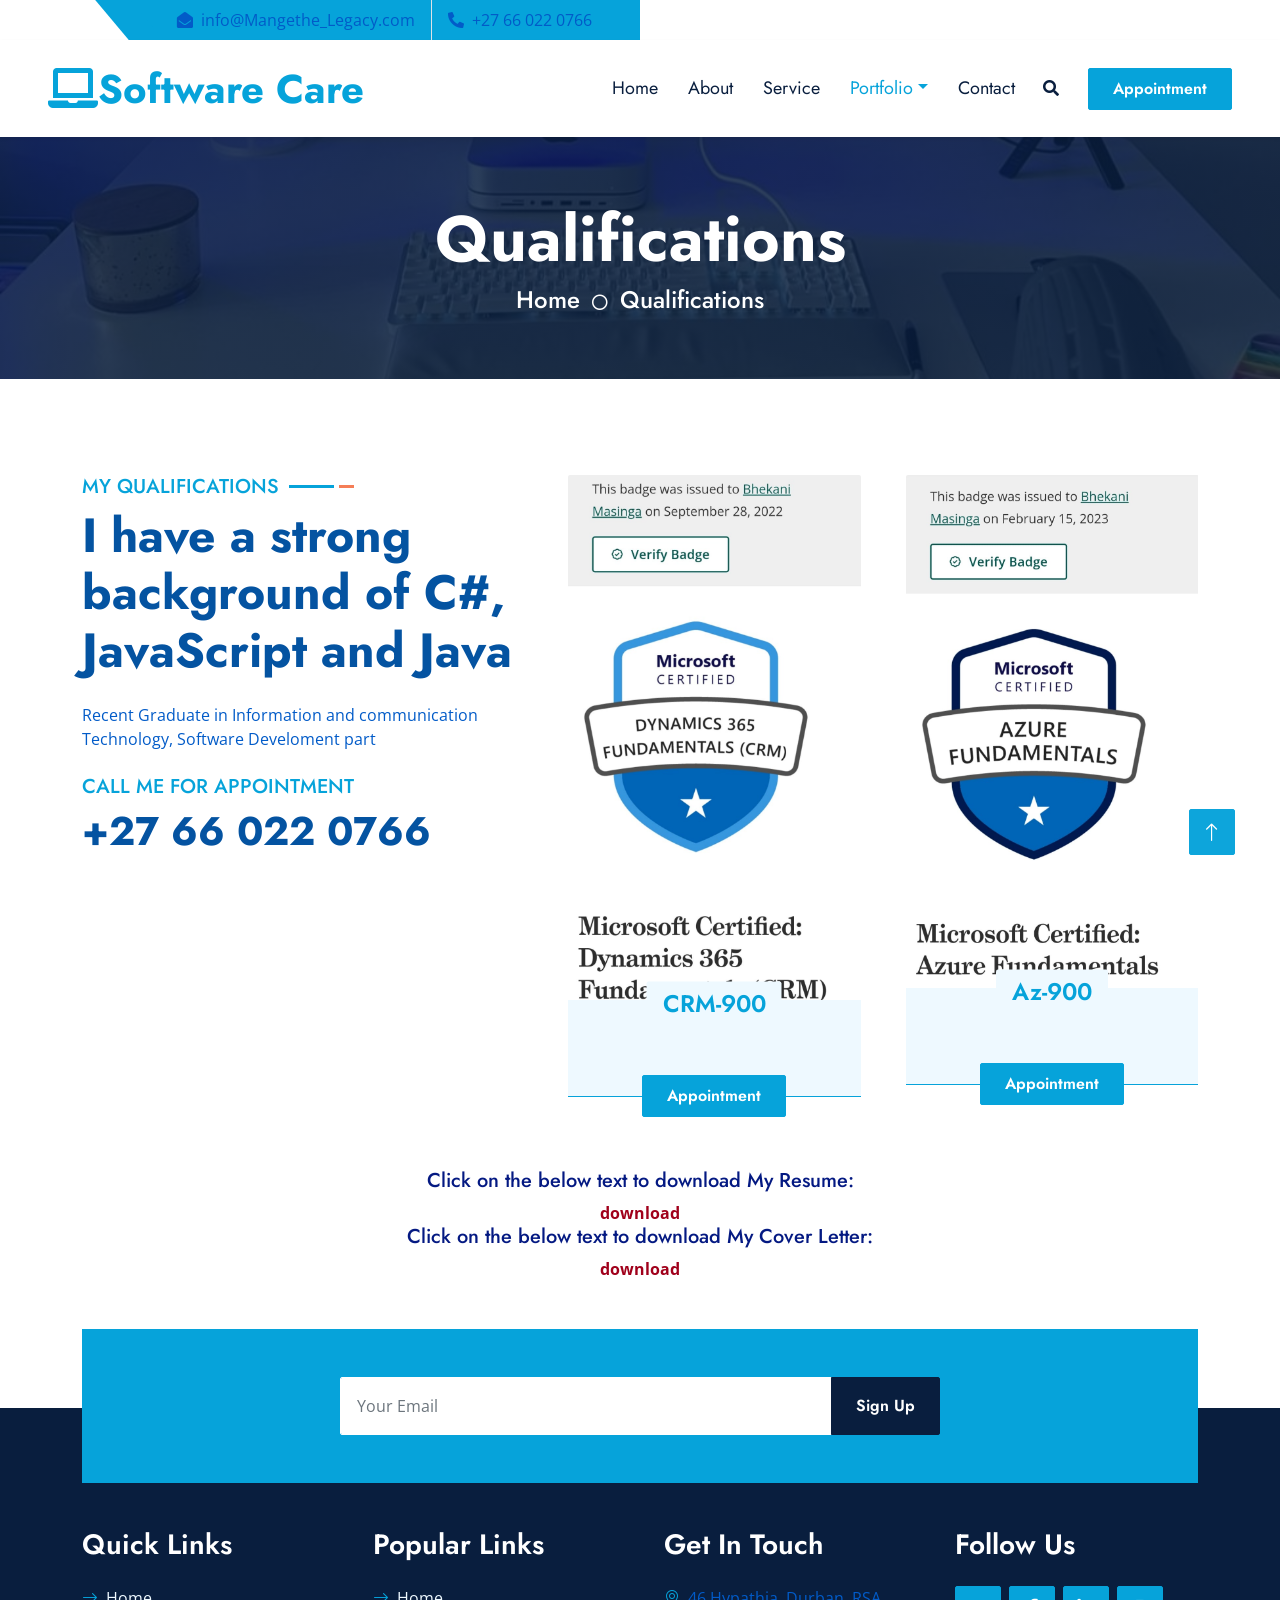
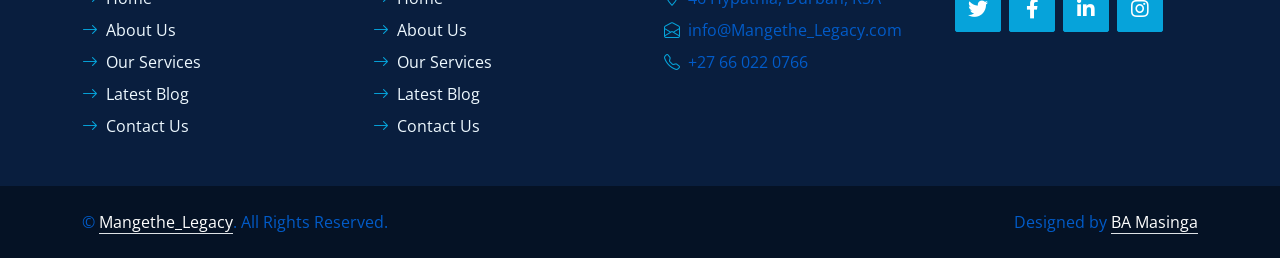
<file: price.html>
<!DOCTYPE html>
<html lang="en">

<head>
    <meta charset="utf-8">
    <title>Software Developers</title>
    <meta content="width=device-width, initial-scale=1.0" name="viewport">
    <meta content="Free HTML Templates" name="keywords">
    <meta content="Free HTML Templates" name="description">

    <!-- Favicon -->
    <link href="img/icon.png" rel="icon">

    <!-- Google Web Fonts -->
    <link rel="preconnect" href="https://fonts.gstatic.com">
    <link href="https://fonts.googleapis.com/css2?family=Jost:wght@500;600;700&family=Open+Sans:wght@400;600&display=swap" rel="stylesheet"> 

    <!-- Icon Font Stylesheet -->
    <link href="https://cdnjs.cloudflare.com/ajax/libs/font-awesome/5.10.0/css/all.min.css" rel="stylesheet">
    <link href="https://cdn.jsdelivr.net/npm/bootstrap-icons@1.4.1/font/bootstrap-icons.css" rel="stylesheet">

    <!-- Libraries Stylesheet -->
    <link href="lib/owlcarousel/assets/owl.carousel.min.css" rel="stylesheet">
    <link href="lib/animate/animate.min.css" rel="stylesheet">
    <link href="lib/tempusdominus/css/tempusdominus-bootstrap-4.min.css" rel="stylesheet" />
    <link href="lib/twentytwenty/twentytwenty.css" rel="stylesheet" />

    <!-- Customized Bootstrap Stylesheet -->
    <link href="css/bootstrap.min.css" rel="stylesheet">

    <!-- Template Stylesheet -->
    <link href="css/style.css" rel="stylesheet">
</head>

<body>
    <!-- Spinner Start -->
    <div id="spinner" class="show bg-white position-fixed translate-middle w-100 vh-100 top-50 start-50 d-flex align-items-center justify-content-center">
        <div class="spinner-grow text-primary m-1" role="status">
            <span class="sr-only">Loading...</span>
        </div>
        <div class="spinner-grow text-dark m-1" role="status">
            <span class="sr-only">Loading...</span>
        </div>
        <div class="spinner-grow text-secondary m-1" role="status">
            <span class="sr-only">Loading...</span>
        </div>
    </div>
    <!-- Spinner End -->


    <!-- Topbar Start -->
            <div class="col-md-6 text-center text-lg-end">
                <div class="position-relative d-inline-flex align-items-center bg-primary text-white top-shape px-5">
                    <div class="me-3 pe-3 border-end py-2">
                        <p class="m-0"><i class="fa fa-envelope-open me-2"></i>info@Mangethe_Legacy.com</p>
                    </div>
                    <div class="py-2">
                        <p class="m-0"><i class="fa fa-phone-alt me-2"></i>+27 66 022 0766</p>
                    </div>
                </div>
            </div>
        </div>
    </div>
    <!-- Topbar End -->


    <!-- Navbar Start -->
    <nav class="navbar navbar-expand-lg bg-white navbar-light shadow-sm px-5 py-3 py-lg-0">
        <a href="index.html" class="navbar-brand p-0">
            <h1 class="m-0 text-primary"><i class="fa fa-laptop"></i>Software Care</h1>
        </a>
        <button class="navbar-toggler" type="button" data-bs-toggle="collapse" data-bs-target="#navbarCollapse">
            <span class="navbar-toggler-icon"></span>
        </button>
        <div class="collapse navbar-collapse" id="navbarCollapse">
            <div class="navbar-nav ms-auto py-0">
                <a href="index.html" class="nav-item nav-link">Home</a>
                <a href="about.html" class="nav-item nav-link">About</a>
                <a href="service.html" class="nav-item nav-link">Service</a>
                <div class="nav-item dropdown">
                    <a href="#" class="nav-link dropdown-toggle active" data-bs-toggle="dropdown">Portfolio</a>
                    <div class="dropdown-menu m-0">
                        <a href="price.html" class="dropdown-item active">Qualifications</a>
                    </div>
                </div>
                <a href="contact.html" class="nav-item nav-link">Contact</a>
            </div>
            <button type="button" class="btn text-dark" data-bs-toggle="modal" data-bs-target="#searchModal"><i class="fa fa-search"></i></button>
            <a href="appointment.html" class="btn btn-primary py-2 px-4 ms-3">Appointment</a>
        </div>
    </nav>
    <!-- Navbar End -->


    <!-- Full Screen Search Start -->
    <div class="modal fade" id="searchModal" tabindex="-1">
        <div class="modal-dialog modal-fullscreen">
            <div class="modal-content" style="background: rgba(9, 30, 62, .7);">
                <div class="modal-header border-0">
                    <button type="button" class="btn bg-white btn-close" data-bs-dismiss="modal" aria-label="Close"></button>
                </div>
                <div class="modal-body d-flex align-items-center justify-content-center">
                    <div class="input-group" style="max-width: 600px;">
                        <input type="text" class="form-control bg-transparent border-primary p-3" placeholder="Type search keyword">
                        <button class="btn btn-primary px-4"><i class="bi bi-search"></i></button>
                    </div>
                </div>
            </div>
        </div>
    </div>
    <!-- Full Screen Search End -->


    <!-- Hero Start -->
    <div class="container-fluid bg-primary py-5 hero-header mb-5">
        <div class="row py-3">
            <div class="col-12 text-center">
                <h1 class="display-3 text-white animated zoomIn">Qualifications</h1>
                <a href="" class="h4 text-white">Home</a>
                <i class="far fa-circle text-white px-2"></i>
                <a href="" class="h4 text-white">Qualifications</a>
            </div>
        </div>
    </div>
    <!-- Hero End -->


    <!-- Pricing Start -->
    <div class="container-fluid py-5 wow fadeInUp" data-wow-delay="0.1s">
        <div class="container">
            <div class="row g-5">
                <div class="col-lg-5">
                    <div class="section-title mb-4">
                        <h5 class="position-relative d-inline-block text-primary text-uppercase">My Qualifications</h5>
                        <h1 class="display-5 mb-0"> I have a strong background of C#, JavaScript and Java</h1>
                    </div>
                    <p class="mb-4">Recent Graduate in Information and communication Technology, Software Develoment part</p>
                    <h5 class="text-uppercase text-primary wow fadeInUp" data-wow-delay="0.3s">Call me for Appointment</h5>
                    <h1 class="wow fadeInUp" data-wow-delay="0.6s">+27 66 022 0766</h1>
                </div>
                <div class="col-lg-7">
                    <div class="owl-carousel price-carousel wow zoomIn" data-wow-delay="0.9s">
                        <div class="price-item pb-4">
                            <div class="position-relative">
                                <img class="img-fluid rounded-top" src="img/365_Cert.jpg" alt="">
                                <div class="d-flex align-items-center justify-content-center bg-light rounded pt-2 px-3 position-absolute top-100 start-50 translate-middle" style="z-index: 2;">
                                    <h4 class="text-primary m-0">CRM-900</h4>
                                </div>
                            </div>
                            <div class="position-relative text-center bg-light border-bottom border-primary py-5 p-4">
                               <!-- <h4>Teeth Whitening</h4>
                                <hr class="text-primary w-50 mx-auto mt-0">
                                <div class="d-flex justify-content-between mb-3"><span>Modern Equipment</span><i class="fa fa-check text-primary pt-1"></i></div>
                                <div class="d-flex justify-content-between mb-3"><span>Professional Developer</span><i class="fa fa-check text-primary pt-1"></i></div>
                                <div class="d-flex justify-content-between mb-2"><span>24/7 Call Support</span><i class="fa fa-check text-primary pt-1"></i></div>-->
                                <a href="appointment.html" class="btn btn-primary py-2 px-4 position-absolute top-100 start-50 translate-middle">Appointment</a>
                            </div>
                        </div>
                        <div class="price-item pb-4">
                            <div class="position-relative">
                                <img class="img-fluid rounded-top" src="img/Az_900_Cert.jpg" alt="">
                                <div class="d-flex align-items-center justify-content-center bg-light rounded pt-2 px-3 position-absolute top-100 start-50 translate-middle" style="z-index: 2;">
                                    <h4 class="text-primary m-0">Az-900</h4>
                                </div>
                            </div>
                            <div class="position-relative text-center bg-light border-bottom border-primary py-5 p-4">
                                <!--<h4>Dental Implant</h4>
                                <hr class="text-primary w-50 mx-auto mt-0">
                                <div class="d-flex justify-content-between mb-3"><span>Modern Equipment</span><i class="fa fa-check text-primary pt-1"></i></div>
                                <div class="d-flex justify-content-between mb-3"><span>Professional Developer</span><i class="fa fa-check text-primary pt-1"></i></div>
                                <div class="d-flex justify-content-between mb-2"><span>24/7 Call Support</span><i class="fa fa-check text-primary pt-1"></i></div>-->
                                <a href="appointment.html" class="btn btn-primary py-2 px-4 position-absolute top-100 start-50 translate-middle">Appointment</a>
                            </div>
                        </div>

                        <div class="price-item pb-4">
                            <div class="position-relative">
                                <img class="img-fluid rounded-top" src="img/ITcert.jpg" alt="">
                                <div class="d-flex align-items-center justify-content-center bg-light rounded pt-2 px-3 position-absolute top-100 start-50 translate-middle" style="z-index: 2;">
                                    <h4 class="text-primary m-0">IT-Diploma</h4>
                                </div>
                            </div>
                            <div class="position-relative text-center bg-light border-bottom border-primary py-5 p-4">
                                <!--<h4>Dental Implant</h4>
                                <hr class="text-primary w-50 mx-auto mt-0">
                                <div class="d-flex justify-content-between mb-3"><span>Modern Equipment</span><i class="fa fa-check text-primary pt-1"></i></div>
                                <div class="d-flex justify-content-between mb-3"><span>Professional Developer</span><i class="fa fa-check text-primary pt-1"></i></div>
                                <div class="d-flex justify-content-between mb-2"><span>24/7 Call Support</span><i class="fa fa-check text-primary pt-1"></i></div>-->
                                <a href="appointment.html" class="btn btn-primary py-2 px-4 position-absolute top-100 start-50 translate-middle">Appointment</a>
                            </div>
                        </div>


                        <div class="price-item pb-4">
                            <div class="position-relative">
                                <img class="img-fluid rounded-top" src="img/AI_Cert.jpg" alt="">
                                <div class="d-flex align-items-center justify-content-center bg-light rounded pt-2 px-3 position-absolute top-100 start-50 translate-middle" style="z-index: 2;">
                                    <h4 class="text-primary m-0">AI-900</h4>
                                </div>
                            </div>
                            <div class="position-relative text-center bg-light border-bottom border-primary py-5 p-4">
                                <!--<h4>Root Canal</h4>
                                <hr class="text-primary w-50 mx-auto mt-0">
                                <div class="d-flex justify-content-between mb-3"><span>Modern Equipment</span><i class="fa fa-check text-primary pt-1"></i></div>
                                <div class="d-flex justify-content-between mb-3"><span>Professional Developer</span><i class="fa fa-check text-primary pt-1"></i></div>
                                <div class="d-flex justify-content-between mb-2"><span>24/7 Call Support</span><i class="fa fa-check text-primary pt-1"></i></div>-->
                                <a href="appointment.html" class="btn btn-primary py-2 px-4 position-absolute top-100 start-50 translate-middle">Appointment</a>
                            </div>
                        </div>
                    </div>
                </div>
            </div>
        </div>
    </div>
    <!-- Pricing End -->
    <!--Download My Resume-->
    <meta name="viewport" content="width=device-width, initial-scale=1">  
    <head>   
        <title>   
            Download pdf file using <a> tag download attribute  
        </title>   
    <style>   
            h1 {   
                color: rgb(4, 83, 161);  
            }   
            h5 {   
                color: rgb(4, 25, 130);   
            }   
            h2 {   
                color: rgb(224, 232, 239);   
            }   
            p {  
            color: rgb(2, 91, 200);   
            }  
            a {  
            color: rgb(160, 0, 27);   
            }  
    </style>  
      </head>  

         <body>  
             <center>  
                <h5>Click on the below text to download My Resume:</h5>  
                  <a href = "img/Masinga-BA-Curr-V.pdf" download >  
                  <b> download </b>  
                </a>   
             </center>  
             <center>  
                <h5>Click on the below text to download My Cover Letter:</h5>  
                  <a href = "img/Cover_Letter_BA.pdf" download >  
                  <b> download </b>  
                </a>   
             </center>  
        </body>  

    <!-- Newsletter Start -->
    <div class="container-fluid position-relative pt-5 wow fadeInUp" data-wow-delay="0.1s" style="z-index: 1;">
        <div class="container">
            <div class="bg-primary p-5">
                <form class="mx-auto" style="max-width: 600px;">
                    <div class="input-group">
                        <input type="text" class="form-control border-white p-3" placeholder="Your Email">
                        <button class="btn btn-dark px-4">Sign Up</button>
                    </div>
                </form>
            </div>
        </div>
    </div>
    <!-- Newsletter End -->
    

    <!-- Footer Start -->
    <div class="container-fluid bg-dark text-light py-5 wow fadeInUp" data-wow-delay="0.3s" style="margin-top: -75px;">
        <div class="container pt-5">
            <div class="row g-5 pt-4">
                <div class="col-lg-3 col-md-6">
                    <h3 class="text-white mb-4">Quick Links</h3>
                    <div class="d-flex flex-column justify-content-start">
                        <a class="text-light mb-2" href="#"><i class="bi bi-arrow-right text-primary me-2"></i>Home</a>
                        <a class="text-light mb-2" href="#"><i class="bi bi-arrow-right text-primary me-2"></i>About Us</a>
                        <a class="text-light mb-2" href="#"><i class="bi bi-arrow-right text-primary me-2"></i>Our Services</a>
                        <a class="text-light mb-2" href="#"><i class="bi bi-arrow-right text-primary me-2"></i>Latest Blog</a>
                        <a class="text-light" href="#"><i class="bi bi-arrow-right text-primary me-2"></i>Contact Us</a>
                    </div>
                </div>
                <div class="col-lg-3 col-md-6">
                    <h3 class="text-white mb-4">Popular Links</h3>
                    <div class="d-flex flex-column justify-content-start">
                        <a class="text-light mb-2" href="#"><i class="bi bi-arrow-right text-primary me-2"></i>Home</a>
                        <a class="text-light mb-2" href="#"><i class="bi bi-arrow-right text-primary me-2"></i>About Us</a>
                        <a class="text-light mb-2" href="#"><i class="bi bi-arrow-right text-primary me-2"></i>Our Services</a>
                        <a class="text-light mb-2" href="#"><i class="bi bi-arrow-right text-primary me-2"></i>Latest Blog</a>
                        <a class="text-light" href="#"><i class="bi bi-arrow-right text-primary me-2"></i>Contact Us</a>
                    </div>
                </div>
                <div class="col-lg-3 col-md-6">
                    <h3 class="text-white mb-4">Get In Touch</h3>
                    <p class="mb-2"><i class="bi bi-geo-alt text-primary me-2"></i>46 Hypathia, Durban, RSA</p>
                    <p class="mb-2"><i class="bi bi-envelope-open text-primary me-2"></i>info@Mangethe_Legacy.com</p>
                    <p class="mb-0"><i class="bi bi-telephone text-primary me-2"></i>+27 66 022 0766</p>
                </div>
                <div class="col-lg-3 col-md-6">
                    <h3 class="text-white mb-4">Follow Us</h3>
                    <div class="d-flex">
                        <a class="btn btn-lg btn-primary btn-lg-square rounded me-2" href="#"><i class="fab fa-twitter fw-normal"></i></a>
                        <a class="btn btn-lg btn-primary btn-lg-square rounded me-2" href="#"><i class="fab fa-facebook-f fw-normal"></i></a>
                        <a class="btn btn-lg btn-primary btn-lg-square rounded me-2" href="https://www.linkedin.com/in/bhekani-aaron-masinga-ba08ba212"><i class="fab fa-linkedin-in fw-normal"></i></a>
                        <a class="btn btn-lg btn-primary btn-lg-square rounded" href="#"><i class="fab fa-instagram fw-normal"></i></a>
                    </div>
                </div>
            </div>
        </div>
    </div>
    <div class="container-fluid text-light py-4" style="background: #051225;">
        <div class="container">
            <div class="row g-0">
                <div class="col-md-6 text-center text-md-start">
                    <p class="mb-md-0">&copy; <a class="text-white border-bottom" href="#">Mangethe_Legacy</a>. All Rights Reserved.</p>
                </div>
                <div class="col-md-6 text-center text-md-end">
                    <p class="mb-0">Designed by <a class="text-white border-bottom" href="https://htmlcodex.com">BA Masinga</a></p>
                </div>
            </div>
        </div>
    </div>
    <!-- Footer End -->


    <!-- Back to Top -->
    <a href="#" class="btn btn-lg btn-primary btn-lg-square rounded back-to-top"><i class="bi bi-arrow-up"></i></a>


    <!-- JavaScript Libraries -->
    <script src="https://code.jquery.com/jquery-3.4.1.min.js"></script>
    <script src="https://cdn.jsdelivr.net/npm/bootstrap@5.0.0/dist/js/bootstrap.bundle.min.js"></script>
    <script src="lib/wow/wow.min.js"></script>
    <script src="lib/easing/easing.min.js"></script>
    <script src="lib/waypoints/waypoints.min.js"></script>
    <script src="lib/owlcarousel/owl.carousel.min.js"></script>
    <script src="lib/tempusdominus/js/moment.min.js"></script>
    <script src="lib/tempusdominus/js/moment-timezone.min.js"></script>
    <script src="lib/tempusdominus/js/tempusdominus-bootstrap-4.min.js"></script>
    <script src="lib/twentytwenty/jquery.event.move.js"></script>
    <script src="lib/twentytwenty/jquery.twentytwenty.js"></script>

    <!-- Template Javascript -->
    <script src="js/main.js"></script>
</body>

</html>
</file>
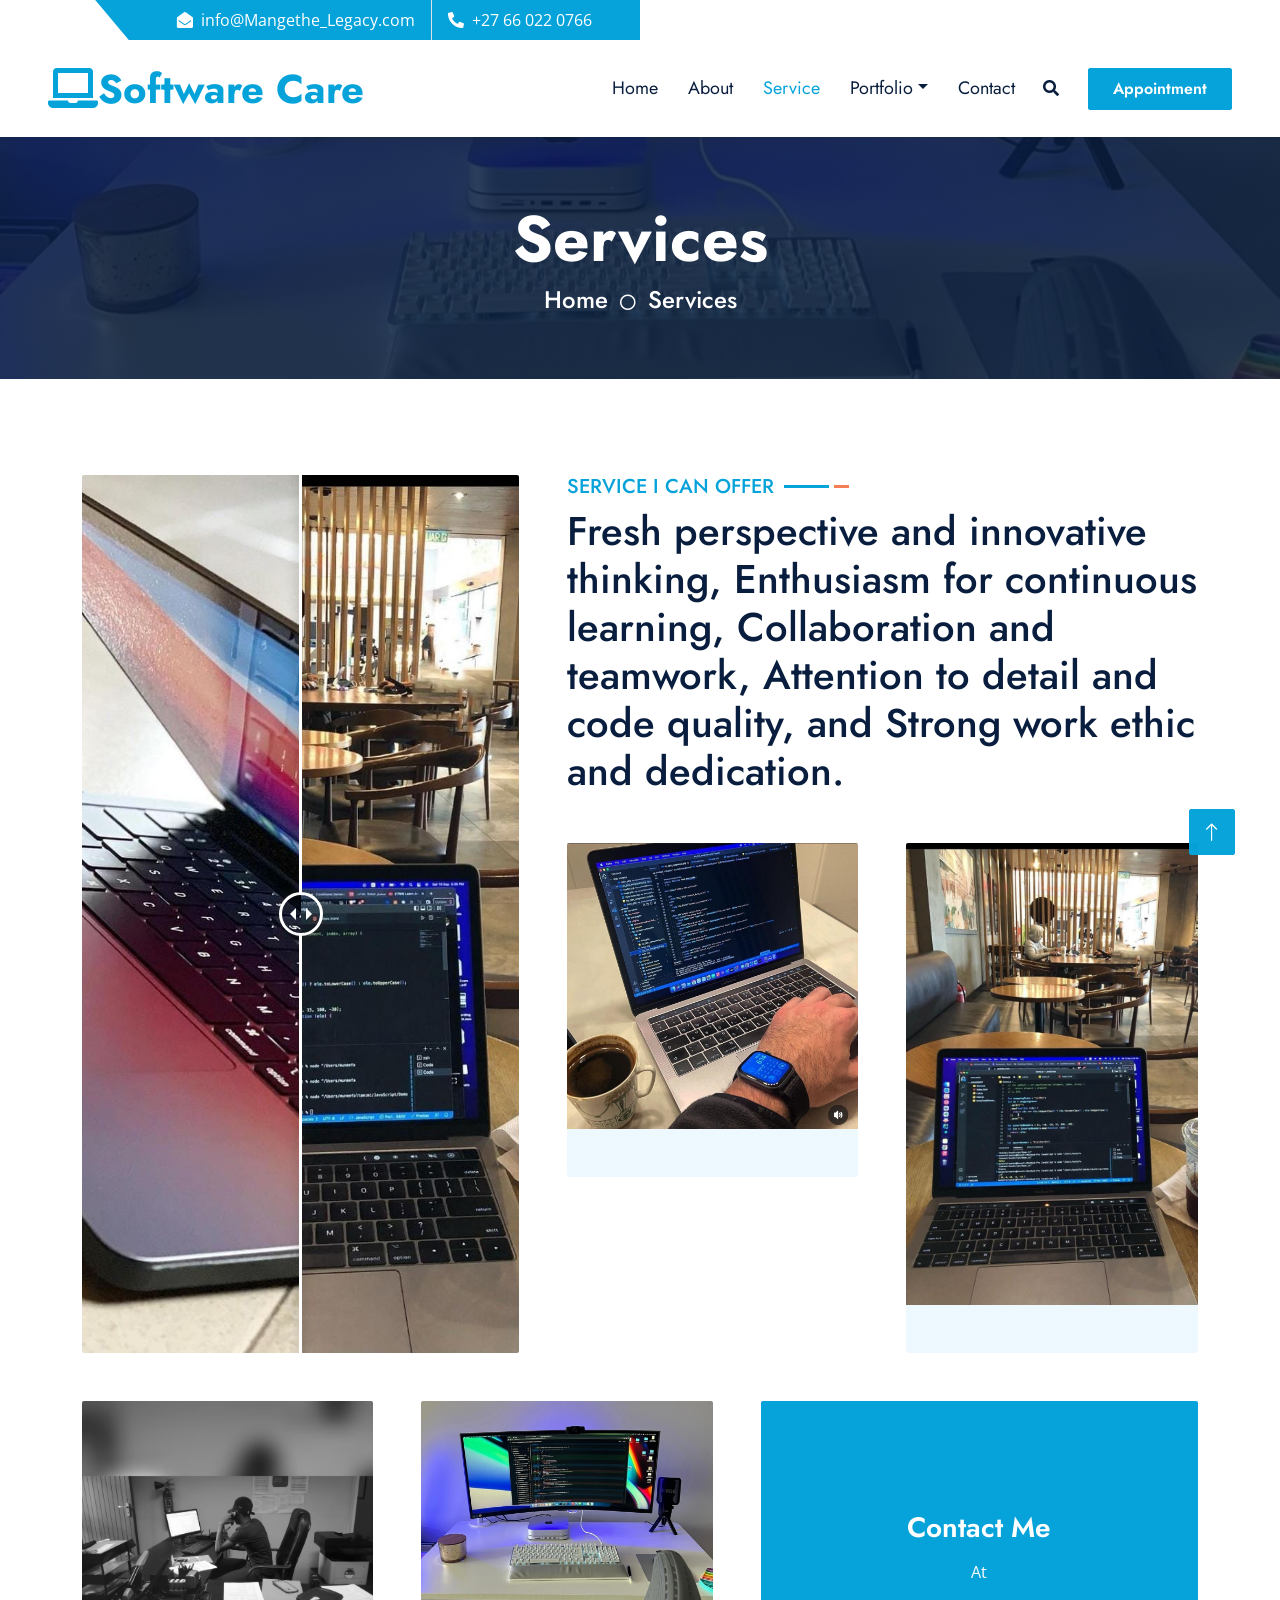
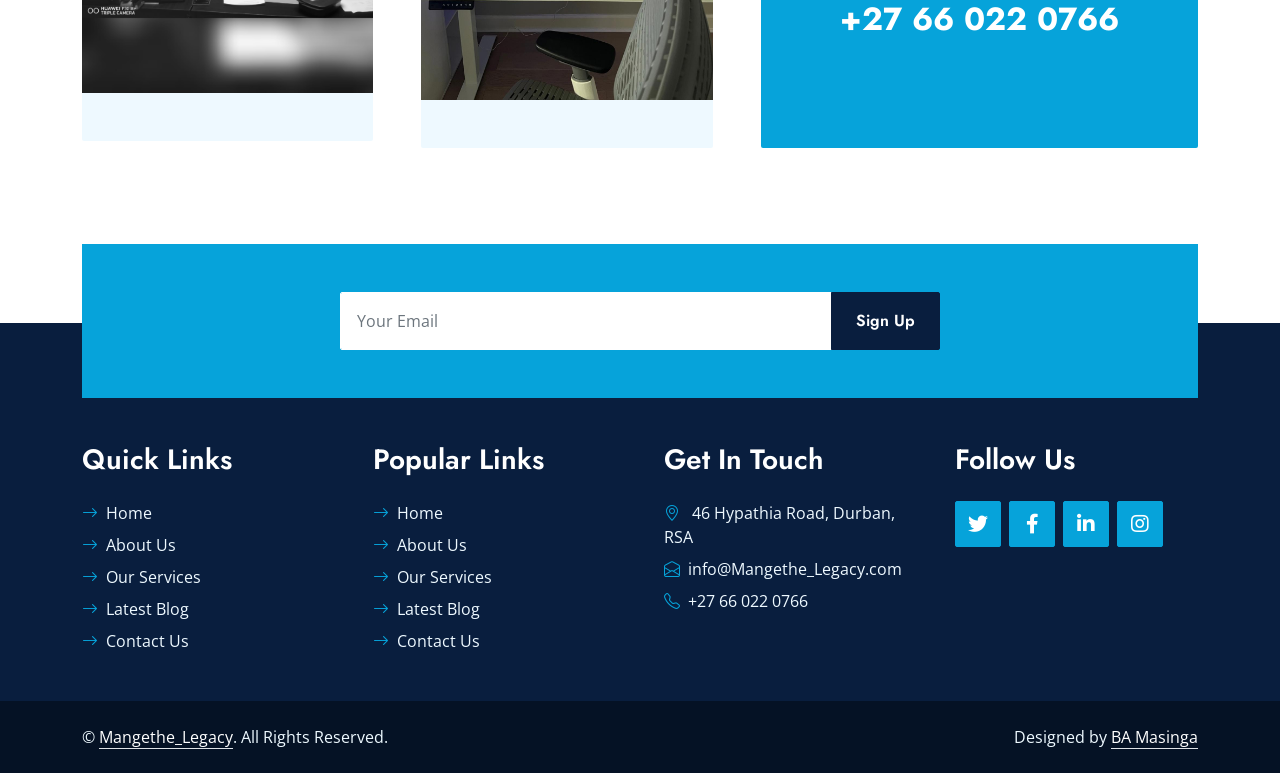
<file: service.html>
<!DOCTYPE html>
<html lang="en">

<head>
    <meta charset="utf-8">
    <title>Software Care</title>
    <meta content="width=device-width, initial-scale=1.0" name="viewport">
    <meta content="Free HTML Templates" name="keywords">
    <meta content="Free HTML Templates" name="description">

    <!-- Favicon -->
    <link href="img/icon.png" rel="icon">

    <!-- Google Web Fonts -->
    <link rel="preconnect" href="https://fonts.gstatic.com">
    <link href="https://fonts.googleapis.com/css2?family=Jost:wght@500;600;700&family=Open+Sans:wght@400;600&display=swap" rel="stylesheet"> 

    <!-- Icon Font Stylesheet -->
    <link href="https://cdnjs.cloudflare.com/ajax/libs/font-awesome/5.10.0/css/all.min.css" rel="stylesheet">
    <link href="https://cdn.jsdelivr.net/npm/bootstrap-icons@1.4.1/font/bootstrap-icons.css" rel="stylesheet">

    <!-- Libraries Stylesheet -->
    <link href="lib/owlcarousel/assets/owl.carousel.min.css" rel="stylesheet">
    <link href="lib/animate/animate.min.css" rel="stylesheet">
    <link href="lib/tempusdominus/css/tempusdominus-bootstrap-4.min.css" rel="stylesheet" />
    <link href="lib/twentytwenty/twentytwenty.css" rel="stylesheet" />

    <!-- Customized Bootstrap Stylesheet -->
    <link href="css/bootstrap.min.css" rel="stylesheet">

    <!-- Template Stylesheet -->
    <link href="css/style.css" rel="stylesheet">
</head>

<body>
    <!-- Spinner Start -->
    <div id="spinner" class="show bg-white position-fixed translate-middle w-100 vh-100 top-50 start-50 d-flex align-items-center justify-content-center">
        <div class="spinner-grow text-primary m-1" role="status">
            <span class="sr-only">Loading...</span>
        </div>
        <div class="spinner-grow text-dark m-1" role="status">
            <span class="sr-only">Loading...</span>
        </div>
        <div class="spinner-grow text-secondary m-1" role="status">
            <span class="sr-only">Loading...</span>
        </div>
    </div>
    <!-- Spinner End -->


    <!-- Topbar Start -->
            <div class="col-md-6 text-center text-lg-end">
                <div class="position-relative d-inline-flex align-items-center bg-primary text-white top-shape px-5">
                    <div class="me-3 pe-3 border-end py-2">
                        <p class="m-0"><i class="fa fa-envelope-open me-2"></i>info@Mangethe_Legacy.com</p>
                    </div>
                    <div class="py-2">
                        <p class="m-0"><i class="fa fa-phone-alt me-2"></i>+27 66 022 0766</p>
                    </div>
                </div>
            </div>
        </div>
    </div>
    <!-- Topbar End -->


    <!-- Navbar Start -->
    <nav class="navbar navbar-expand-lg bg-white navbar-light shadow-sm px-5 py-3 py-lg-0">
        <a href="index.html" class="navbar-brand p-0">
            <h1 class="m-0 text-primary"><i class="fa fa-laptop"></i>Software Care</h1>
        </a>
        <button class="navbar-toggler" type="button" data-bs-toggle="collapse" data-bs-target="#navbarCollapse">
            <span class="navbar-toggler-icon"></span>
        </button>
        <div class="collapse navbar-collapse" id="navbarCollapse">
            <div class="navbar-nav ms-auto py-0">
                <a href="index.html" class="nav-item nav-link">Home</a>
                <a href="about.html" class="nav-item nav-link">About</a>
                <a href="service.html" class="nav-item nav-link active">Service</a>
                <div class="nav-item dropdown">
                    <a href="#" class="nav-link dropdown-toggle" data-bs-toggle="dropdown">Portfolio</a>
                    <div class="dropdown-menu m-0">
                        <a href="price.html" class="dropdown-item">Qualifications</a>
                    </div>
                </div>
                <a href="contact.html" class="nav-item nav-link">Contact</a>
            </div>
            <button type="button" class="btn text-dark" data-bs-toggle="modal" data-bs-target="#searchModal"><i class="fa fa-search"></i></button>
            <a href="appointment.html" class="btn btn-primary py-2 px-4 ms-3">Appointment</a>
        </div>
    </nav>
    <!-- Navbar End -->


    <!-- Full Screen Search Start -->
    <div class="modal fade" id="searchModal" tabindex="-1">
        <div class="modal-dialog modal-fullscreen">
            <div class="modal-content" style="background: rgba(9, 30, 62, .7);">
                <div class="modal-header border-0">
                    <button type="button" class="btn bg-white btn-close" data-bs-dismiss="modal" aria-label="Close"></button>
                </div>
                <div class="modal-body d-flex align-items-center justify-content-center">
                    <div class="input-group" style="max-width: 600px;">
                        <input type="text" class="form-control bg-transparent border-primary p-3" placeholder="Type search keyword">
                        <button class="btn btn-primary px-4"><i class="bi bi-search"></i></button>
                    </div>
                </div>
            </div>
        </div>
    </div>
    <!-- Full Screen Search End -->


    <!-- Hero Start -->
    <div class="container-fluid bg-primary py-5 hero-header mb-5">
        <div class="row py-3">
            <div class="col-12 text-center">
                <h1 class="display-3 text-white animated zoomIn">Services</h1>
                <a href="" class="h4 text-white">Home</a>
                <i class="far fa-circle text-white px-2"></i>
                <a href="" class="h4 text-white">Services</a>
            </div>
        </div>
    </div>
    <!-- Hero End -->


    <!-- Service Start -->
    <div class="container-fluid py-5 wow fadeInUp" data-wow-delay="0.1s">
        <div class="container">
            <div class="row g-5 mb-5">
                <div class="col-lg-5 wow zoomIn" data-wow-delay="0.3s" style="min-height: 400px;">
                    <div class="twentytwenty-container position-relative h-100 rounded overflow-hidden">
                        <img class="position-absolute w-100 h-100" src="img/laptop.jpg" style="object-fit: cover;">
                        <img class="position-absolute w-100 h-100" src="img/code1.jpg" style="object-fit: cover;">
                    </div>
                </div>
                <div class="col-lg-7">
                    <div class="section-title mb-5">
                        <h5 class="position-relative d-inline-block text-primary text-uppercase"> Service i can offer </h5>
                        <h5 class="display-6 mb-0">Fresh perspective and innovative thinking,
                            Enthusiasm for continuous learning,
                            Collaboration and teamwork,
                            Attention to detail and code quality,
                            and Strong work ethic and dedication.</h5>
                    </div>
                    <div class="row g-5">
                        <div class="col-md-6 service-item wow zoomIn" data-wow-delay="0.6s">
                            <div class="rounded-top overflow-hidden">
                                <img class="img-fluid" src="img/coffe.jpg" alt="">
                            </div>
                            <div class="position-relative bg-light rounded-bottom text-center p-4">
                                <h5 class="m-0">  </h5>
                            </div>
                        </div>
                        <div class="col-md-6 service-item wow zoomIn" data-wow-delay="0.9s">
                            <div class="rounded-top overflow-hidden">
                                <img class="img-fluid" src="img/code1.jpg" alt="">
                            </div>
                            <div class="position-relative bg-light rounded-bottom text-center p-4">
                                <h5 class="m-0"> </h5>
                            </div>
                        </div>
                    </div>
                </div>
            </div>
            <div class="row g-5 wow fadeInUp" data-wow-delay="0.1s">
                <div class="col-lg-7">
                    <div class="row g-5">
                        <div class="col-md-6 service-item wow zoomIn" data-wow-delay="0.3s">
                            <div class="rounded-top overflow-hidden">
                                <img class="img-fluid" src="img/office.jpg" alt="">
                            </div>
                            <div class="position-relative bg-light rounded-bottom text-center p-4">
                                <h5 class="m-0"></h5>
                            </div>
                        </div>
                        <div class="col-md-6 service-item wow zoomIn" data-wow-delay="0.6s">
                            <div class="rounded-top overflow-hidden">
                                <img class="img-fluid" src="img/codingT.jpg" alt="">
                            </div>
                            <div class="position-relative bg-light rounded-bottom text-center p-4">
                                <h5 class="m-0"></h5>
                            </div>
                        </div>
                    </div>
                </div>
                <div class="col-lg-5 service-item wow zoomIn" data-wow-delay="0.9s">
                    <div class="position-relative bg-primary rounded h-100 d-flex flex-column align-items-center justify-content-center text-center p-4">
                        <h3 class="text-white mb-3"> Contact Me </h3>
                        <p class="text-white mb-3"> At </p>
                        <h2 class="text-white mb-0">+27 66 022 0766</h2>
                    </div>
                </div>
            </div>
        </div>
    </div>
    <!-- Service End -->
    

    <!-- Newsletter Start -->
    <div class="container-fluid position-relative pt-5 wow fadeInUp" data-wow-delay="0.1s" style="z-index: 1;">
        <div class="container">
            <div class="bg-primary p-5">
                <form class="mx-auto" style="max-width: 600px;">
                    <div class="input-group">
                        <input type="text" class="form-control border-white p-3" placeholder="Your Email">
                        <button class="btn btn-dark px-4">Sign Up</button>
                    </div>
                </form>
            </div>
        </div>
    </div>
    <!-- Newsletter End -->
    

    <!-- Footer Start -->
    <div class="container-fluid bg-dark text-light py-5 wow fadeInUp" data-wow-delay="0.3s" style="margin-top: -75px;">
        <div class="container pt-5">
            <div class="row g-5 pt-4">
                <div class="col-lg-3 col-md-6">
                    <h3 class="text-white mb-4">Quick Links</h3>
                    <div class="d-flex flex-column justify-content-start">
                        <a class="text-light mb-2" href="#"><i class="bi bi-arrow-right text-primary me-2"></i>Home</a>
                        <a class="text-light mb-2" href="#"><i class="bi bi-arrow-right text-primary me-2"></i>About Us</a>
                        <a class="text-light mb-2" href="#"><i class="bi bi-arrow-right text-primary me-2"></i>Our Services</a>
                        <a class="text-light mb-2" href="#"><i class="bi bi-arrow-right text-primary me-2"></i>Latest Blog</a>
                        <a class="text-light" href="#"><i class="bi bi-arrow-right text-primary me-2"></i>Contact Us</a>
                    </div>
                </div>
                <div class="col-lg-3 col-md-6">
                    <h3 class="text-white mb-4">Popular Links</h3>
                    <div class="d-flex flex-column justify-content-start">
                        <a class="text-light mb-2" href="#"><i class="bi bi-arrow-right text-primary me-2"></i>Home</a>
                        <a class="text-light mb-2" href="#"><i class="bi bi-arrow-right text-primary me-2"></i>About Us</a>
                        <a class="text-light mb-2" href="#"><i class="bi bi-arrow-right text-primary me-2"></i>Our Services</a>
                        <a class="text-light mb-2" href="#"><i class="bi bi-arrow-right text-primary me-2"></i>Latest Blog</a>
                        <a class="text-light" href="#"><i class="bi bi-arrow-right text-primary me-2"></i>Contact Us</a>
                    </div>
                </div>
                <div class="col-lg-3 col-md-6">
                    <h3 class="text-white mb-4">Get In Touch</h3>
                    <p class="mb-2"><i class="bi bi-geo-alt text-primary me-2"></i> 46 Hypathia Road, Durban, RSA</p>
                    <p class="mb-2"><i class="bi bi-envelope-open text-primary me-2"></i>info@Mangethe_Legacy.com</p>
                    <p class="mb-0"><i class="bi bi-telephone text-primary me-2"></i>+27 66 022 0766</p>
                </div>
                <div class="col-lg-3 col-md-6">
                    <h3 class="text-white mb-4">Follow Us</h3>
                    <div class="d-flex">
                        <a class="btn btn-lg btn-primary btn-lg-square rounded me-2" href="#"><i class="fab fa-twitter fw-normal"></i></a>
                        <a class="btn btn-lg btn-primary btn-lg-square rounded me-2" href="#"><i class="fab fa-facebook-f fw-normal"></i></a>
                        <a class="btn btn-lg btn-primary btn-lg-square rounded me-2" href="https://www.linkedin.com/in/bhekani-aaron-masinga-ba08ba212"><i class="fab fa-linkedin-in fw-normal"></i></a>
                        <a class="btn btn-lg btn-primary btn-lg-square rounded" href="#"><i class="fab fa-instagram fw-normal"></i></a>
                    </div>
                </div>
            </div>
        </div>
    </div>
    <div class="container-fluid text-light py-4" style="background: #051225;">
        <div class="container">
            <div class="row g-0">
                <div class="col-md-6 text-center text-md-start">
                    <p class="mb-md-0">&copy; <a class="text-white border-bottom" href="#">Mangethe_Legacy</a>. All Rights Reserved.</p>
                </div>
                <div class="col-md-6 text-center text-md-end">
                    <p class="mb-0">Designed by <a class="text-white border-bottom" href="https://htmlcodex.com">BA Masinga</a></p>
                </div>
            </div>
        </div>
    </div>
    <!-- Footer End -->


    <!-- Back to Top -->
    <a href="#" class="btn btn-lg btn-primary btn-lg-square rounded back-to-top"><i class="bi bi-arrow-up"></i></a>


    <!-- JavaScript Libraries -->
    <script src="https://code.jquery.com/jquery-3.4.1.min.js"></script>
    <script src="https://cdn.jsdelivr.net/npm/bootstrap@5.0.0/dist/js/bootstrap.bundle.min.js"></script>
    <script src="lib/wow/wow.min.js"></script>
    <script src="lib/easing/easing.min.js"></script>
    <script src="lib/waypoints/waypoints.min.js"></script>
    <script src="lib/owlcarousel/owl.carousel.min.js"></script>
    <script src="lib/tempusdominus/js/moment.min.js"></script>
    <script src="lib/tempusdominus/js/moment-timezone.min.js"></script>
    <script src="lib/tempusdominus/js/tempusdominus-bootstrap-4.min.js"></script>
    <script src="lib/twentytwenty/jquery.event.move.js"></script>
    <script src="lib/twentytwenty/jquery.twentytwenty.js"></script>

    <!-- Template Javascript -->
    <script src="js/main.js"></script>
</body>

</html>
</file>
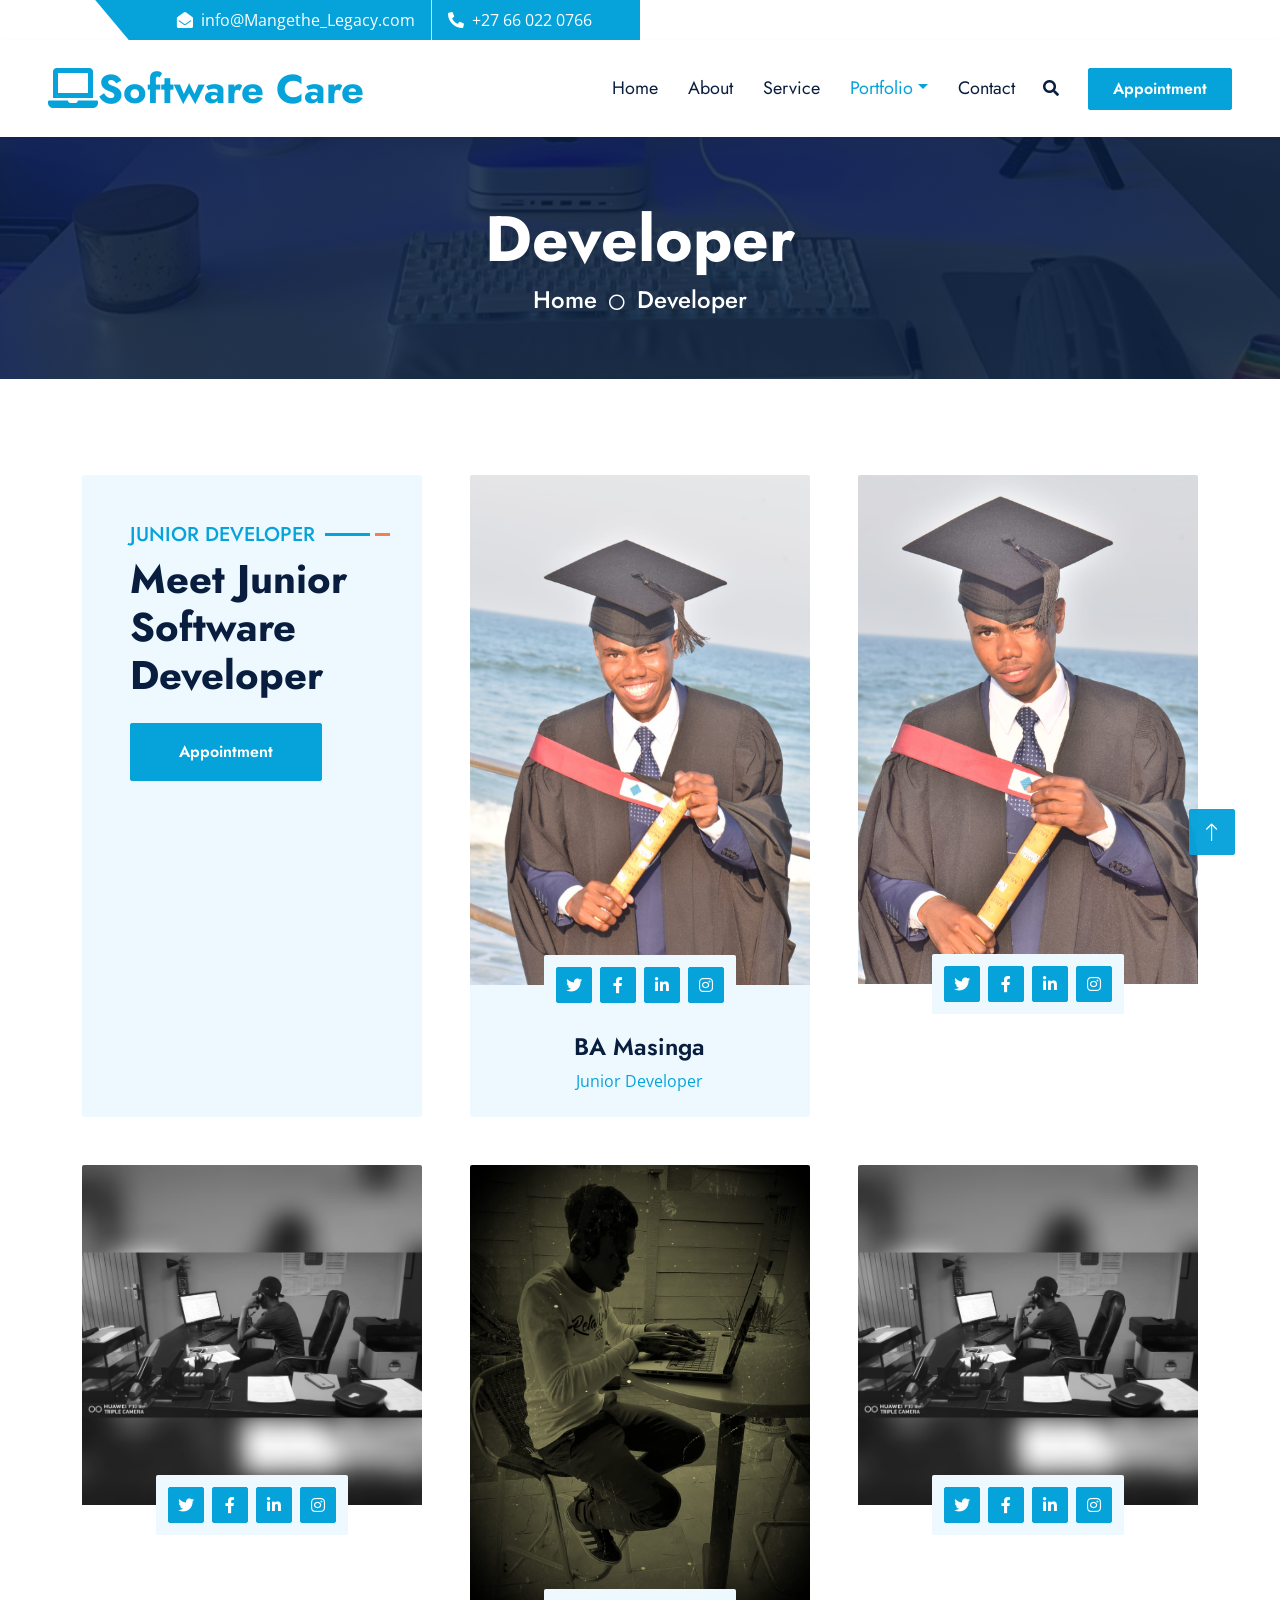
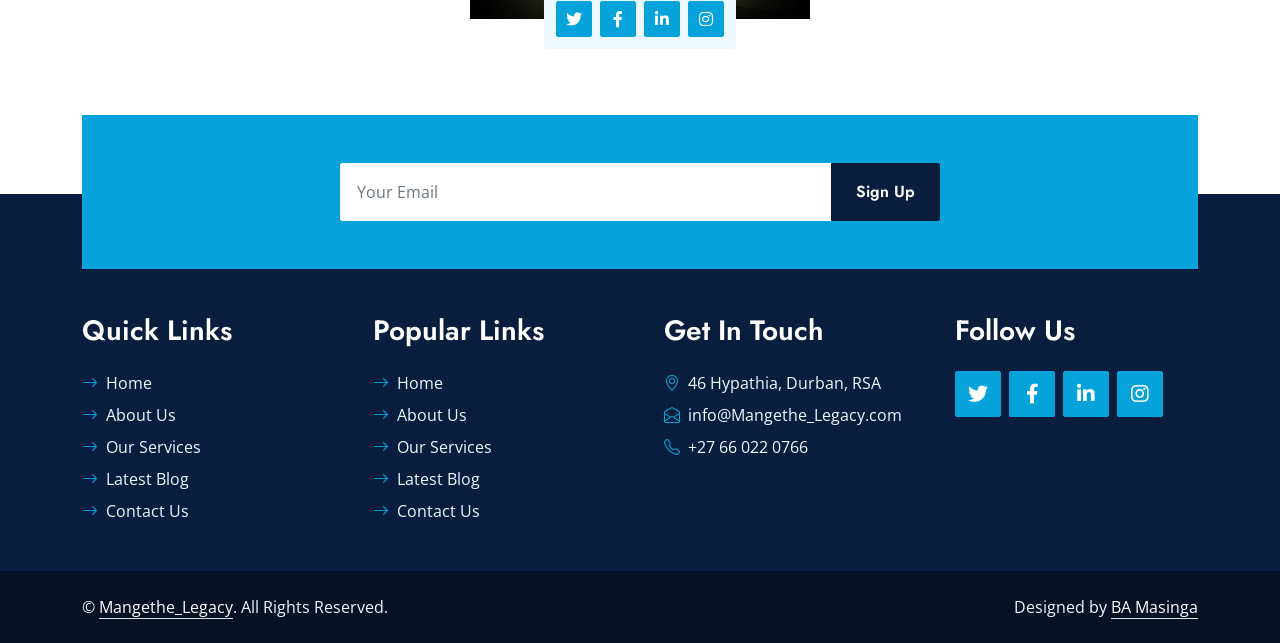
<file: team.html>
<!DOCTYPE html>
<html lang="en">

<head>
    <meta charset="utf-8">
    <title>Software Developer</title>
    <meta content="width=device-width, initial-scale=1.0" name="viewport">
    <meta content="Free HTML Templates" name="keywords">
    <meta content="Free HTML Templates" name="description">

    <!-- Favicon -->
    <link href="img/icon.png" rel="icon">

    <!-- Google Web Fonts -->
    <link rel="preconnect" href="https://fonts.gstatic.com">
    <link href="https://fonts.googleapis.com/css2?family=Jost:wght@500;600;700&family=Open+Sans:wght@400;600&display=swap" rel="stylesheet"> 

    <!-- Icon Font Stylesheet -->
    <link href="https://cdnjs.cloudflare.com/ajax/libs/font-awesome/5.10.0/css/all.min.css" rel="stylesheet">
    <link href="https://cdn.jsdelivr.net/npm/bootstrap-icons@1.4.1/font/bootstrap-icons.css" rel="stylesheet">

    <!-- Libraries Stylesheet -->
    <link href="lib/owlcarousel/assets/owl.carousel.min.css" rel="stylesheet">
    <link href="lib/animate/animate.min.css" rel="stylesheet">
    <link href="lib/tempusdominus/css/tempusdominus-bootstrap-4.min.css" rel="stylesheet" />
    <link href="lib/twentytwenty/twentytwenty.css" rel="stylesheet" />

    <!-- Customized Bootstrap Stylesheet -->
    <link href="css/bootstrap.min.css" rel="stylesheet">

    <!-- Template Stylesheet -->
    <link href="css/style.css" rel="stylesheet">
</head>

<body>
    <!-- Spinner Start -->
    <div id="spinner" class="show bg-white position-fixed translate-middle w-100 vh-100 top-50 start-50 d-flex align-items-center justify-content-center">
        <div class="spinner-grow text-primary m-1" role="status">
            <span class="sr-only">Loading...</span>
        </div>
        <div class="spinner-grow text-dark m-1" role="status">
            <span class="sr-only">Loading...</span>
        </div>
        <div class="spinner-grow text-secondary m-1" role="status">
            <span class="sr-only">Loading...</span>
        </div>
    </div>
    <!-- Spinner End -->


    <!-- Topbar Start -->
            <div class="col-md-6 text-center text-lg-end">
                <div class="position-relative d-inline-flex align-items-center bg-primary text-white top-shape px-5">
                    <div class="me-3 pe-3 border-end py-2">
                        <p class="m-0"><i class="fa fa-envelope-open me-2"></i>info@Mangethe_Legacy.com</p>
                    </div>
                    <div class="py-2">
                        <p class="m-0"><i class="fa fa-phone-alt me-2"></i>+27 66 022 0766</p>
                    </div>
                </div>
            </div>
        </div>
    </div>
    <!-- Topbar End -->


    <!-- Navbar Start -->
    <nav class="navbar navbar-expand-lg bg-white navbar-light shadow-sm px-5 py-3 py-lg-0">
        <a href="index.html" class="navbar-brand p-0">
            <h1 class="m-0 text-primary"><i class="fa fa-laptop"></i>Software Care</h1>
        </a>
        <button class="navbar-toggler" type="button" data-bs-toggle="collapse" data-bs-target="#navbarCollapse">
            <span class="navbar-toggler-icon"></span>
        </button>
        <div class="collapse navbar-collapse" id="navbarCollapse">
            <div class="navbar-nav ms-auto py-0">
                <a href="index.html" class="nav-item nav-link">Home</a>
                <a href="about.html" class="nav-item nav-link">About</a>
                <a href="service.html" class="nav-item nav-link">Service</a>
                <div class="nav-item dropdown">
                    <a href="#" class="nav-link dropdown-toggle active" data-bs-toggle="dropdown">Portfolio</a>
                    <div class="dropdown-menu m-0">
                        <a href="price.html" class="dropdown-item"> Qualifications </a>
                        
                    </div>
                </div>
                <a href="contact.html" class="nav-item nav-link">Contact</a>
            </div>
            <button type="button" class="btn text-dark" data-bs-toggle="modal" data-bs-target="#searchModal"><i class="fa fa-search"></i></button>
            <a href="appointment.html" class="btn btn-primary py-2 px-4 ms-3">Appointment</a>
        </div>
    </nav>
    <!-- Navbar End -->


    <!-- Full Screen Search Start -->
    <div class="modal fade" id="searchModal" tabindex="-1">
        <div class="modal-dialog modal-fullscreen">
            <div class="modal-content" style="background: rgba(9, 30, 62, .7);">
                <div class="modal-header border-0">
                    <button type="button" class="btn bg-white btn-close" data-bs-dismiss="modal" aria-label="Close"></button>
                </div>
                <div class="modal-body d-flex align-items-center justify-content-center">
                    <div class="input-group" style="max-width: 600px;">
                        <input type="text" class="form-control bg-transparent border-primary p-3" placeholder="Type search keyword">
                        <button class="btn btn-primary px-4"><i class="bi bi-search"></i></button>
                    </div>
                </div>
            </div>
        </div>
    </div>
    <!-- Full Screen Search End -->


    <!-- Hero Start -->
    <div class="container-fluid bg-primary py-5 hero-header mb-5">
        <div class="row py-3">
            <div class="col-12 text-center">
                <h1 class="display-3 text-white animated zoomIn">Developer</h1>
                <a href="" class="h4 text-white">Home</a>
                <i class="far fa-circle text-white px-2"></i>
                <a href="" class="h4 text-white">Developer</a>
            </div>
        </div>
    </div>
    <!-- Hero End -->


    <!-- Team Start -->
    <div class="container-fluid py-5">
        <div class="container">
            <div class="row g-5">
                <div class="col-lg-4 wow slideInUp" data-wow-delay="0.1s">
                    <div class="section-title bg-light rounded h-100 p-5">
                        <h5 class="position-relative d-inline-block text-primary text-uppercase"> Junior Developer</h5>
                        <h1 class="display-6 mb-4"> Meet Junior Software Developer </h1>
                        <a href="appointment.html" class="btn btn-primary py-3 px-5">Appointment</a>
                    </div>
                </div>
                <div class="col-lg-4 wow slideInUp" data-wow-delay="0.3s">
                    <div class="team-item">
                        <div class="position-relative rounded-top" style="z-index: 1;">
                            <img class="img-fluid rounded-top w-100" src="img/GradSmile.jpg" alt="">
                            <div class="position-absolute top-100 start-50 translate-middle bg-light rounded p-2 d-flex">
                                <a class="btn btn-primary btn-square m-1" href="#"><i class="fab fa-twitter fw-normal"></i></a>
                                <a class="btn btn-primary btn-square m-1" href="#"><i class="fab fa-facebook-f fw-normal"></i></a>
                                <a class="btn btn-primary btn-square m-1" href="#"><i class="fab fa-linkedin-in fw-normal"></i></a>
                                <a class="btn btn-primary btn-square m-1" href="#"><i class="fab fa-instagram fw-normal"></i></a>
                            </div>
                        </div>
                        <div class="team-text position-relative bg-light text-center rounded-bottom p-4 pt-5">
                            <h4 class="mb-2"> BA Masinga </h4>
                            <p class="text-primary mb-0">   Junior Developer</p>
                        </div>
                    </div>
                </div>
                <div class="col-lg-4 wow slideInUp" data-wow-delay="0.6s">
                    <div class="team-item">
                        <div class="position-relative rounded-top" style="z-index: 1;">
                            <img class="img-fluid rounded-top w-100" src="img/Grad_P.jpg" alt="">
                            <div class="position-absolute top-100 start-50 translate-middle bg-light rounded p-2 d-flex">
                                <a class="btn btn-primary btn-square m-1" href="#"><i class="fab fa-twitter fw-normal"></i></a>
                                <a class="btn btn-primary btn-square m-1" href="#"><i class="fab fa-facebook-f fw-normal"></i></a>
                                <a class="btn btn-primary btn-square m-1" href="#"><i class="fab fa-linkedin-in fw-normal"></i></a>
                                <a class="btn btn-primary btn-square m-1" href="#"><i class="fab fa-instagram fw-normal"></i></a>
                            </div>
                        </div>
                       
                    </div>
                </div>
                <div class="col-lg-4 wow slideInUp" data-wow-delay="0.1s">
                    <div class="team-item">
                        <div class="position-relative rounded-top" style="z-index: 1;">
                            <img class="img-fluid rounded-top w-100" src="img/office.jpg" alt="">
                            <div class="position-absolute top-100 start-50 translate-middle bg-light rounded p-2 d-flex">
                                <a class="btn btn-primary btn-square m-1" href="#"><i class="fab fa-twitter fw-normal"></i></a>
                                <a class="btn btn-primary btn-square m-1" href="#"><i class="fab fa-facebook-f fw-normal"></i></a>
                                <a class="btn btn-primary btn-square m-1" href="#"><i class="fab fa-linkedin-in fw-normal"></i></a>
                                <a class="btn btn-primary btn-square m-1" href="#"><i class="fab fa-instagram fw-normal"></i></a>
                            </div>
                        </div>
                        
                    </div>
                </div>
                <div class="col-lg-4 wow slideInUp" data-wow-delay="0.3s">
                    <div class="team-item">
                        <div class="position-relative rounded-top" style="z-index: 1;">
                            <img class="img-fluid rounded-top w-100" src="img/offCode.jpeg" alt="">
                            <div class="position-absolute top-100 start-50 translate-middle bg-light rounded p-2 d-flex">
                                <a class="btn btn-primary btn-square m-1" href="#"><i class="fab fa-twitter fw-normal"></i></a>
                                <a class="btn btn-primary btn-square m-1" href="#"><i class="fab fa-facebook-f fw-normal"></i></a>
                                <a class="btn btn-primary btn-square m-1" href="#"><i class="fab fa-linkedin-in fw-normal"></i></a>
                                <a class="btn btn-primary btn-square m-1" href="#"><i class="fab fa-instagram fw-normal"></i></a>
                            </div>
                        </div>
                        
                    </div>
                </div>
                <div class="col-lg-4 wow slideInUp" data-wow-delay="0.6s">
                    <div class="team-item">
                        <div class="position-relative rounded-top" style="z-index: 1;">
                            <img class="img-fluid rounded-top w-100" src="img/office.jpg" alt="">
                            <div class="position-absolute top-100 start-50 translate-middle bg-light rounded p-2 d-flex">
                                <a class="btn btn-primary btn-square m-1" href="#"><i class="fab fa-twitter fw-normal"></i></a>
                                <a class="btn btn-primary btn-square m-1" href="#"><i class="fab fa-facebook-f fw-normal"></i></a>
                                <a class="btn btn-primary btn-square m-1" href="#"><i class="fab fa-linkedin-in fw-normal"></i></a>
                                <a class="btn btn-primary btn-square m-1" href="#"><i class="fab fa-instagram fw-normal"></i></a>
                            </div>
                        </div>
                        
                    </div>
                </div>
            </div>
        </div>
    </div>
    <!-- Team End -->
    

    <!-- Newsletter Start -->
    <div class="container-fluid position-relative pt-5 wow fadeInUp" data-wow-delay="0.1s" style="z-index: 1;">
        <div class="container">
            <div class="bg-primary p-5">
                <form class="mx-auto" style="max-width: 600px;">
                    <div class="input-group">
                        <input type="text" class="form-control border-white p-3" placeholder="Your Email">
                        <button class="btn btn-dark px-4">Sign Up</button>
                    </div>
                </form>
            </div>
        </div>
    </div>
    <!-- Newsletter End -->
    

    <!-- Footer Start -->
    <div class="container-fluid bg-dark text-light py-5 wow fadeInUp" data-wow-delay="0.3s" style="margin-top: -75px;">
        <div class="container pt-5">
            <div class="row g-5 pt-4">
                <div class="col-lg-3 col-md-6">
                    <h3 class="text-white mb-4">Quick Links</h3>
                    <div class="d-flex flex-column justify-content-start">
                        <a class="text-light mb-2" href="#"><i class="bi bi-arrow-right text-primary me-2"></i>Home</a>
                        <a class="text-light mb-2" href="#"><i class="bi bi-arrow-right text-primary me-2"></i>About Us</a>
                        <a class="text-light mb-2" href="#"><i class="bi bi-arrow-right text-primary me-2"></i>Our Services</a>
                        <a class="text-light mb-2" href="#"><i class="bi bi-arrow-right text-primary me-2"></i>Latest Blog</a>
                        <a class="text-light" href="#"><i class="bi bi-arrow-right text-primary me-2"></i>Contact Us</a>
                    </div>
                </div>
                <div class="col-lg-3 col-md-6">
                    <h3 class="text-white mb-4">Popular Links</h3>
                    <div class="d-flex flex-column justify-content-start">
                        <a class="text-light mb-2" href="#"><i class="bi bi-arrow-right text-primary me-2"></i>Home</a>
                        <a class="text-light mb-2" href="#"><i class="bi bi-arrow-right text-primary me-2"></i>About Us</a>
                        <a class="text-light mb-2" href="#"><i class="bi bi-arrow-right text-primary me-2"></i>Our Services</a>
                        <a class="text-light mb-2" href="#"><i class="bi bi-arrow-right text-primary me-2"></i>Latest Blog</a>
                        <a class="text-light" href="#"><i class="bi bi-arrow-right text-primary me-2"></i>Contact Us</a>
                    </div>
                </div>
                <div class="col-lg-3 col-md-6">
                    <h3 class="text-white mb-4">Get In Touch</h3>
                    <p class="mb-2"><i class="bi bi-geo-alt text-primary me-2"></i>46 Hypathia, Durban, RSA</p>
                    <p class="mb-2"><i class="bi bi-envelope-open text-primary me-2"></i>info@Mangethe_Legacy.com</p>
                    <p class="mb-0"><i class="bi bi-telephone text-primary me-2"></i>+27 66 022 0766</p>
                </div>
                <div class="col-lg-3 col-md-6">
                    <h3 class="text-white mb-4">Follow Us</h3>
                    <div class="d-flex">
                        <a class="btn btn-lg btn-primary btn-lg-square rounded me-2" href="#"><i class="fab fa-twitter fw-normal"></i></a>
                        <a class="btn btn-lg btn-primary btn-lg-square rounded me-2" href="#"><i class="fab fa-facebook-f fw-normal"></i></a>
                        <a class="btn btn-lg btn-primary btn-lg-square rounded me-2" href="https://www.linkedin.com/in/bhekani-aaron-masinga-ba08ba212"><i class="fab fa-linkedin-in fw-normal"></i></a>
                        <a class="btn btn-lg btn-primary btn-lg-square rounded" href="#"><i class="fab fa-instagram fw-normal"></i></a>
                    </div>
                </div>
            </div>
        </div>
    </div>
    <div class="container-fluid text-light py-4" style="background: #051225;">
        <div class="container">
            <div class="row g-0">
                <div class="col-md-6 text-center text-md-start">
                    <p class="mb-md-0">&copy; <a class="text-white border-bottom" href="#">Mangethe_Legacy</a>. All Rights Reserved.</p>
                </div>
                <div class="col-md-6 text-center text-md-end">
                    <p class="mb-0">Designed by <a class="text-white border-bottom" href="https://htmlcodex.com">BA Masinga</a></p>
                </div>
            </div>
        </div>
    </div>
    <!-- Footer End -->


    <!-- Back to Top -->
    <a href="#" class="btn btn-lg btn-primary btn-lg-square rounded back-to-top"><i class="bi bi-arrow-up"></i></a>


    <!-- JavaScript Libraries -->
    <script src="https://code.jquery.com/jquery-3.4.1.min.js"></script>
    <script src="https://cdn.jsdelivr.net/npm/bootstrap@5.0.0/dist/js/bootstrap.bundle.min.js"></script>
    <script src="lib/wow/wow.min.js"></script>
    <script src="lib/easing/easing.min.js"></script>
    <script src="lib/waypoints/waypoints.min.js"></script>
    <script src="lib/owlcarousel/owl.carousel.min.js"></script>
    <script src="lib/tempusdominus/js/moment.min.js"></script>
    <script src="lib/tempusdominus/js/moment-timezone.min.js"></script>
    <script src="lib/tempusdominus/js/tempusdominus-bootstrap-4.min.js"></script>
    <script src="lib/twentytwenty/jquery.event.move.js"></script>
    <script src="lib/twentytwenty/jquery.twentytwenty.js"></script>

    <!-- Template Javascript -->
    <script src="js/main.js"></script>
</body>

</html>
</file>
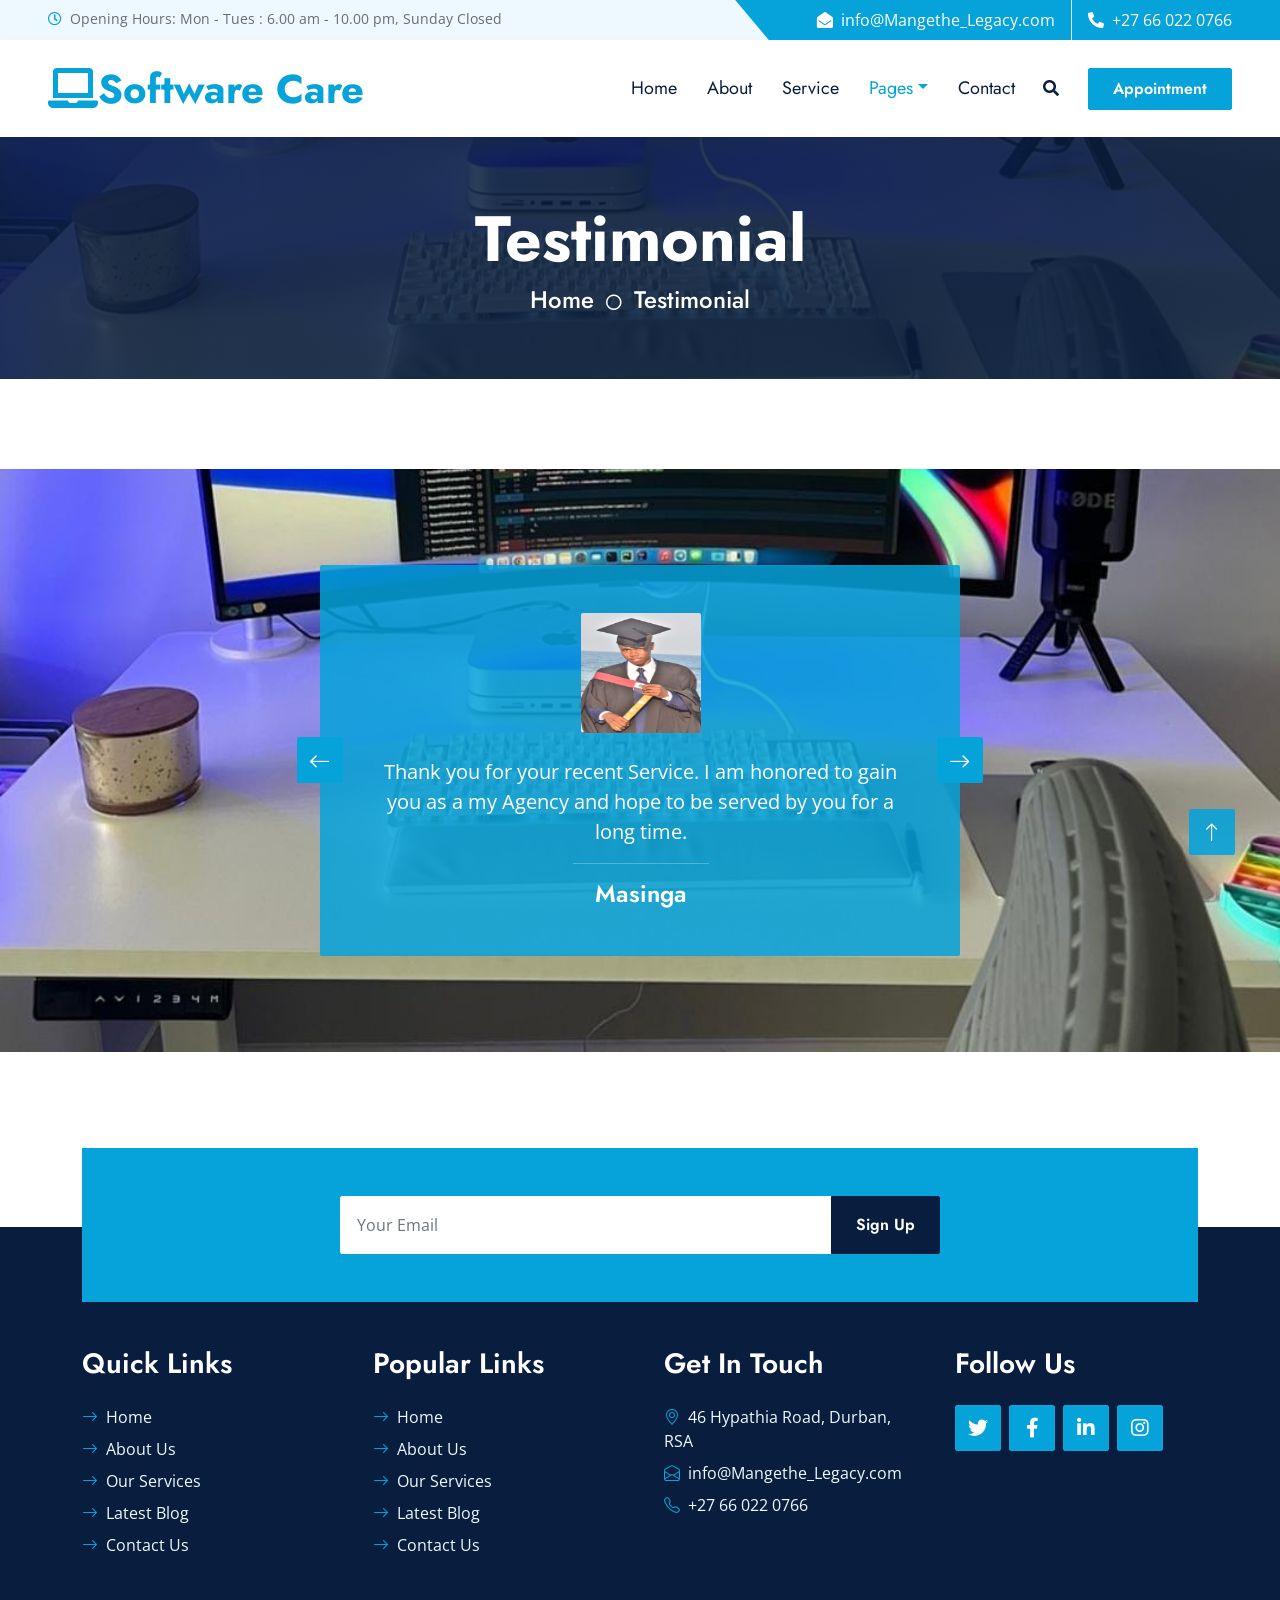
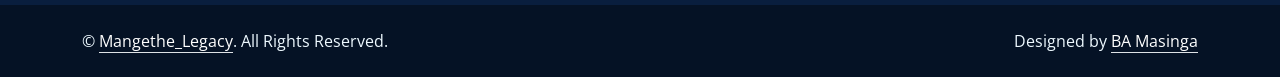
<file: testimonial.html>
<!DOCTYPE html>
<html lang="en">

<head>
    <meta charset="utf-8">
    <title>Software Care</title>
    <meta content="width=device-width, initial-scale=1.0" name="viewport">
    <meta content="Free HTML Templates" name="keywords">
    <meta content="Free HTML Templates" name="description">

    <!-- Favicon -->
    <link href="img/icon.png" rel="icon">

    <!-- Google Web Fonts -->
    <link rel="preconnect" href="https://fonts.gstatic.com">
    <link href="https://fonts.googleapis.com/css2?family=Jost:wght@500;600;700&family=Open+Sans:wght@400;600&display=swap" rel="stylesheet"> 

    <!-- Icon Font Stylesheet -->
    <link href="https://cdnjs.cloudflare.com/ajax/libs/font-awesome/5.10.0/css/all.min.css" rel="stylesheet">
    <link href="https://cdn.jsdelivr.net/npm/bootstrap-icons@1.4.1/font/bootstrap-icons.css" rel="stylesheet">

    <!-- Libraries Stylesheet -->
    <link href="lib/owlcarousel/assets/owl.carousel.min.css" rel="stylesheet">
    <link href="lib/animate/animate.min.css" rel="stylesheet">
    <link href="lib/tempusdominus/css/tempusdominus-bootstrap-4.min.css" rel="stylesheet" />
    <link href="lib/twentytwenty/twentytwenty.css" rel="stylesheet" />

    <!-- Customized Bootstrap Stylesheet -->
    <link href="css/bootstrap.min.css" rel="stylesheet">

    <!-- Template Stylesheet -->
    <link href="css/style.css" rel="stylesheet">
</head>

<body>
    <!-- Spinner Start -->
    <div id="spinner" class="show bg-white position-fixed translate-middle w-100 vh-100 top-50 start-50 d-flex align-items-center justify-content-center">
        <div class="spinner-grow text-primary m-1" role="status">
            <span class="sr-only">Loading...</span>
        </div>
        <div class="spinner-grow text-dark m-1" role="status">
            <span class="sr-only">Loading...</span>
        </div>
        <div class="spinner-grow text-secondary m-1" role="status">
            <span class="sr-only">Loading...</span>
        </div>
    </div>
    <!-- Spinner End -->


    <!-- Topbar Start -->
    <div class="container-fluid bg-light ps-5 pe-0 d-none d-lg-block">
        <div class="row gx-0">
            <div class="col-md-6 text-center text-lg-start mb-2 mb-lg-0">
                <div class="d-inline-flex align-items-center">
                    <small class="py-2"><i class="far fa-clock text-primary me-2"></i>Opening Hours: Mon - Tues : 6.00 am - 10.00 pm, Sunday Closed </small>
                </div>
            </div>
            <div class="col-md-6 text-center text-lg-end">
                <div class="position-relative d-inline-flex align-items-center bg-primary text-white top-shape px-5">
                    <div class="me-3 pe-3 border-end py-2">
                        <p class="m-0"><i class="fa fa-envelope-open me-2"></i>info@Mangethe_Legacy.com</p>
                    </div>
                    <div class="py-2">
                        <p class="m-0"><i class="fa fa-phone-alt me-2"></i>+27 66 022 0766</p>
                    </div>
                </div>
            </div>
        </div>
    </div>
    <!-- Topbar End -->


    <!-- Navbar Start -->
    <nav class="navbar navbar-expand-lg bg-white navbar-light shadow-sm px-5 py-3 py-lg-0">
        <a href="index.html" class="navbar-brand p-0">
            <h1 class="m-0 text-primary"><i class="fa fa-laptop"></i>Software Care</h1>
        </a>
        <button class="navbar-toggler" type="button" data-bs-toggle="collapse" data-bs-target="#navbarCollapse">
            <span class="navbar-toggler-icon"></span>
        </button>
        <div class="collapse navbar-collapse" id="navbarCollapse">
            <div class="navbar-nav ms-auto py-0">
                <a href="index.html" class="nav-item nav-link">Home</a>
                <a href="about.html" class="nav-item nav-link">About</a>
                <a href="service.html" class="nav-item nav-link">Service</a>
                <div class="nav-item dropdown">
                    <a href="#" class="nav-link dropdown-toggle active" data-bs-toggle="dropdown">Pages</a>
                    <div class="dropdown-menu m-0">
                        <a href="price.html" class="dropdown-item">Qualifications</a>
                        <a href="team.html" class="dropdown-item">Developers</a>
                        <a href="testimonial.html" class="dropdown-item active">Testimonial</a>
                        <a href="appointment.html" class="dropdown-item">Appointment</a>
                    </div>
                </div>
                <a href="contact.html" class="nav-item nav-link">Contact</a>
            </div>
            <button type="button" class="btn text-dark" data-bs-toggle="modal" data-bs-target="#searchModal"><i class="fa fa-search"></i></button>
            <a href="appointment.html" class="btn btn-primary py-2 px-4 ms-3">Appointment</a>
        </div>
    </nav>
    <!-- Navbar End -->


    <!-- Full Screen Search Start -->
    <div class="modal fade" id="searchModal" tabindex="-1">
        <div class="modal-dialog modal-fullscreen">
            <div class="modal-content" style="background: rgba(9, 30, 62, .7);">
                <div class="modal-header border-0">
                    <button type="button" class="btn bg-white btn-close" data-bs-dismiss="modal" aria-label="Close"></button>
                </div>
                <div class="modal-body d-flex align-items-center justify-content-center">
                    <div class="input-group" style="max-width: 600px;">
                        <input type="text" class="form-control bg-transparent border-primary p-3" placeholder="Type search keyword">
                        <button class="btn btn-primary px-4"><i class="bi bi-search"></i></button>
                    </div>
                </div>
            </div>
        </div>
    </div>
    <!-- Full Screen Search End -->


    <!-- Hero Start -->
    <div class="container-fluid bg-primary py-5 hero-header mb-5">
        <div class="row py-3">
            <div class="col-12 text-center">
                <h1 class="display-3 text-white animated zoomIn">Testimonial</h1>
                <a href="" class="h4 text-white">Home</a>
                <i class="far fa-circle text-white px-2"></i>
                <a href="" class="h4 text-white">Testimonial</a>
            </div>
        </div>
    </div>
    <!-- Hero End -->


    <!-- Testimonial Start -->
    <div class="container-fluid bg-primary bg-testimonial py-5 mb-5 wow fadeInUp" data-wow-delay="0.1s" style="margin-top: 90px;">
        <div class="container py-5">
            <div class="row justify-content-center">
                <div class="col-lg-7">
                    <div class="owl-carousel testimonial-carousel rounded p-5 wow zoomIn" data-wow-delay="0.6s">
                        <div class="testimonial-item text-center text-white">
                            <img class="img-fluid mx-auto rounded mb-4" src="img/Grad_P.jpg" alt="">
                            <p class="fs-5">Thank you for your recent Service. I am honored to gain you as a my Agency and hope to be served by you for a long time.</p>
                            <hr class="mx-auto w-25">
                            <h4 class="text-white mb-0">Masinga</h4>
                        </div>
                        <div class="testimonial-item text-center text-white">
                            <img class="img-fluid mx-auto rounded mb-4" src="img/fORM.png" alt="">
                            <p class="fs-5">Big thank you for your amazing service! I truly appreciate your business and I am grateful for your service. </p>
                            <hr class="mx-auto w-25">
                            <h4 class="text-white mb-0">Mangethe</h4>
                        </div>
                    </div>
                </div>
            </div>
        </div>
    </div>
    <!-- Testimonial End -->
    

    <!-- Newsletter Start -->
    <div class="container-fluid position-relative pt-5 wow fadeInUp" data-wow-delay="0.1s" style="z-index: 1;">
        <div class="container">
            <div class="bg-primary p-5">
                <form class="mx-auto" style="max-width: 600px;">
                    <div class="input-group">
                        <input type="text" class="form-control border-white p-3" placeholder="Your Email">
                        <button class="btn btn-dark px-4">Sign Up</button>
                    </div>
                </form>
            </div>
        </div>
    </div>
    <!-- Newsletter End -->
    

    <!-- Footer Start -->
    <div class="container-fluid bg-dark text-light py-5 wow fadeInUp" data-wow-delay="0.3s" style="margin-top: -75px;">
        <div class="container pt-5">
            <div class="row g-5 pt-4">
                <div class="col-lg-3 col-md-6">
                    <h3 class="text-white mb-4">Quick Links</h3>
                    <div class="d-flex flex-column justify-content-start">
                        <a class="text-light mb-2" href="#"><i class="bi bi-arrow-right text-primary me-2"></i>Home</a>
                        <a class="text-light mb-2" href="#"><i class="bi bi-arrow-right text-primary me-2"></i>About Us</a>
                        <a class="text-light mb-2" href="#"><i class="bi bi-arrow-right text-primary me-2"></i>Our Services</a>
                        <a class="text-light mb-2" href="#"><i class="bi bi-arrow-right text-primary me-2"></i>Latest Blog</a>
                        <a class="text-light" href="#"><i class="bi bi-arrow-right text-primary me-2"></i>Contact Us</a>
                    </div>
                </div>
                <div class="col-lg-3 col-md-6">
                    <h3 class="text-white mb-4">Popular Links</h3>
                    <div class="d-flex flex-column justify-content-start">
                        <a class="text-light mb-2" href="#"><i class="bi bi-arrow-right text-primary me-2"></i>Home</a>
                        <a class="text-light mb-2" href="#"><i class="bi bi-arrow-right text-primary me-2"></i>About Us</a>
                        <a class="text-light mb-2" href="#"><i class="bi bi-arrow-right text-primary me-2"></i>Our Services</a>
                        <a class="text-light mb-2" href="#"><i class="bi bi-arrow-right text-primary me-2"></i>Latest Blog</a>
                        <a class="text-light" href="#"><i class="bi bi-arrow-right text-primary me-2"></i>Contact Us</a>
                    </div>
                </div>
                <div class="col-lg-3 col-md-6">
                    <h3 class="text-white mb-4">Get In Touch</h3>
                    <p class="mb-2"><i class="bi bi-geo-alt text-primary me-2"></i>46 Hypathia Road, Durban, RSA</p>
                    <p class="mb-2"><i class="bi bi-envelope-open text-primary me-2"></i>info@Mangethe_Legacy.com</p>
                    <p class="mb-0"><i class="bi bi-telephone text-primary me-2"></i>+27 66 022 0766</p>
                </div>
                <div class="col-lg-3 col-md-6">
                    <h3 class="text-white mb-4">Follow Us</h3>
                    <div class="d-flex">
                        <a class="btn btn-lg btn-primary btn-lg-square rounded me-2" href="#"><i class="fab fa-twitter fw-normal"></i></a>
                        <a class="btn btn-lg btn-primary btn-lg-square rounded me-2" href="#"><i class="fab fa-facebook-f fw-normal"></i></a>
                        <a class="btn btn-lg btn-primary btn-lg-square rounded me-2" href="https://www.linkedin.com/in/bhekani-aaron-masinga-ba08ba212"><i class="fab fa-linkedin-in fw-normal"></i></a>
                        <a class="btn btn-lg btn-primary btn-lg-square rounded" href="#"><i class="fab fa-instagram fw-normal"></i></a>
                    </div>
                </div>
            </div>
        </div>
    </div>
    <div class="container-fluid text-light py-4" style="background: #051225;">
        <div class="container">
            <div class="row g-0">
                <div class="col-md-6 text-center text-md-start">
                    <p class="mb-md-0">&copy; <a class="text-white border-bottom" href="#">Mangethe_Legacy</a>. All Rights Reserved.</p>
                </div>
                <div class="col-md-6 text-center text-md-end">
                    <p class="mb-0">Designed by <a class="text-white border-bottom" href="https://htmlcodex.com">BA Masinga</a></p>
                </div>
            </div>
        </div>
    </div>
    <!-- Footer End -->


    <!-- Back to Top -->
    <a href="#" class="btn btn-lg btn-primary btn-lg-square rounded back-to-top"><i class="bi bi-arrow-up"></i></a>


    <!-- JavaScript Libraries -->
    <script src="https://code.jquery.com/jquery-3.4.1.min.js"></script>
    <script src="https://cdn.jsdelivr.net/npm/bootstrap@5.0.0/dist/js/bootstrap.bundle.min.js"></script>
    <script src="lib/wow/wow.min.js"></script>
    <script src="lib/easing/easing.min.js"></script>
    <script src="lib/waypoints/waypoints.min.js"></script>
    <script src="lib/owlcarousel/owl.carousel.min.js"></script>
    <script src="lib/tempusdominus/js/moment.min.js"></script>
    <script src="lib/tempusdominus/js/moment-timezone.min.js"></script>
    <script src="lib/tempusdominus/js/tempusdominus-bootstrap-4.min.js"></script>
    <script src="lib/twentytwenty/jquery.event.move.js"></script>
    <script src="lib/twentytwenty/jquery.twentytwenty.js"></script>

    <!-- Template Javascript -->
    <script src="js/main.js"></script>
</body>

</html>
</file>
<file: lib/twentytwenty/twentytwenty.css>
.twentytwenty-horizontal .twentytwenty-handle:before, .twentytwenty-horizontal .twentytwenty-handle:after, .twentytwenty-vertical .twentytwenty-handle:before, .twentytwenty-vertical .twentytwenty-handle:after {
  content: " ";
  display: block;
  background: white;
  position: absolute;
  z-index: 30;
  -webkit-box-shadow: 0px 0px 12px rgba(51, 51, 51, 0.5);
  -moz-box-shadow: 0px 0px 12px rgba(51, 51, 51, 0.5);
  box-shadow: 0px 0px 12px rgba(51, 51, 51, 0.5); }

.twentytwenty-horizontal .twentytwenty-handle:before, .twentytwenty-horizontal .twentytwenty-handle:after {
  width: 3px;
  height: 9999px;
  left: 50%;
  margin-left: -1.5px; }

.twentytwenty-vertical .twentytwenty-handle:before, .twentytwenty-vertical .twentytwenty-handle:after {
  width: 9999px;
  height: 3px;
  top: 50%;
  margin-top: -1.5px; }

.twentytwenty-before-label, .twentytwenty-after-label, .twentytwenty-overlay {
  position: absolute;
  top: 0;
  width: 100%;
  height: 100%; }

.twentytwenty-before-label, .twentytwenty-after-label, .twentytwenty-overlay {
  -webkit-transition-duration: 0.5s;
  -moz-transition-duration: 0.5s;
  transition-duration: 0.5s; }

.twentytwenty-before-label, .twentytwenty-after-label {
  -webkit-transition-property: opacity;
  -moz-transition-property: opacity;
  transition-property: opacity; }

.twentytwenty-before-label:before, .twentytwenty-after-label:before {
  color: white;
  font-size: 13px;
  letter-spacing: 0.1em; }

.twentytwenty-before-label:before, .twentytwenty-after-label:before {
  position: absolute;
  background: rgba(255, 255, 255, 0.2);
  line-height: 38px;
  padding: 0 20px;
  -webkit-border-radius: 2px;
  -moz-border-radius: 2px;
  border-radius: 2px; }

.twentytwenty-horizontal .twentytwenty-before-label:before, .twentytwenty-horizontal .twentytwenty-after-label:before {
  top: 50%;
  margin-top: -19px; }

.twentytwenty-vertical .twentytwenty-before-label:before, .twentytwenty-vertical .twentytwenty-after-label:before {
  left: 50%;
  margin-left: -45px;
  text-align: center;
  width: 90px; }

.twentytwenty-left-arrow, .twentytwenty-right-arrow, .twentytwenty-up-arrow, .twentytwenty-down-arrow {
  width: 0;
  height: 0;
  border: 6px inset transparent;
  position: absolute; }

.twentytwenty-left-arrow, .twentytwenty-right-arrow {
  top: 50%;
  margin-top: -6px; }

.twentytwenty-up-arrow, .twentytwenty-down-arrow {
  left: 50%;
  margin-left: -6px; }

.twentytwenty-container {
  -webkit-box-sizing: content-box;
  -moz-box-sizing: content-box;
  box-sizing: content-box;
  z-index: 0;
  overflow: hidden;
  position: relative;
  -webkit-user-select: none;
  -moz-user-select: none;
  -ms-user-select: none; }
  .twentytwenty-container img {
    max-width: 100%;
    position: absolute;
    top: 0;
    display: block; }
  .twentytwenty-container.active .twentytwenty-overlay, .twentytwenty-container.active :hover.twentytwenty-overlay {
    background: rgba(0, 0, 0, 0); }
    .twentytwenty-container.active .twentytwenty-overlay .twentytwenty-before-label,
    .twentytwenty-container.active .twentytwenty-overlay .twentytwenty-after-label, .twentytwenty-container.active :hover.twentytwenty-overlay .twentytwenty-before-label,
    .twentytwenty-container.active :hover.twentytwenty-overlay .twentytwenty-after-label {
      opacity: 0; }
  .twentytwenty-container * {
    -webkit-box-sizing: content-box;
    -moz-box-sizing: content-box;
    box-sizing: content-box; }

.twentytwenty-before-label {
  opacity: 0; }
  .twentytwenty-before-label:before {
    content: attr(data-content); }

.twentytwenty-after-label {
  opacity: 0; }
  .twentytwenty-after-label:before {
    content: attr(data-content); }

.twentytwenty-horizontal .twentytwenty-before-label:before {
  left: 10px; }

.twentytwenty-horizontal .twentytwenty-after-label:before {
  right: 10px; }

.twentytwenty-vertical .twentytwenty-before-label:before {
  top: 10px; }

.twentytwenty-vertical .twentytwenty-after-label:before {
  bottom: 10px; }

.twentytwenty-overlay {
  -webkit-transition-property: background;
  -moz-transition-property: background;
  transition-property: background;
  background: rgba(0, 0, 0, 0);
  z-index: 25; }
  .twentytwenty-overlay:hover {
    background: rgba(0, 0, 0, 0.5); }
    .twentytwenty-overlay:hover .twentytwenty-after-label {
      opacity: 1; }
    .twentytwenty-overlay:hover .twentytwenty-before-label {
      opacity: 1; }

.twentytwenty-before {
  z-index: 20; }

.twentytwenty-after {
  z-index: 10; }

.twentytwenty-handle {
  height: 38px;
  width: 38px;
  position: absolute;
  left: 50%;
  top: 50%;
  margin-left: -22px;
  margin-top: -22px;
  border: 3px solid white;
  -webkit-border-radius: 1000px;
  -moz-border-radius: 1000px;
  border-radius: 1000px;
  -webkit-box-shadow: 0px 0px 12px rgba(51, 51, 51, 0.5);
  -moz-box-shadow: 0px 0px 12px rgba(51, 51, 51, 0.5);
  box-shadow: 0px 0px 12px rgba(51, 51, 51, 0.5);
  z-index: 40;
  cursor: pointer; }

.twentytwenty-horizontal .twentytwenty-handle:before {
  bottom: 50%;
  margin-bottom: 22px;
  -webkit-box-shadow: 0 3px 0 white, 0px 0px 12px rgba(51, 51, 51, 0.5);
  -moz-box-shadow: 0 3px 0 white, 0px 0px 12px rgba(51, 51, 51, 0.5);
  box-shadow: 0 3px 0 white, 0px 0px 12px rgba(51, 51, 51, 0.5); }
.twentytwenty-horizontal .twentytwenty-handle:after {
  top: 50%;
  margin-top: 22px;
  -webkit-box-shadow: 0 -3px 0 white, 0px 0px 12px rgba(51, 51, 51, 0.5);
  -moz-box-shadow: 0 -3px 0 white, 0px 0px 12px rgba(51, 51, 51, 0.5);
  box-shadow: 0 -3px 0 white, 0px 0px 12px rgba(51, 51, 51, 0.5); }

.twentytwenty-vertical .twentytwenty-handle:before {
  left: 50%;
  margin-left: 22px;
  -webkit-box-shadow: 3px 0 0 white, 0px 0px 12px rgba(51, 51, 51, 0.5);
  -moz-box-shadow: 3px 0 0 white, 0px 0px 12px rgba(51, 51, 51, 0.5);
  box-shadow: 3px 0 0 white, 0px 0px 12px rgba(51, 51, 51, 0.5); }
.twentytwenty-vertical .twentytwenty-handle:after {
  right: 50%;
  margin-right: 22px;
  -webkit-box-shadow: -3px 0 0 white, 0px 0px 12px rgba(51, 51, 51, 0.5);
  -moz-box-shadow: -3px 0 0 white, 0px 0px 12px rgba(51, 51, 51, 0.5);
  box-shadow: -3px 0 0 white, 0px 0px 12px rgba(51, 51, 51, 0.5); }

.twentytwenty-left-arrow {
  border-right: 6px solid white;
  left: 50%;
  margin-left: -17px; }

.twentytwenty-right-arrow {
  border-left: 6px solid white;
  right: 50%;
  margin-right: -17px; }

.twentytwenty-up-arrow {
  border-bottom: 6px solid white;
  top: 50%;
  margin-top: -17px; }

.twentytwenty-down-arrow {
  border-top: 6px solid white;
  bottom: 50%;
  margin-bottom: -17px; }
</file>
<file: css/style.css>
/********** Template CSS **********/
:root {
    --primary: #06A3DA;
    --secondary: #F57E57;
    --light: #EEF9FF;
    --dark: #091E3E;
}

h1,
h2,
.font-weight-bold {
    font-weight: 700 !important;
}

h3,
h4,
.font-weight-semi-bold {
    font-weight: 600 !important;
}

h5,
h6,
.font-weight-medium {
    font-weight: 500 !important;
}

.btn {
    font-family: 'Jost', sans-serif;
    font-weight: 600;
    transition: .5s;
}

.btn-primary,
.btn-secondary {
    color: #FFFFFF;
}

.btn-primary:hover {
    background: var(--secondary);
    border-color: var(--secondary);
}

.btn-secondary:hover {
    background: var(--primary);
    border-color: var(--primary);
}

.btn-square {
    width: 36px;
    height: 36px;
}

.btn-sm-square {
    width: 28px;
    height: 28px;
}

.btn-lg-square {
    width: 46px;
    height: 46px;
}

.btn-square,
.btn-sm-square,
.btn-lg-square {
    padding-left: 0;
    padding-right: 0;
    text-align: center;
}

#spinner {
    opacity: 0;
    visibility: hidden;
    transition: opacity .5s ease-out, visibility 0s linear .5s;
    z-index: 99999;
}

#spinner.show {
    transition: opacity .5s ease-out, visibility 0s linear 0s;
    visibility: visible;
    opacity: 1;
}

.back-to-top {
    position: fixed;
    display: none;
    right: 45px;
    bottom: 45px;
    z-index: 99;
}

.top-shape::before {
    position: absolute;
    content: "";
    width: 35px;
    height: 100%;
    top: 0;
    left: -17px;
    background: var(--primary);
    transform: skew(40deg);
}

.navbar-light .navbar-nav .nav-link {
    font-family: 'Jost', sans-serif;
    padding: 35px 15px;
    font-size: 18px;
    color: var(--dark);
    outline: none;
    transition: .5s;
}

.sticky-top.navbar-light .navbar-nav .nav-link {
    padding: 20px 15px;
}

.navbar-light .navbar-nav .nav-link:hover,
.navbar-light .navbar-nav .nav-link.active {
    color: var(--primary);
}

@media (max-width: 991.98px) {
    .navbar-light .navbar-nav .nav-link,
    .sticky-top.navbar-light .navbar-nav .nav-link {
        padding: 10px 0;
    }
}

.carousel-caption {
    top: 0;
    left: 0;
    right: 0;
    bottom: 0;
    background: rgba(9, 30, 62, .85);
    z-index: 1;
}

@media (max-width: 576px) {
    .carousel-caption h5 {
        font-size: 14px;
        font-weight: 500 !important;
    }

    .carousel-caption h1 {
        font-size: 30px;
        font-weight: 600 !important;
    }
}

.carousel-control-prev,
.carousel-control-next {
    width: 10%;
}

.carousel-control-prev-icon,
.carousel-control-next-icon {
    width: 3rem;
    height: 3rem;
}

@media (min-width: 991.98px) {
    .banner {
        position: relative;
        margin-top: -90px;
        z-index: 1;
    }
}

.section-title h5::before {
    position: absolute;
    content: "";
    width: 45px;
    height: 3px;
    right: -55px;
    bottom: 11px;
    background: var(--primary);
}

.section-title h5::after {
    position: absolute;
    content: "";
    width: 15px;
    height: 3px;
    right: -75px;
    bottom: 11px;
    background: var(--secondary);
}

.twentytwenty-wrapper {
    height: 100%;
}

.hero-header {
    background: linear-gradient(rgba(9, 30, 62, .85), rgba(9, 30, 62, .85)), url(../img/codingT.jpg) center center no-repeat;
    background-size: cover;
}

.bg-appointment {
    background: linear-gradient(rgba(9, 30, 62, .85), rgba(9, 30, 62, .85)), url(../img/coffe.jpg) center center no-repeat;
    background-size: cover;
}

.appointment-form {
    background: rgba(6, 163, 218, .7);
}

.service-item img,
.service-item .bg-light,
.service-item .bg-light h5,
.team-item .team-text {
    transition: .5s;
}

.service-item:hover img {
    transform: scale(1.15);
}

.team-item .team-text::after,
.service-item .bg-light::after {
    position: absolute;
    content: "";
    top: 50%;
    bottom: 0;
    left: 15px;
    right: 15px;
    border-radius:100px / 15px;
    box-shadow: 0 0 15px rgba(0, 0, 0, .7);
    opacity: 0;
    transition: .5s;
    z-index: -1;
}

.team-item:hover .team-text::after,
.service-item:hover .bg-light::after {
    opacity: 1;
}

.bg-offer {
    background:url(../img/office.jpg) center center no-repeat;
    background-size: cover;
}

.offer-text {
    background: rgba(6, 163, 218, .85);
}

.price-carousel .owl-nav {
    position: absolute;
    width: calc(100% + 45px);
    height: 45px;
    top: calc(50% - 22.5px);
    left: -22.5px;
    display: flex;
    justify-content: space-between;
    opacity: 0;
    transition: .5s;
}

.price-carousel:hover .owl-nav {
    opacity: 1;
}

.price-carousel .owl-nav .owl-prev,
.price-carousel .owl-nav .owl-next {
    position: relative;
    width: 45px;
    height: 45px;
    display: flex;
    align-items: center;
    justify-content: center;
    color: #FFFFFF;
    background: var(--primary);
    border-radius: 2px;
    font-size: 22px;
    transition: .5s;
}

.price-carousel .owl-nav .owl-prev:hover,
.price-carousel .owl-nav .owl-next:hover {
    background: var(--secondary);
}

.bg-testimonial {
    background: url(../img/codingT.jpg) center center no-repeat;
    background-size: cover;
}

.testimonial-carousel {
    background: rgba(6, 163, 218, .85);
}

.testimonial-carousel .owl-nav {
    position: absolute;
    width: calc(100% + 46px);
    height: 46px;
    top: calc(50% - 23px);
    left: -23px;
    display: flex;
    justify-content: space-between;
    z-index: 1;
}

.testimonial-carousel .owl-nav .owl-prev,
.testimonial-carousel .owl-nav .owl-next {
    position: relative;
    width: 46px;
    height: 46px;
    display: flex;
    align-items: center;
    justify-content: center;
    color: #FFFFFF;
    background: var(--primary);
    border-radius: 2px;
    font-size: 22px;
    transition: .5s;
}

.testimonial-carousel .owl-nav .owl-prev:hover,
.testimonial-carousel .owl-nav .owl-next:hover {
    background: var(--secondary);
}

.testimonial-carousel .owl-item img {
    width: 120px;
    height: 120px;
}
</file>
